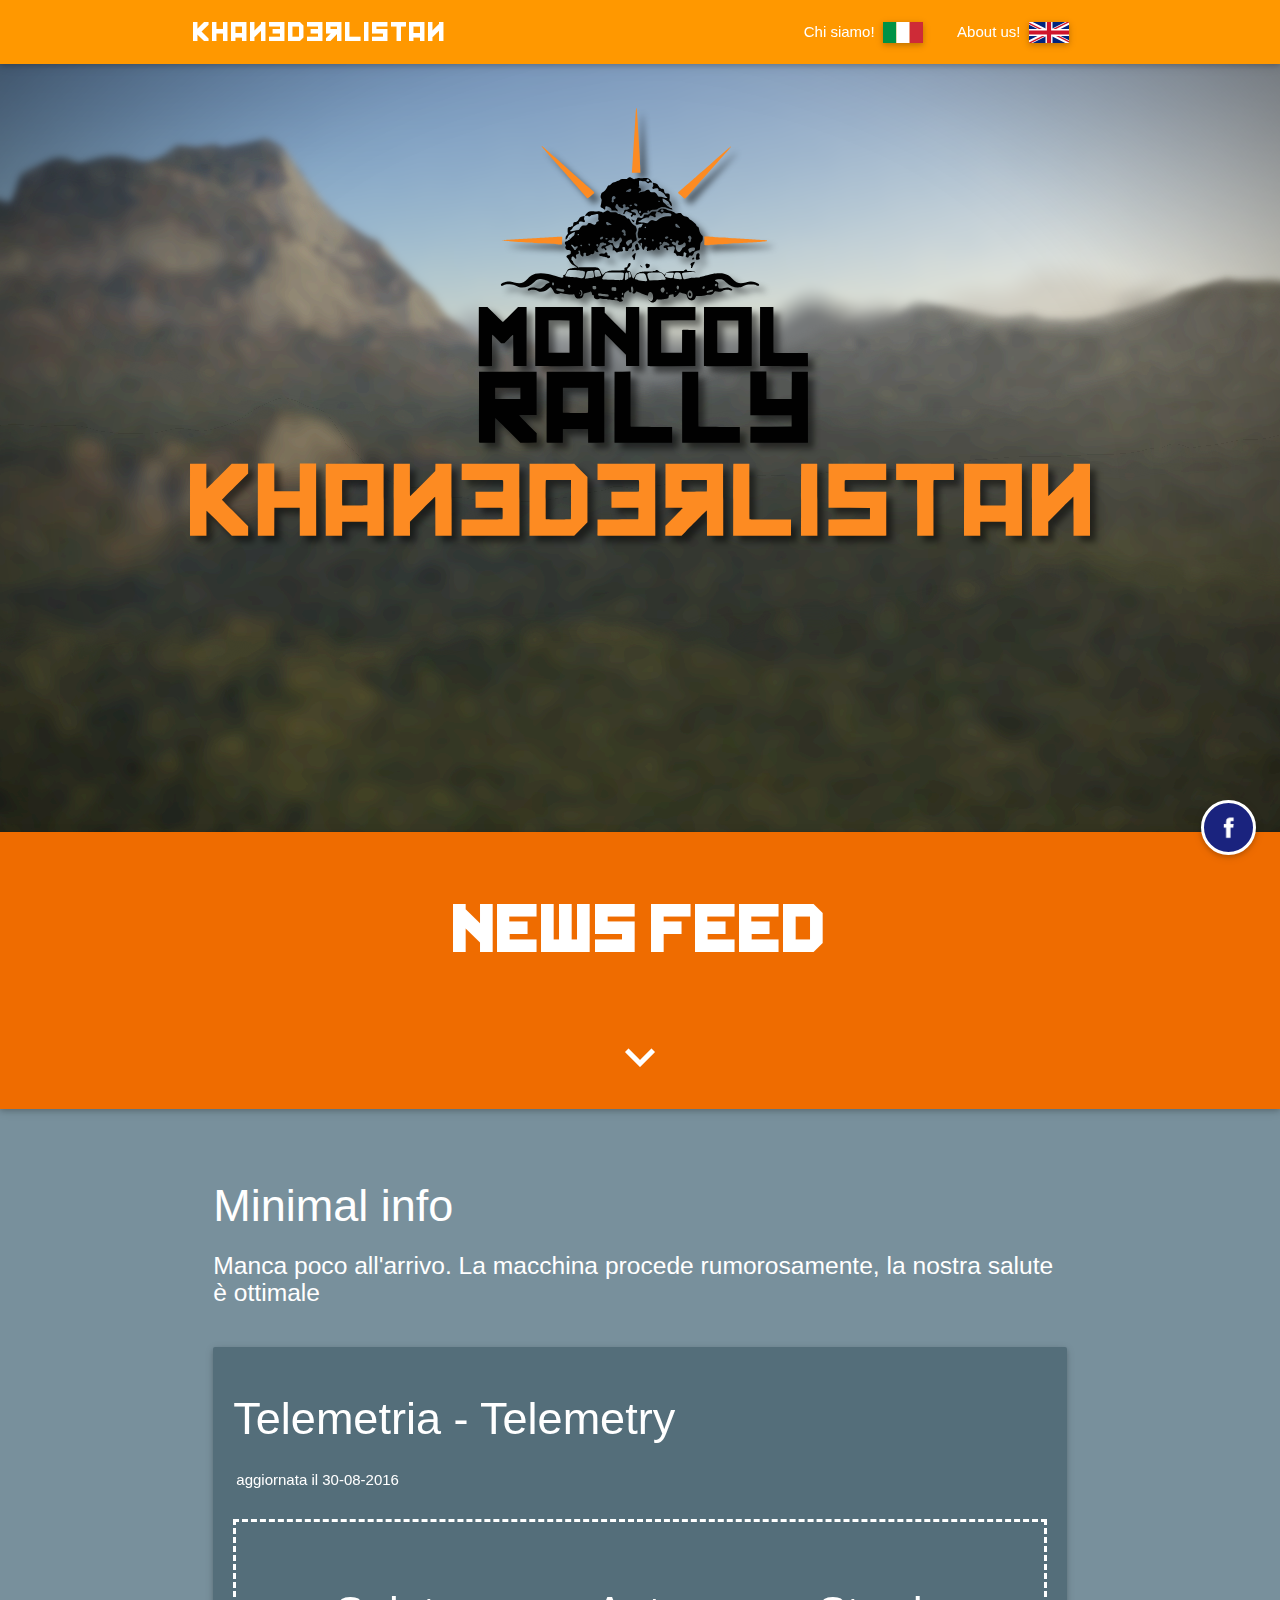
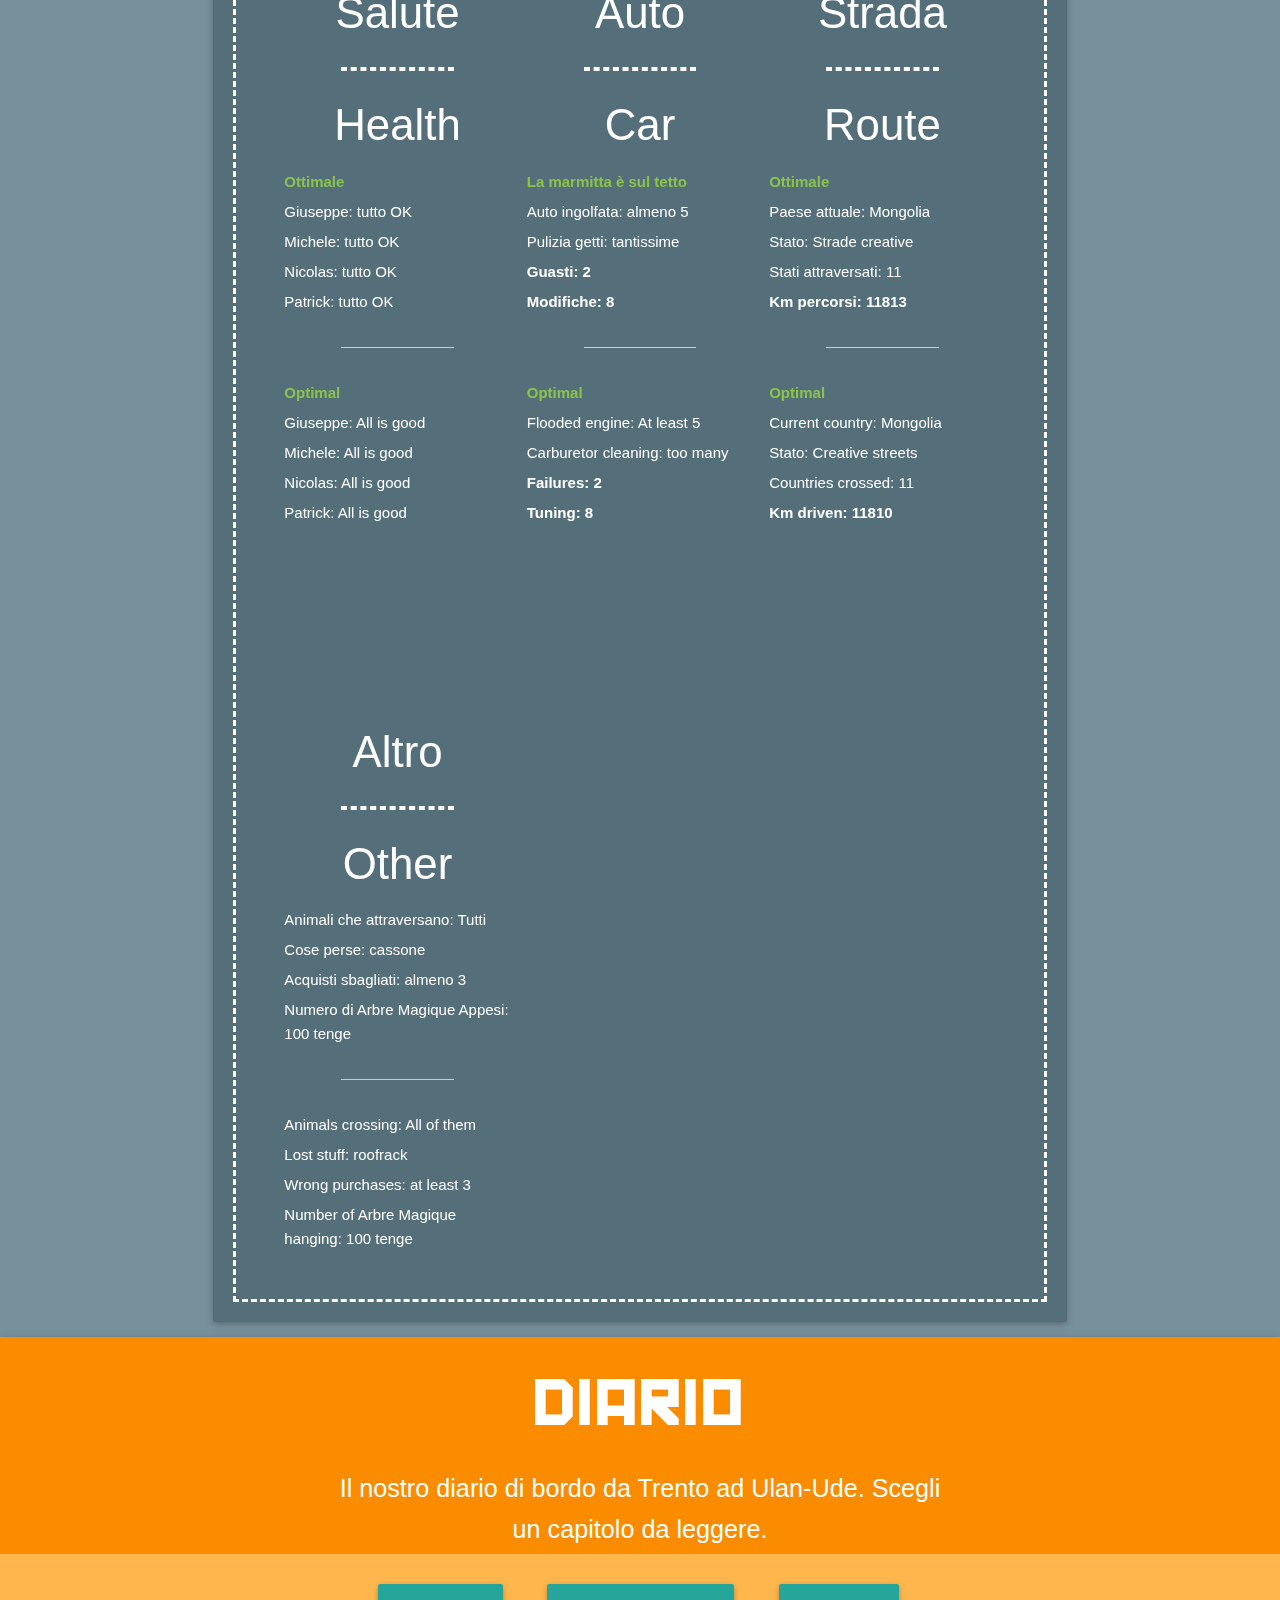
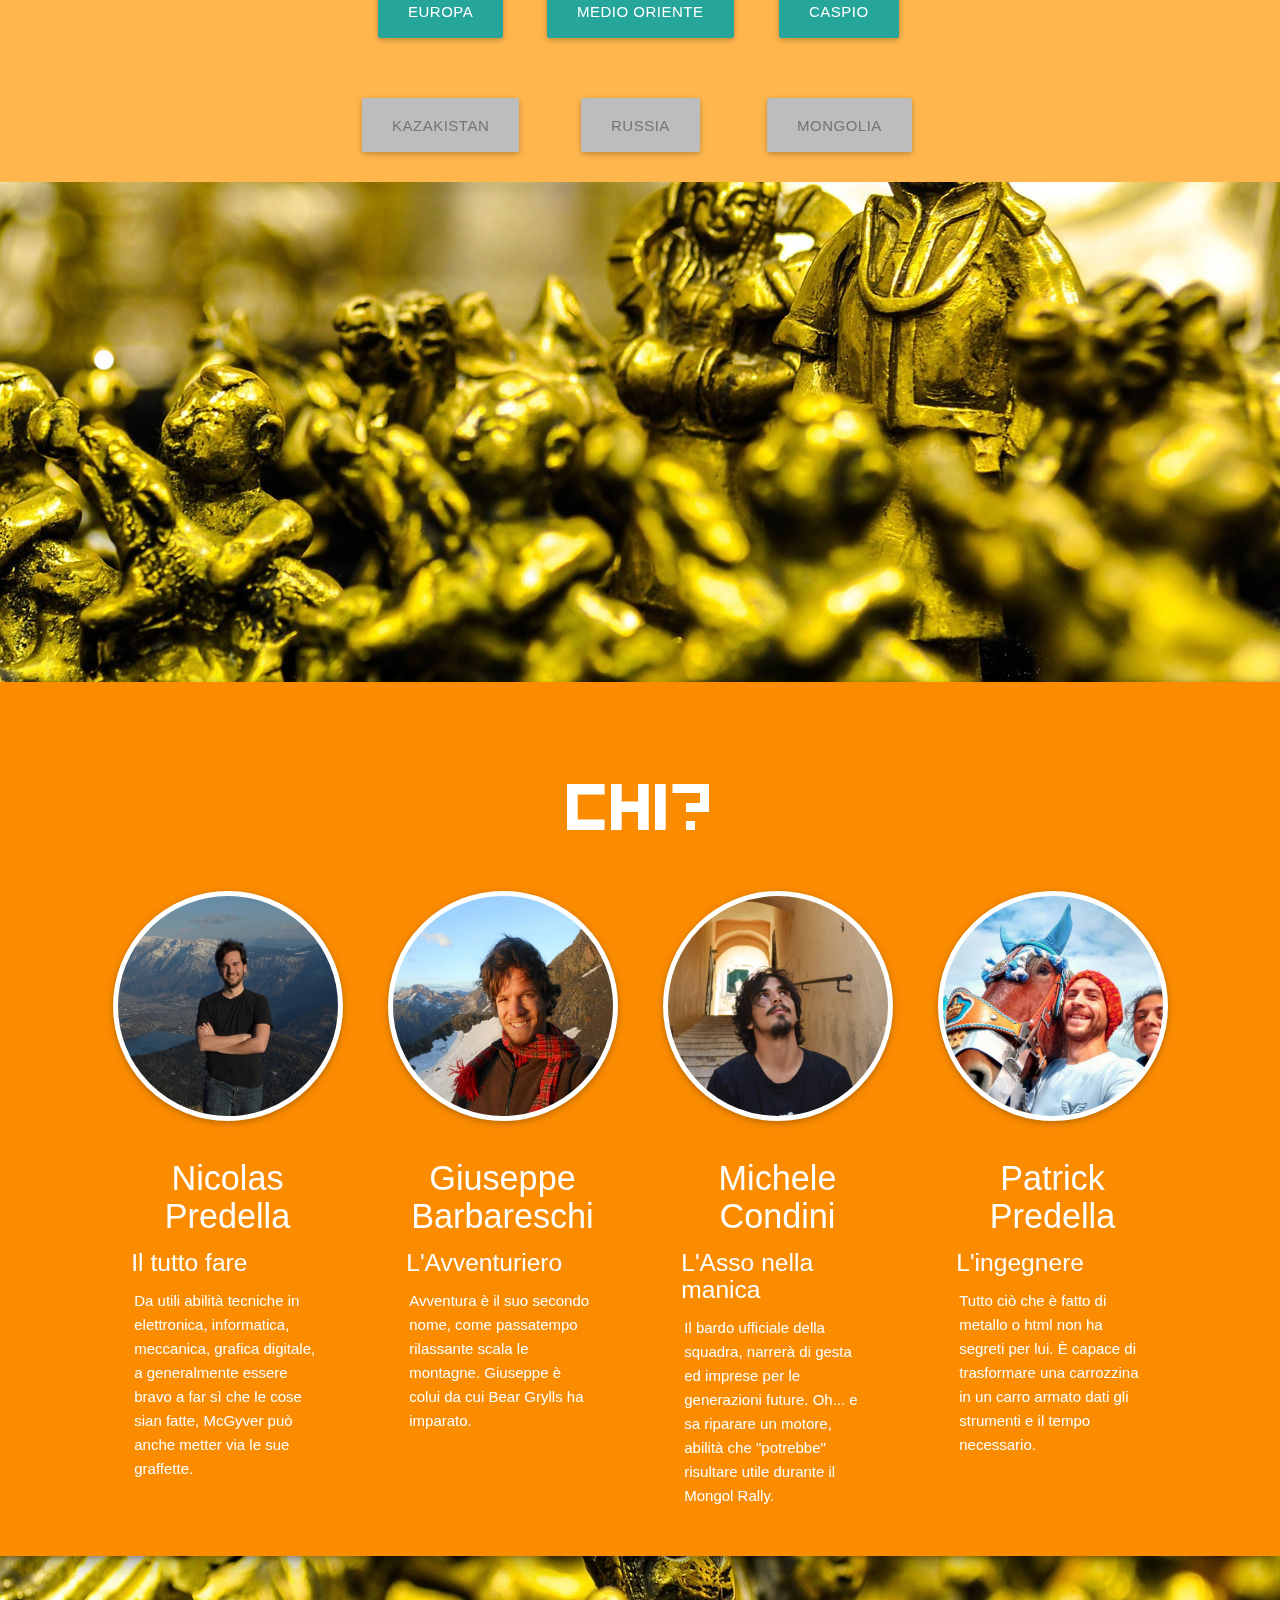
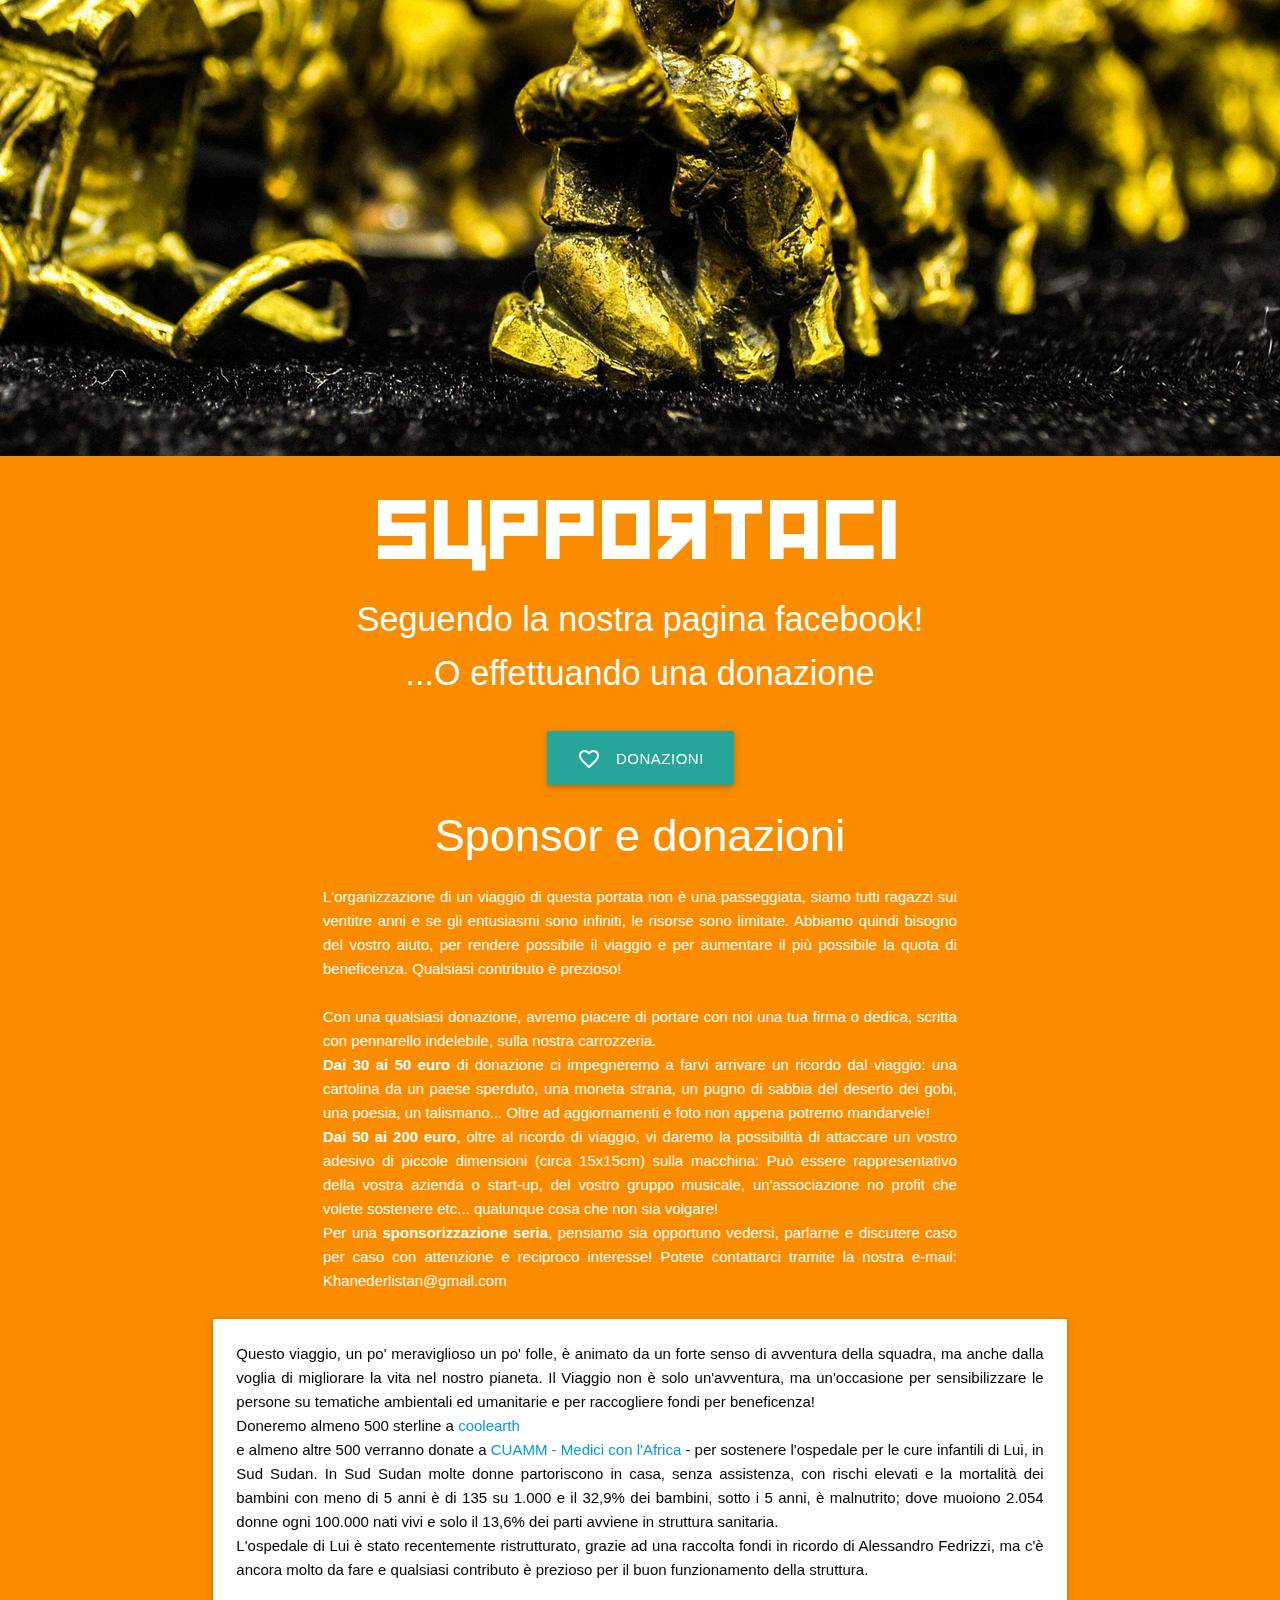
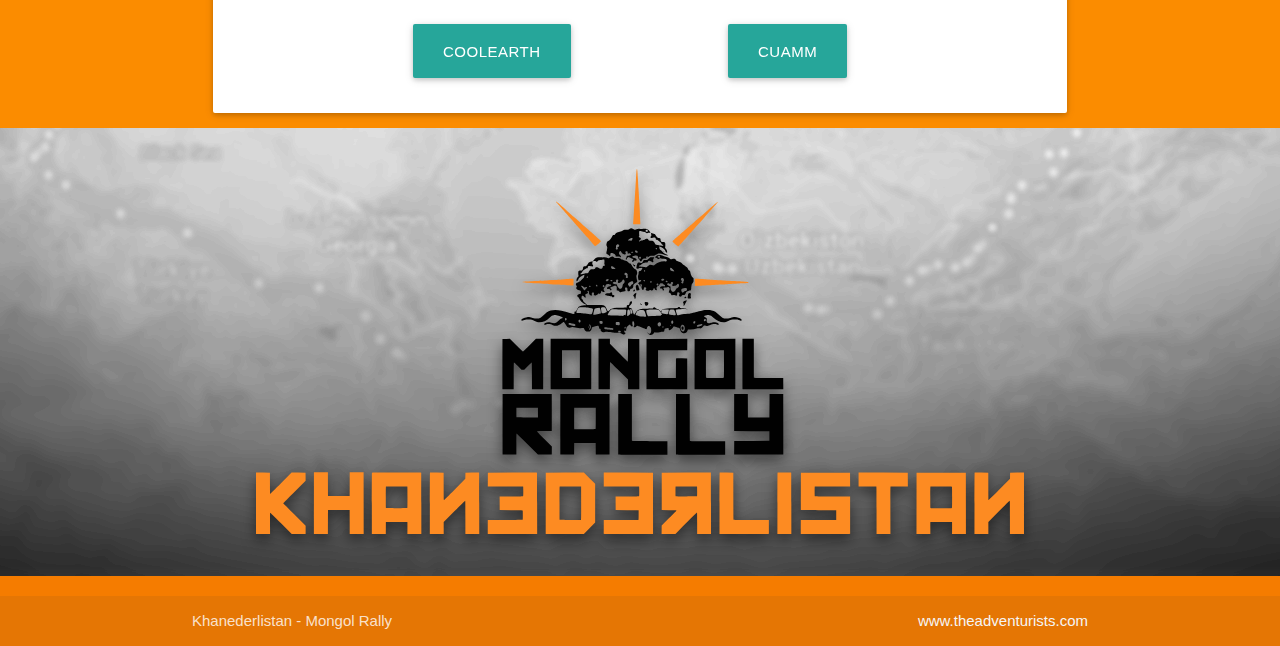
<file: index.html>
<!DOCTYPE html>
<!-- saved from url=(0025)http://khanederlistan.tk/ -->
<html hola_ext_inject="disabled"><head><meta http-equiv="Content-Type" content="text/html; charset=UTF-8">
    <title>Khanederlistan</title>

    <meta name="description" content="Mongol rally, khanederlistan">
    <meta name="keywords" content="Mongol rally,car,journey">
    <meta name="author" content="Khanederlistan team">
    <meta name="google" content="notranslate">
    <link href="./css/icon" rel="stylesheet">
    <link type="text/css" rel="stylesheet" href="./css/style.css">
    <link type="text/css" rel="stylesheet" href="./css/materialize.min.css" media="screen,projection">
    <meta name="viewport" content="width=device-width, initial-scale=1.0">
    <link rel="icon" href="http://khanederlistan.tk/img/favicon.ico">
    <link href="https://fonts.googleapis.com/icon?family=Material+Icons" rel="stylesheet">
  </head>
  <body>
    <div class="navbar-fixed">
      <nav class="top-nav orange">
        <div class="nav-wrapper container">
          <a href="index.html" data-activates="mobile-demo" class="button-collapse"><i class="material-icons">menu</i></a>
          <a href="index.html" class="brand-logo">
            <p class="kremlin bar-logo">Khanederlistan</p>
          </a>

          <ul id="nav-fixed" class="right hide-on-med-and-down">
            <li><a href="home.html" class="center valign-wrapper" style="position: relative">Chi siamo! &nbsp;<div class="z-depth-1 flag ita"></div>&nbsp;</a></li>
            <li><a href="eng.html" class="center valign-wrapper" style="position: relative">About us! &nbsp;<div class="z-depth-1 flag eng"></div>&nbsp;</a></li>
          </ul>

          <ul class="side-nav orange lighten-1" id="mobile-demo" style="left: -250px;">
            <li><a href="home.html" style="position: relative">Chi siamo! &nbsp;<div class="z-depth-1 flag ita" style="position: absolute; top: 1.5em"></div>&nbsp;</a></li>
            <li><a href="eng.html" style="position: relative">About us! &nbsp;<div class="z-depth-1 flag eng" style="position: absolute; top: 1.5em"></div>&nbsp;</a></li>
          </ul>
        </div>
      </nav>
    </div>

    <div class="fixed-action-btn" style="bottom: 45px; right: 24px;">
      <a class="btn-floating btn-large indigo darken-4" style="position:relative; border-style:solid; border-width:3px; border-color:white;" href="http://fb.com/khanederlistan">
          <img src="./img/homepage/facebook-icon.png" style="margin-top:12px" width="50%">
      </a>
    </div>
    <div class="desktop layer-parallax-container">
      <div id="layer-0" class="key-layer" style="transform: translate3d(0px, 0px, 0px);"></div>
      <div id="layer-2" class="key-layer" style="transform: translate3d(0px, 0px, 0px);"></div>
      <div id="layer-3" class="key-layer" style="transform: translate3d(0px, 0px, 0px);"></div>
      <div id="layer-4" class="key-layer" style="transform: translate3d(0px, 0px, 0px);"></div>
      <div id="layer-5" class="key-layer" style="transform: translate3d(0px, 0px, 0px);"></div>
      <div id="layer-logo-shadow" class="key-layer" style="transform: translate3d(0px, -30px, 0px);"></div>
      <div id="layer-6" class="key-layer" style="transform: translate3d(0px, 0px, 0px);"></div>
    </div>

    <div class="mobile parallax-container mongolia-banner">
      <div class="floating-logo"></div>
    </div>

    <div class="row" style="margin: 0; position: relative">
      <div style="position: absolute; top: -3em" id="route"></div>
      <div class="col s12">
        <div class="blue-grey white-text lighten-1">
          <div class="row orange darken-3 white-text z-depth-1">
           <div class="empty col s1 m2 l3"></div>
           <div class="col s10 m8 l6">
             <h1 class="center kremlin isolate-1" style="font-weight: bold">NEWS FEED</h1>
           </div>
           <div class="center col s12">
             <i class=" material-icons white-text valign medium" style="margin-right:auto; margin-left:auto;">expand_more</i>
           </div>
           <div class="empty col s12"></div>

          </div>
          <div class="row">
            <div class="empty col s12"></div>
            <div class="empty col s12"></div>
            <div class="empty col s12"></div>
          </div>
          <div class="row" style="position: relative">
            <div class="empty col s1 m2 l2"></div>
            <div class="col s10 m8 l8">
              <h2>Minimal info</h2>
              <h5>Manca poco all'arrivo. La macchina procede rumorosamente, la nostra salute è ottimale</h5><br/>

              <div class="card blue-grey darken-1 white-text">
                <div class="card-content">
                  <h2>Telemetria - Telemetry</h2>
                  <p>aggiornata il 30-08-2016</p>
                  <br/>
                  <div class="row" style="border: dashed #fff 3px; padding: 40px">
                    <div class="col s12 m6 l4">
                      <div class="telemetry">
                        <h3 class="center">Salute</h3>
                        <hr style="border: 2px dashed #fff">
                        <h3 class="center">Health</h3>

                        <i></i>
                        <p class="light-green-text bolder">
                          Ottimale
                        </p>
                        <p>
                          Giuseppe: tutto OK
                        </p>
                        <p>
                          Michele: tutto OK
                        </p>
                        <p>
                          Nicolas: tutto OK
                        </p>
                        <p>
                          Patrick: tutto OK
                        </p>
                        <hr class="white">
                        <p class="light-green-text bolder">
                          Optimal
                        </p>
                        <p>
                          Giuseppe: All is good
                        </p>
                        <p>
                          Michele: All is good
                        </p>
                        <p>
                          Nicolas: All is good
                        </p>
                        <p>
                          Patrick: All is good
                        </p>
                        <br>
                      </div>
                    </div>
                    <div class="col s12 m6 l4">
                      <div class="telemetry">
                        <h3 class="center">Auto</h3>
                        <hr style="border: 2px dashed #fff">
                        <h3 class="center">Car</h3>

                        <i></i>
                        <p class="light-green-text bolder">
                          La marmitta è sul tetto
                        </p>
                        <p>
                          Auto ingolfata: almeno 5
                        </p>
                        <p>
                          Pulizia getti: tantissime
                        </p>
                        <p class="bold">
                          Guasti: 2
                        </p>
                        <p class="bold">
                          Modifiche: 8
                        </p>
                        <hr class="white">
                        <p class="light-green-text bolder">
                          Optimal
                        </p>
                        <p>
                          Flooded engine: At least 5
                        </p>
                        <p>
                          Carburetor cleaning: too many
                        </p>
                        <p class="bold">
                          Failures: 2
                        </p>
                        <p class="bold">
                          Tuning: 8
                        </p>
                        <br>
                        <br>
                        <br>

                      </div>
                    </div>
                    <div class="col s12 m6 l4">
                      <div class="telemetry">
                        <h3 class="center">Strada</h3>
                        <hr style="border: 2px dashed #fff">
                        <h3 class="center">Route</h3>

                        <p class="light-green-text bolder">
                          Ottimale
                        </p>
                        <p>
                          Paese attuale: Mongolia
                        </p>
                        <p>
                          Stato: Strade creative
                        </p>
                        <p>
                          Stati attraversati: 11
                        </p>
                        <!-- km inizio: 124087 -->
                        <p class="bold">
                          Km percorsi: 11813
                        </p>
                        <hr class="white"/>

                        <p class="light-green-text bolder">
                          Optimal
                        </p>
                        <p>
                          Current country: Mongolia
                        </p>
                        <p>
                          Stato: Creative streets
                        </p>
                        <p>
                          Countries crossed: 11
                        </p>
                        <!-- km inizio: 124087 -->
                        <p class="bold">
                          Km driven: 11810
                        </p>
                        <br/>
                        <br/>
                        <br/>
                        <br/>
                        <br/>
                        <br/>
                        <br/>
                      </div>
                    </div>
                    <div class="col s12 m6 l4">
                      <div class="telemetry">
                        <h3 class="center">Altro</h3>
                        <hr style="border: 2px dashed #fff">
                        <h3 class="center">Other</h3>
                        <p>
                          Animali che attraversano: Tutti
                        </p>
                        <p>
                          Cose perse: cassone
                        </p>
                        <p>
                          Acquisti sbagliati: almeno 3
                        </p>
                        <p>
                          Numero di Arbre Magique Appesi: 100 tenge
                        </p>
                        <hr class="white">
                        <p>
                          Animals crossing: All of them
                        </p>
                        <p>
                          Lost stuff: roofrack
                        </p>
                        <p>
                          Wrong purchases: at least 3
                        </p>
                        <p>
                          Number of Arbre Magique hanging: 100 tenge
                        </p>
                      </div>
                    </div>
                  </div>
                </div>
              </div>
            </div>
          </div>
        </div>
      </div>
    </div>

    <div class="row" style="margin: 0; position: relative">
      <div style="position: absolute; top: -3em" id="route"></div>
      <div class="col s12">
        <div class="blue-grey white-text lighten-1">
          <div class="row orange darken-1 white-text z-depth-1">
            <div class="empty col s1 m2 l3"></div>
            <div class="col s10 m8 l6">
              <h1 class="kremlin center">DIARIO</h1>
              <p class="flow-text center">
                Il nostro diario di bordo da Trento ad Ulan-Ude. Scegli un capitolo da leggere.
              </p>
            </div>
          </div>
          <div class="row orange lighten-2">
            <div class="col empty s0 m1 l2"></div>
            <div class="col s12 m10 l8">
              <div class="row container center">
                <div class="col s12 m6 l4 isolate-2 ">
                  <a href="europa.html" class="waves-effect waves-light btn-large">Europa</a>
                </div>
                <div class="col s12 m6 l4 isolate-2">
                  <a href="medioriente.html" class="waves-effect waves-light btn-large">Medio Oriente</a>
                </div>
                <div class="col s12 m6 l4 isolate-2">
                  <a href="caspio.html" class="waves-effect waves-light btn-large">Caspio</a>
                </div>
                <div class="col s12 m6 l4 isolate-2">
                  <a class="waves-effect waves-light btn-large grey lighten-1 grey-text text-darken-1">Kazakistan</a>
                </div>
                <div class="col s12 m6 l4 isolate-2">
                  <a class="waves-effect waves-light btn-large grey lighten-1 grey-text text-darken-1">Russia</a>
                </div>
                <div class="col s12 m6 l4 isolate-2">
                  <a class="waves-effect waves-light btn-large grey lighten-1 grey-text text-darken-1">Mongolia</a>
                </div>
              </div>
            </div>
          </div>
        </div>
      </div>
    </div>

    <div class="desktop parallax-container">
      <div class="parallax"><img src="./img/homepage/chess2.jpg" style="display: block;"></div>
    </div>

    <div class="mobile mobile-image chess2"></div>

    <div id="what" style="background-color: orange;" class="z-depth-2">
      <div id="who" class="row orange darken-1 card">
        <div class="col s1 m1 l0 empty "></div>
        <div class="col s10 m10 l12 isolate-3">
          <h1 class="kremlin white-text center">Chi?</h1>
          <div class="row white-text action-buttons-row">
            <div class="col s12 m12 l6">
              <div class="col s12 m6 l6">
                <div class="one-one">
                  <div class="content white circle z-depth-1 valign-wrapper people nicolas"></div>
                </div>
                <div class="container">
                  <h4 class="center">Nicolas Predella</h4>
                  <h5>Il tutto fare</h5>
                  <p>Da utili abilità tecniche in elettronica, informatica, meccanica, grafica digitale, a generalmente essere bravo a far sì che le cose sian fatte, McGyver può anche metter via le sue graffette.</p>
                </div>
              </div>
              <div class="col s12 m6 l6">
                <div class="one-one">
                  <div class="content white circle z-depth-1 valign-wrapper people giuseppe"></div>
                </div>
                <div class="container" style="">
                  <h4 class="center">Giuseppe Barbareschi</h4>
                  <h5>L'Avventuriero</h5>
                  <p>Avventura è il suo secondo nome, come passatempo rilassante scala le montagne. Giuseppe è colui da cui Bear Grylls ha imparato.</p>
                </div>
              </div>
            </div>
            <div class="col s12 m12 l6">
              <div class="col s12 m6 l6">
                <div class="one-one">
                  <div class="content white circle z-depth-1 valign-wrapper people michele"></div>
                </div>
                <div class="container">
                  <h4 class="center">Michele Condini</h4>
                  <h5>L'Asso nella manica</h5>
                  <p>Il bardo ufficiale della squadra, narrerà di gesta ed imprese per le generazioni future. Oh... e sa riparare un motore, abilità che "potrebbe" risultare utile durante il Mongol Rally.</p>
                </div>
              </div>
              <div class="col s12 m6 l6">
                <div class="one-one">
                  <div class="content white circle z-depth-1 valign-wrapper people patrick"></div>
                </div>
                <div class="container">
                  <h4 class="center">Patrick Predella</h4>
                  <h5>L'ingegnere</h5>
                  <p>Tutto ciò che è fatto di metallo o html non ha segreti per lui. È capace di trasformare una carrozzina in un carro armato dati gli strumenti e il tempo necessario.</p>
                </div>
              </div>
            </div>
          </div>
        </div>
      </div>

    </div>

    <div class="desktop parallax-container">
      <div class="parallax"><img src="./img/homepage/chess1.jpg" style="display: block;"></div>
    </div>

    <div class="mobile mobile-image chess1"></div>

    <div class="row" style="position: relative;">
      <div style="position: absolute; top: -3em" id="support-us"></div>
      <div class="col s12">
        <div class="orange darken-1 white-text">
          <div class="row">
            <div class="empty col s1 m2 l3"></div>
            <div class="row">
              <div class="col s10 m8 l6">
                <div class="center">
                  <h1 class="kremlin support-us">Supportaci</h1>
                  <h4>Seguendo la nostra pagina facebook!</h4>
                  <h4>...O effettuando una donazione</h4>
                  <br/>
                  <a href="https://www.gofundme.com/khanederlistan-tk" class="waves-effect waves-light btn-large"><i class="material-icons left">favorite_border</i>Donazioni</a>
                  <br/>
                  <h2>Sponsor e donazioni</h2>
                  <p style="text-align: justify">
                    L'organizzazione di un viaggio di questa portata non è una passeggiata, siamo tutti ragazzi sui ventitre anni e se gli entusiasmi sono infiniti, le risorse sono limitate. Abbiamo quindi bisogno del vostro aiuto, per rendere possibile il viaggio e per aumentare il più possibile la quota di beneficenza. Qualsiasi contributo è prezioso!<br/><br/>
                    Con una qualsiasi donazione, avremo piacere di portare con noi una tua firma o dedica, scritta con pennarello indelebile, sulla nostra carrozzeria. <br/>
                    <b>Dai 30 ai 50 euro</b> di donazione ci impegneremo a farvi arrivare un ricordo dal viaggio: una cartolina da un paese sperduto, una moneta strana, un pugno di sabbia del deserto dei gobi, una poesia, un talismano... Oltre ad aggiornamenti e foto non appena potremo mandarvele!<br/>
                    <b>Dai 50 ai 200 euro</b>, oltre al ricordo di viaggio, vi daremo la possibilità di attaccare un vostro adesivo di piccole dimensioni (circa 15x15cm) sulla macchina: Può essere rappresentativo della vostra azienda o start-up, del vostro gruppo musicale, un'associazione no profit che volete sostenere etc... qualunque cosa che non sia volgare!<br/>
                    Per una <b>sponsorizzazione seria</b>, pensiamo sia opportuno vedersi, parlarne e discutere caso per caso con attenzione e reciproco interesse! Potete contattarci tramite la nostra e-mail: Khanederlistan@gmail.com</p>
                </div>
              </div>
            </div>
            <div class="row empty"></div>
            <div class="row">
              <div class="empty col s0 m2"></div>
              <div class="col s12 m8">
                <div class="card" >
                  <div class="card-content">
                    <p style="text-align: justify" class="black-text">
                      Questo viaggio, un po' meraviglioso un po' folle, è animato da un forte senso di avventura della squadra, ma anche dalla voglia di migliorare la vita nel nostro pianeta. Il Viaggio non è solo un'avventura, ma un'occasione per sensibilizzare le persone su tematiche ambientali ed umanitarie e per raccogliere fondi per beneficenza!<br/>
                      Doneremo almeno 500 sterline a <a href="https://www.coolearth.org/get-involved/donate/?gclid=CJu5s9zmpcwCFUeeGwodkgQBLg">coolearth</a><br/>
                      e almeno altre 500 verranno donate a <a href=" http://www.mediciconlafrica.org/">CUAMM - Medici con l'Africa</a> - per sostenere l'ospedale per le cure infantili di Lui, in Sud Sudan.  In Sud Sudan molte donne partoriscono in casa, senza assistenza, con rischi elevati e la mortalità dei bambini con meno di 5 anni è di 135 su 1.000 e il 32,9% dei bambini, sotto i 5 anni, è malnutrito; dove muoiono 2.054 donne ogni 100.000 nati vivi e solo il 13,6% dei parti avviene in struttura sanitaria.<br/>
                      L'ospedale di Lui è stato recentemente ristrutturato, grazie ad una raccolta fondi in ricordo di Alessandro Fedrizzi, ma c'è ancora molto da fare e qualsiasi contributo è prezioso per il buon funzionamento della struttura.<br/>
                    </p>
                    <br/>
                    <div class="container">
                      <div class="row center">
                        <div class="col m6 s12 isolate-1">
                          <a href="https://www.coolearth.org/get-involved/donate/?gclid=CJu5s9zmpcwCFUeeGwodkgQBLg" class="waves-effect waves-light btn-large">Coolearth</a>
                        </div>
                        <div class="col m6 s12 isolate-1">
                          <a href="http://www.mediciconlafrica.org/" class="waves-effect waves-light btn-large">CUAMM</a>
                        </div>
                      </div>
                    </div>
                  </div>
                </div>
              </div>
            </div>
          </div>
        </div>
      </div>
    </div>

    <div class="desktop parallax-container" style="height: 35vw; min-height: 400px;">
      <div class="parallax"><img src="./img/homepage/banner_khanederlo_white_bg.png" style="display: block;">
      </div>
        <div class="floating-logo"></div>
    </div>

    <div class="mobile mobile-image khan-bg"><div class="floating-logo"></div></div>

    <footer class="page-footer orange darken-2" style="margin: 0;">
      <div class="footer-copyright">
        <div class="container">
        Khanederlistan - Mongol Rally
        <a class="grey-text text-lighten-4 right" href="http://www.theadventurists.com/">www.theadventurists.com</a>
        </div>
      </div>
    </footer>

    <script type="text/javascript" src="./js/jquery-2.1.1.min.js"></script>
    <script type="text/javascript" src="./js/materialize.min.js"></script>
    <script>
      $(".desktop").hide();
      $(".mobile").hide();
      $(".button-collapse").sideNav();
      $(document).ready(function(){
        $('.parallax').parallax();
      });
      $( window ).scroll(function() {
        var dist = $(window).scrollTop();
        if(dist<1000){
        $( "#layer-0" ).css( "transform", "translate3d(0px," + -4/14*dist + "px,0px)" );
        $( "#layer-2" ).css( "transform", "translate3d(0px," + -5/14*dist + "px,0px)" );
        $( "#layer-3" ).css( "transform", "translate3d(0px," + -6/14*dist + "px,0px)" );
        $( "#layer-4" ).css( "transform", "translate3d(0px," + -7/14*dist + "px,0px)" );
        $( "#layer-5" ).css( "transform", "translate3d(0px," + -8/14*dist + "px,0px)" );
        $( "#layer-logo-shadow" ).css( "transform", "translate3d(0px," + (-10/14*dist-30) + "px,0px)" );
        $( "#layer-6" ).css( "transform", "translate3d(0px," + -11/14*dist + "px,0px)" );
        }
      });

      var isMobile = {
        Android: function() {
            return navigator.userAgent.match(/Android/i);
        },
        BlackBerry: function() {
            return navigator.userAgent.match(/BlackBerry/i);
        },
        iOS: function() {
            return navigator.userAgent.match(/iPhone|iPad|iPod/i);
        },
        Opera: function() {
            return navigator.userAgent.match(/Opera Mini/i);
        },
        Windows: function() {
            return navigator.userAgent.match(/IEMobile/i);
        },
        any: function() {
            return (isMobile.Android() || isMobile.BlackBerry() || isMobile.iOS() || isMobile.Opera() || isMobile.Windows());
        }
    };

    if(isMobile.any()) {
      $(".mobile").show();
    } else {
      $(".desktop").show();
    };
    </script><div class="drag-target" style="left: 0px; touch-action: pan-y; -webkit-user-drag: none; -webkit-tap-highlight-color: rgba(0, 0, 0, 0);"></div>


<div class="hiddendiv common"></div></body></html>
</file>
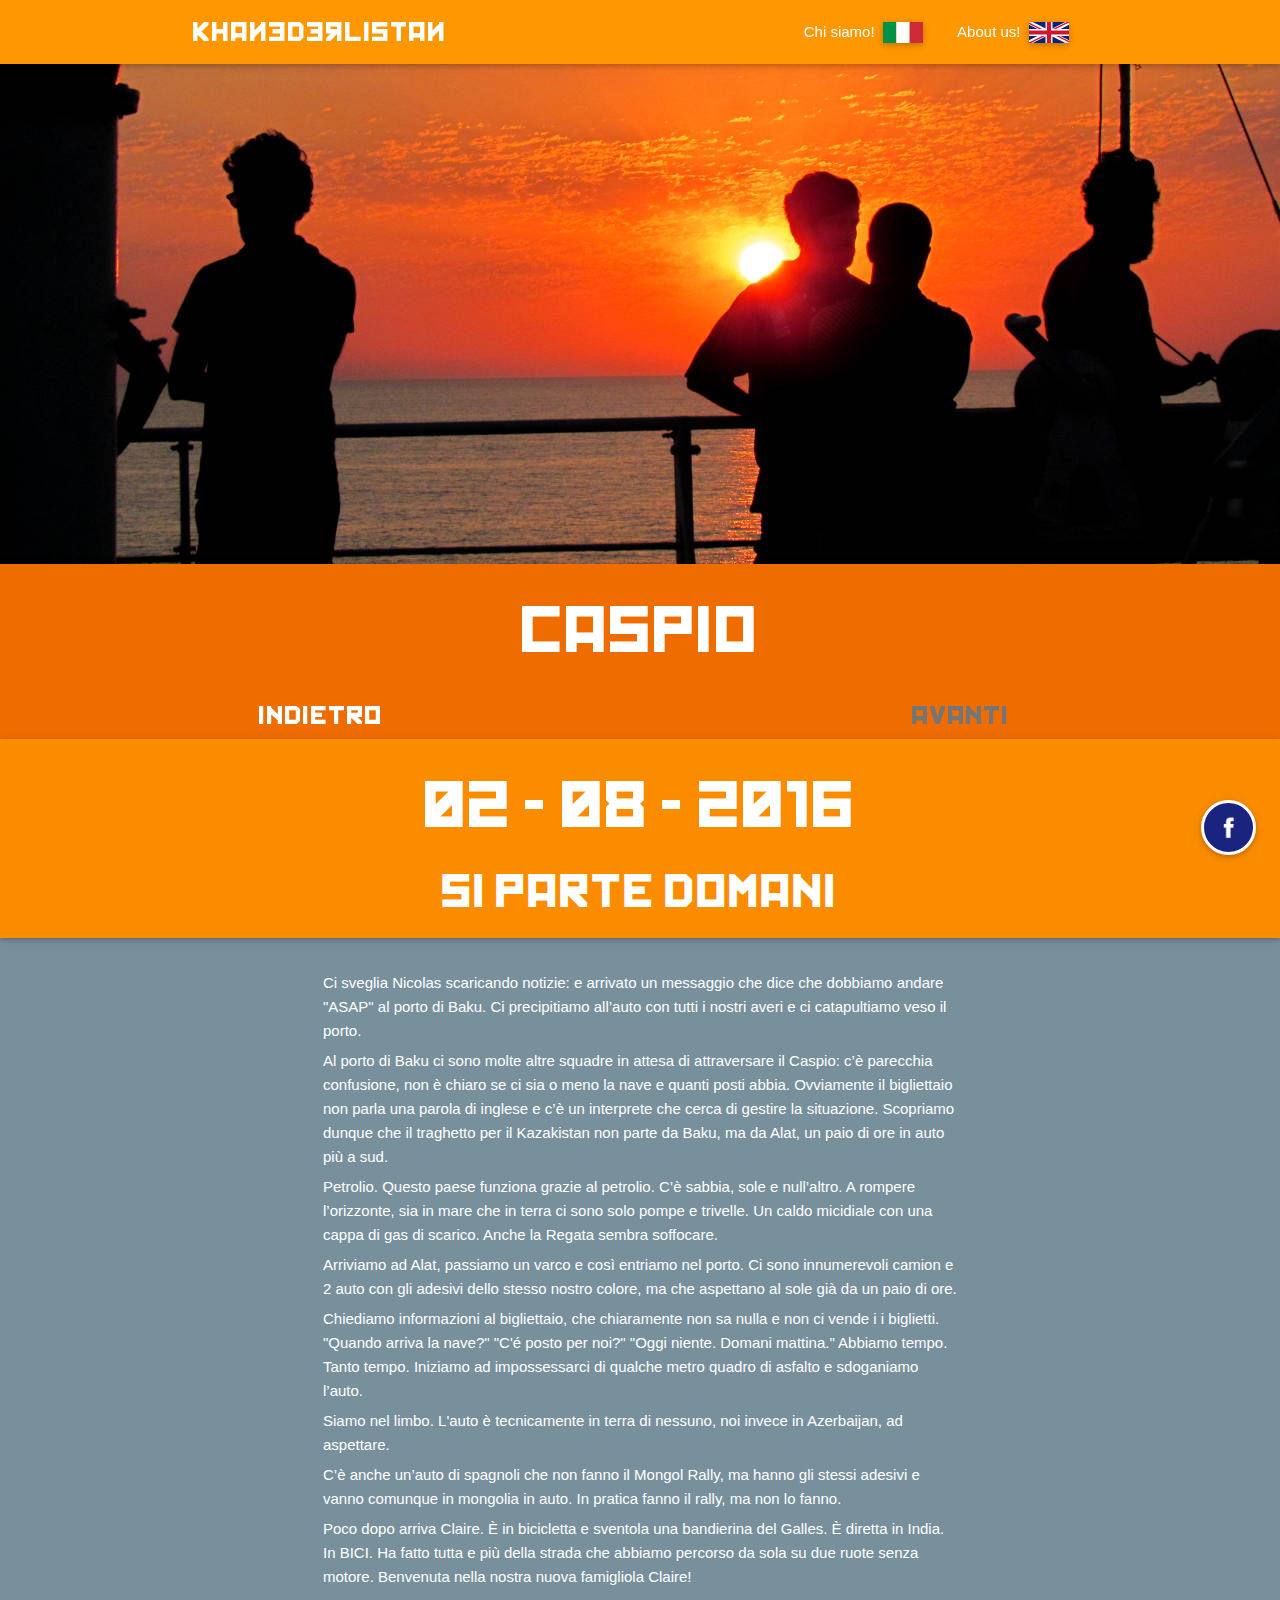
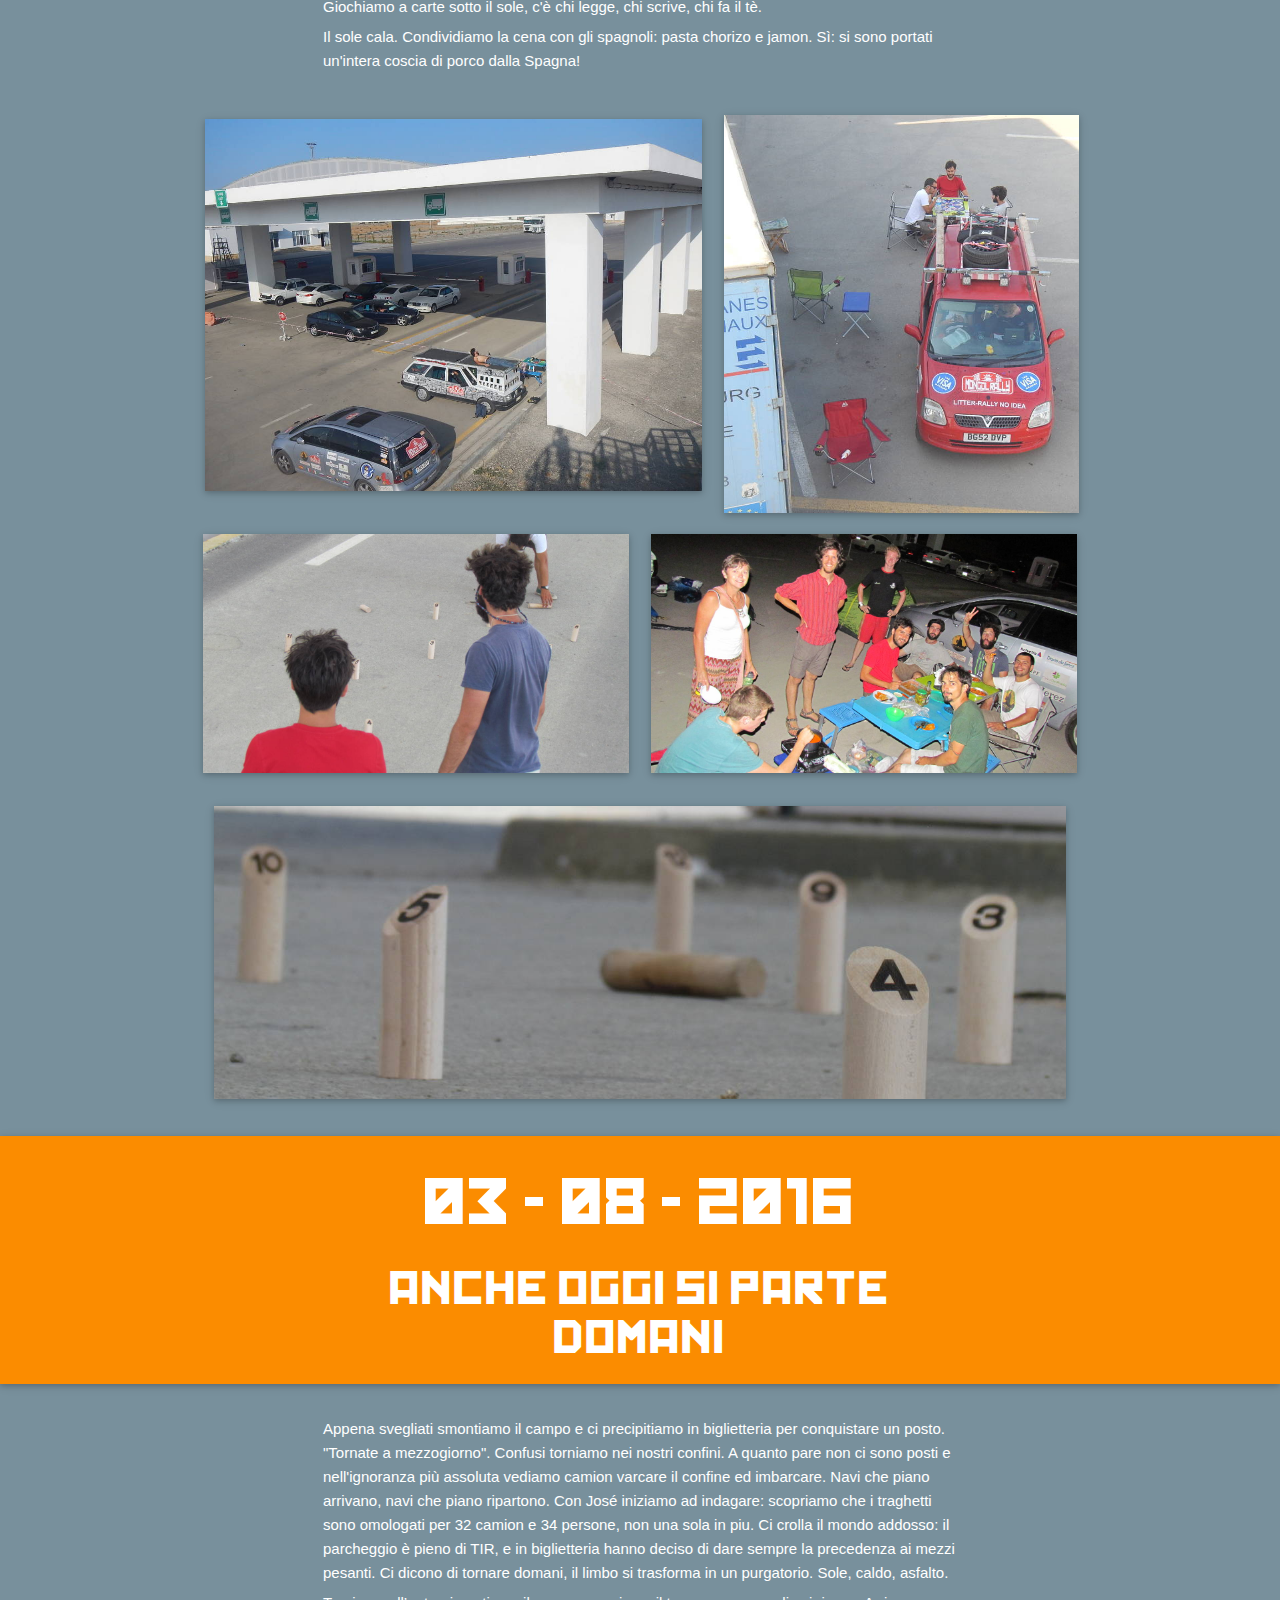
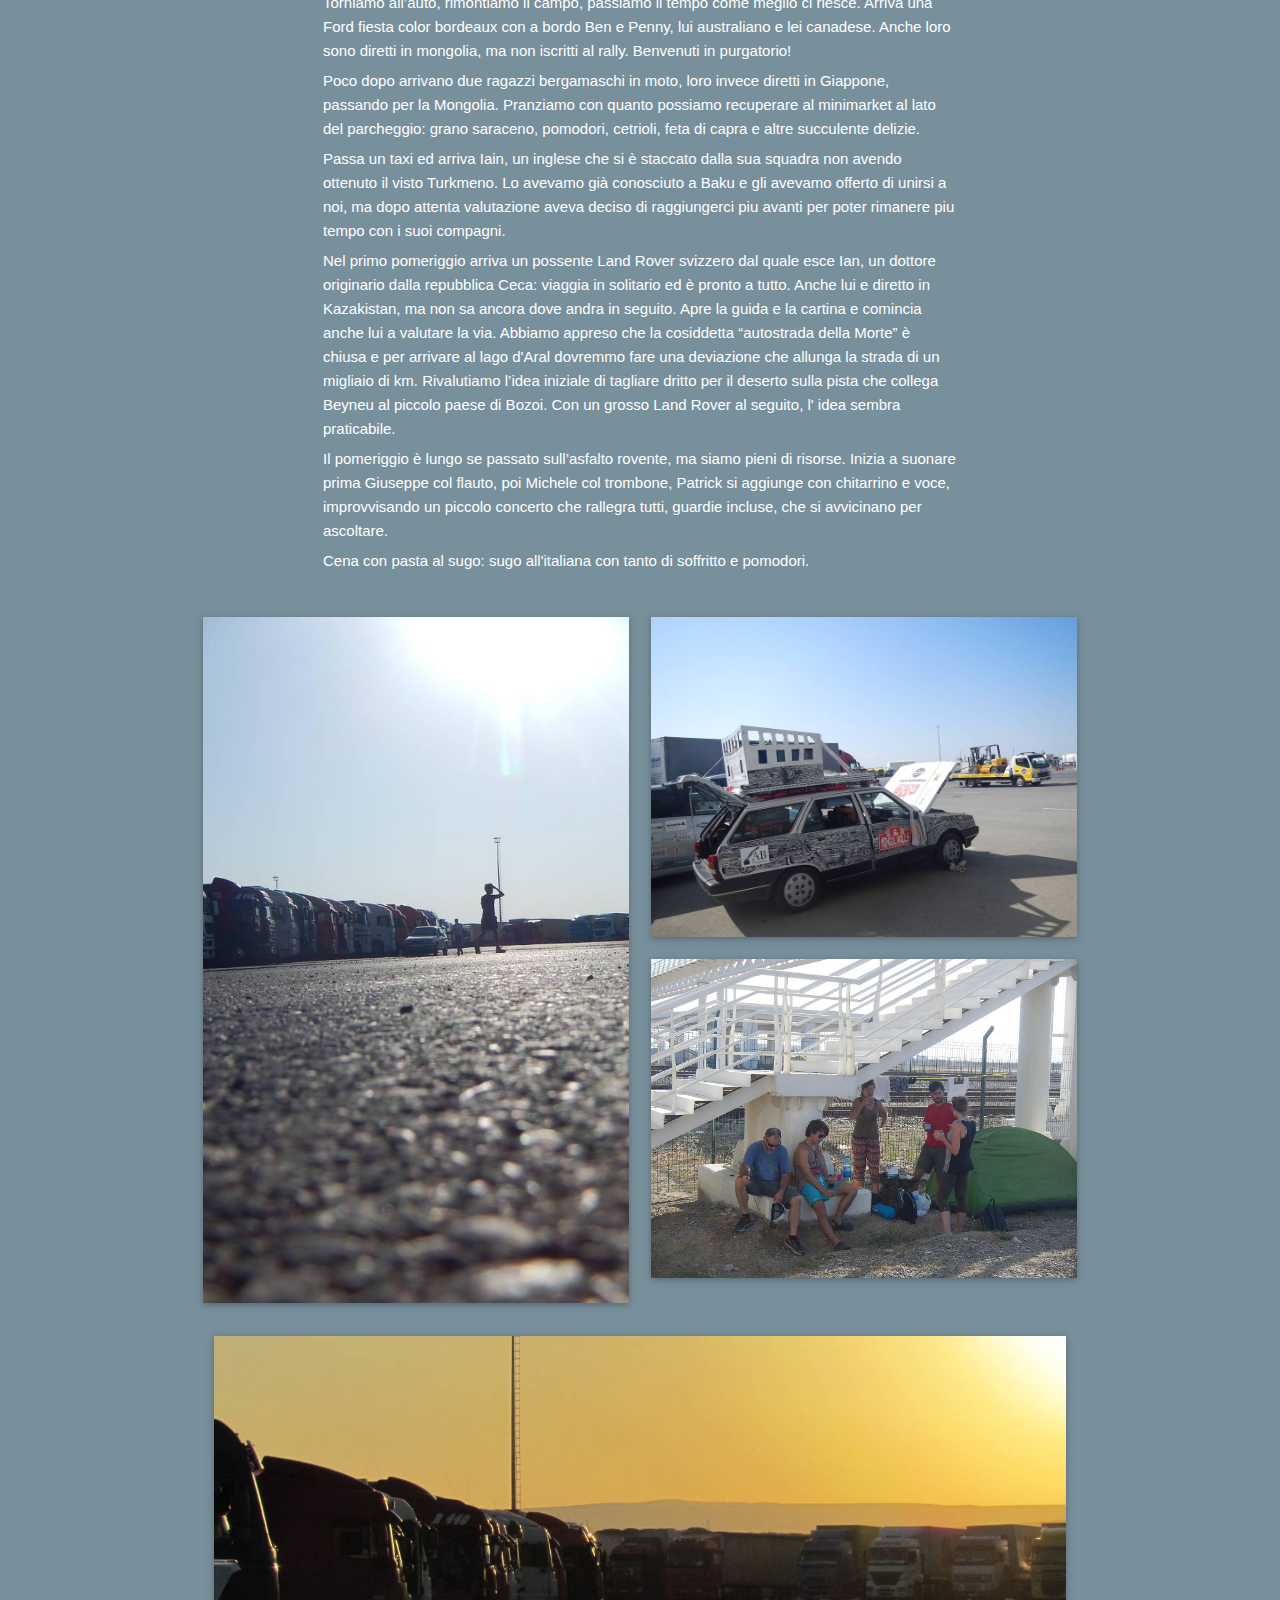
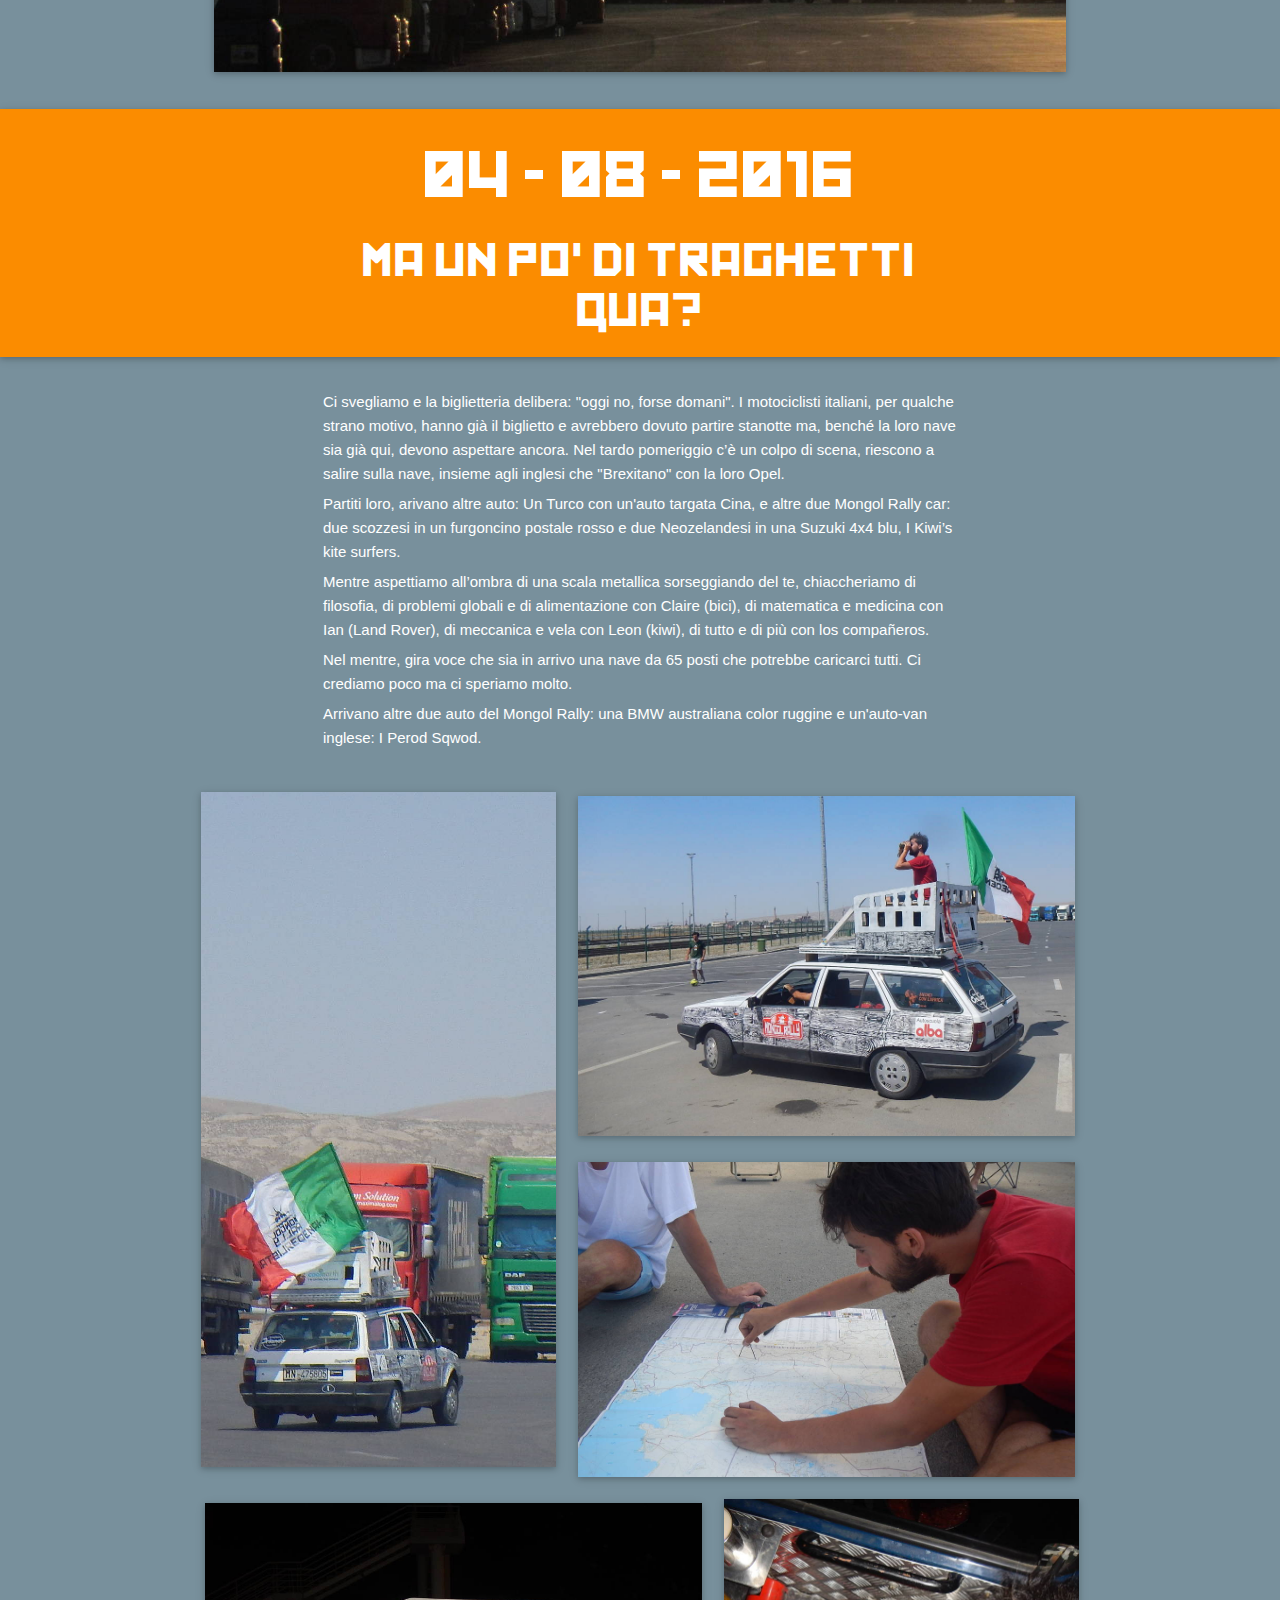
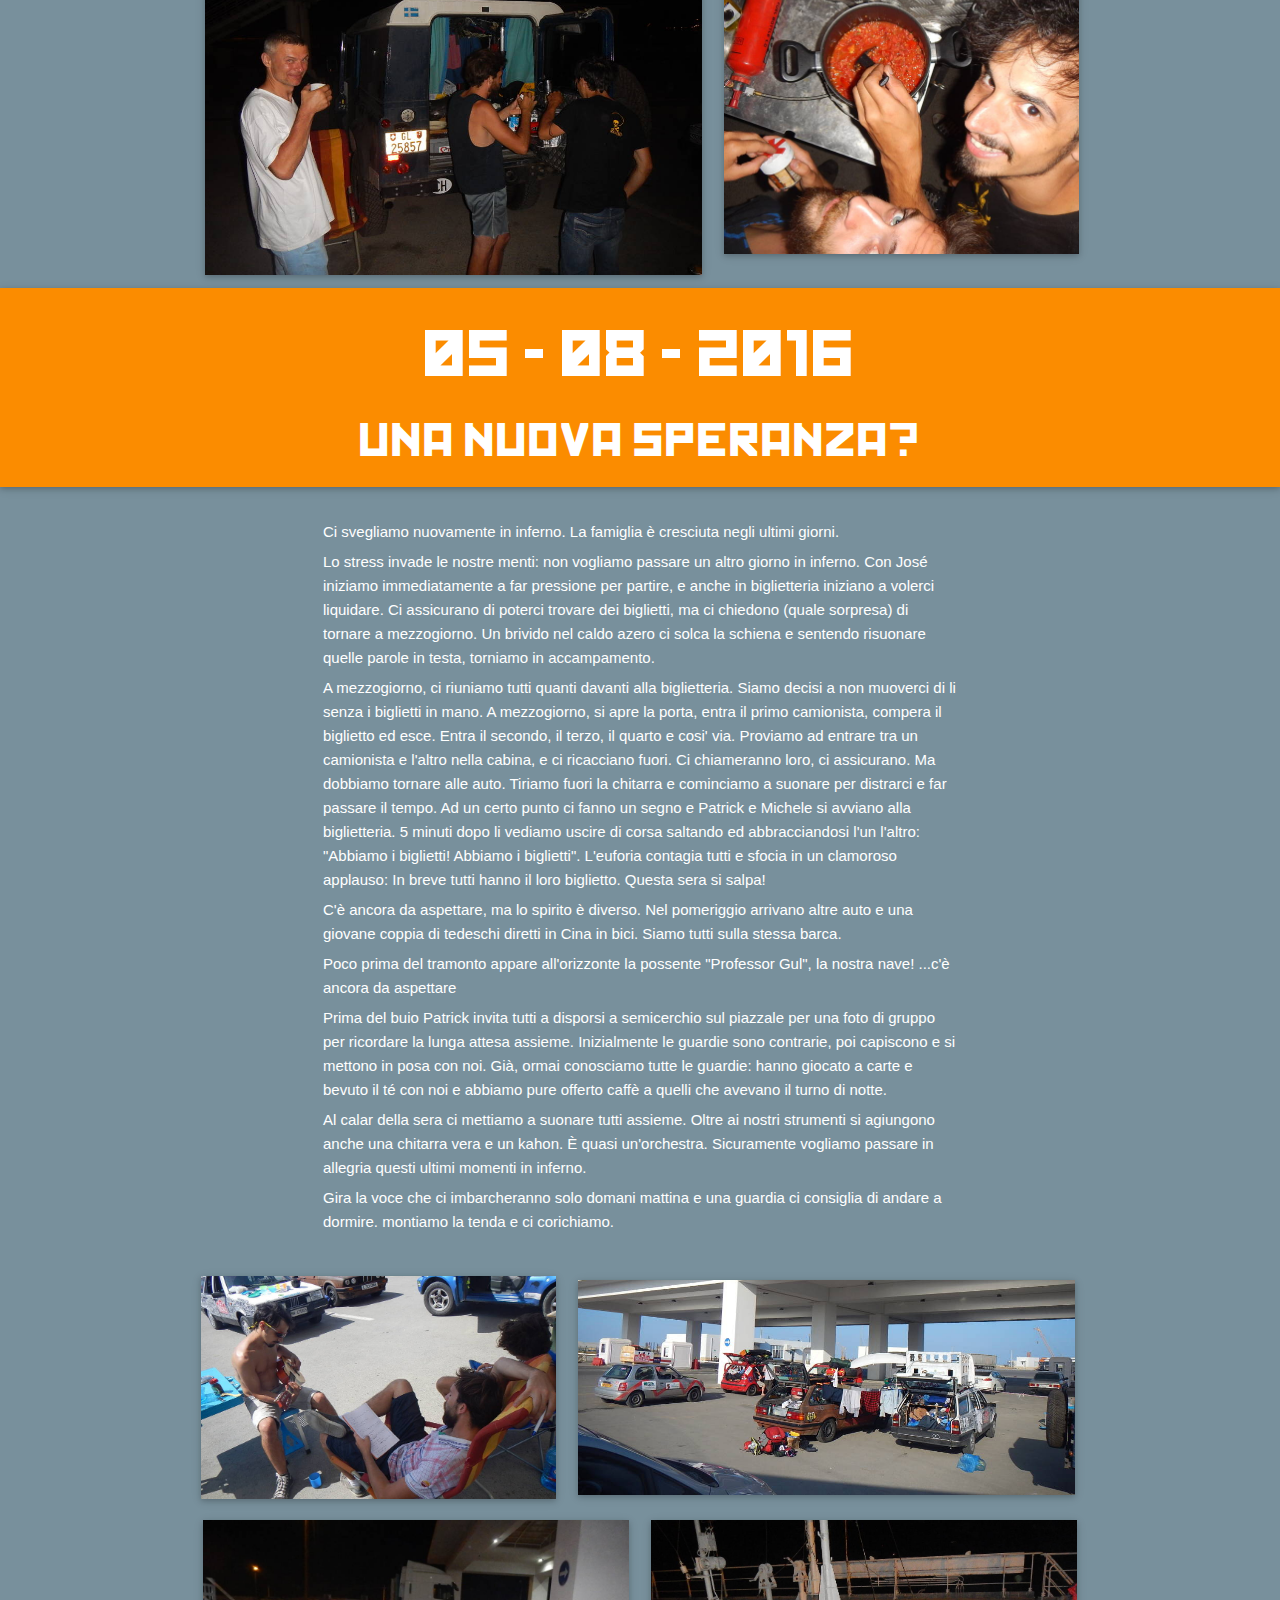
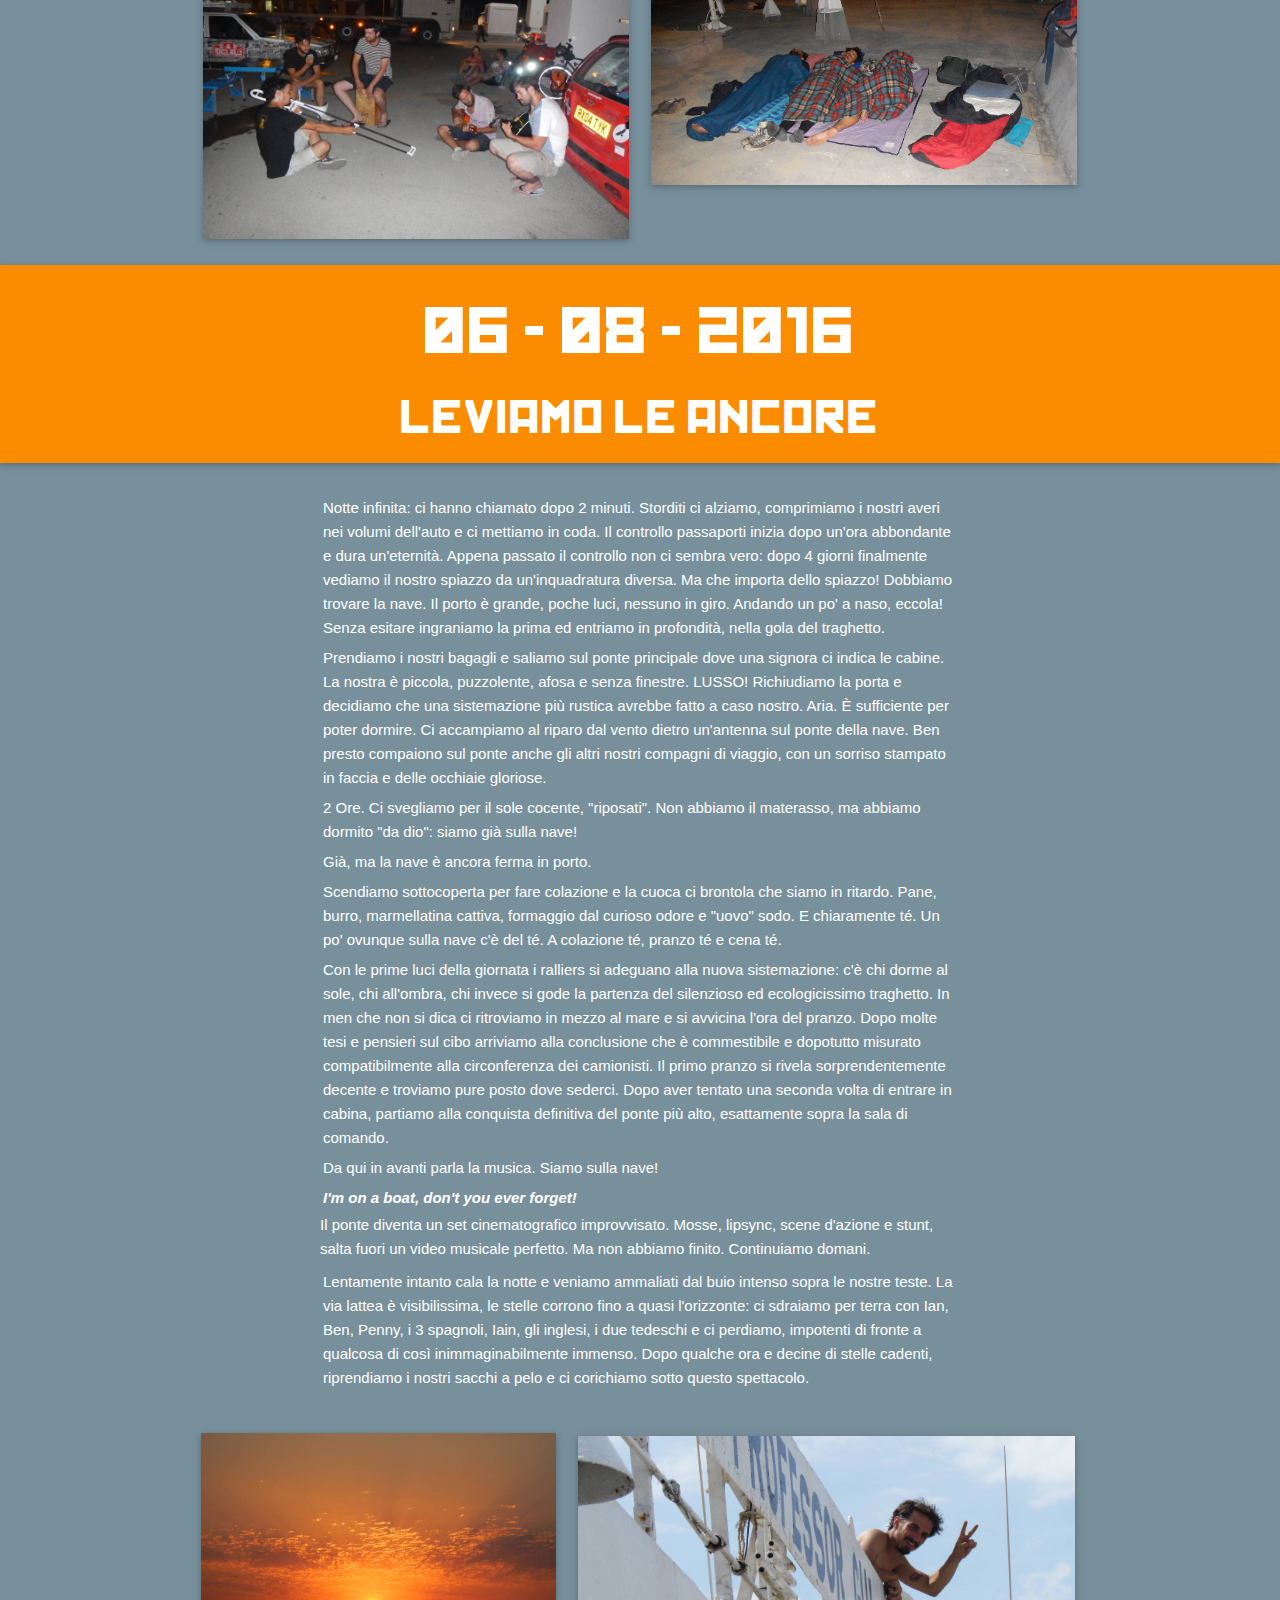
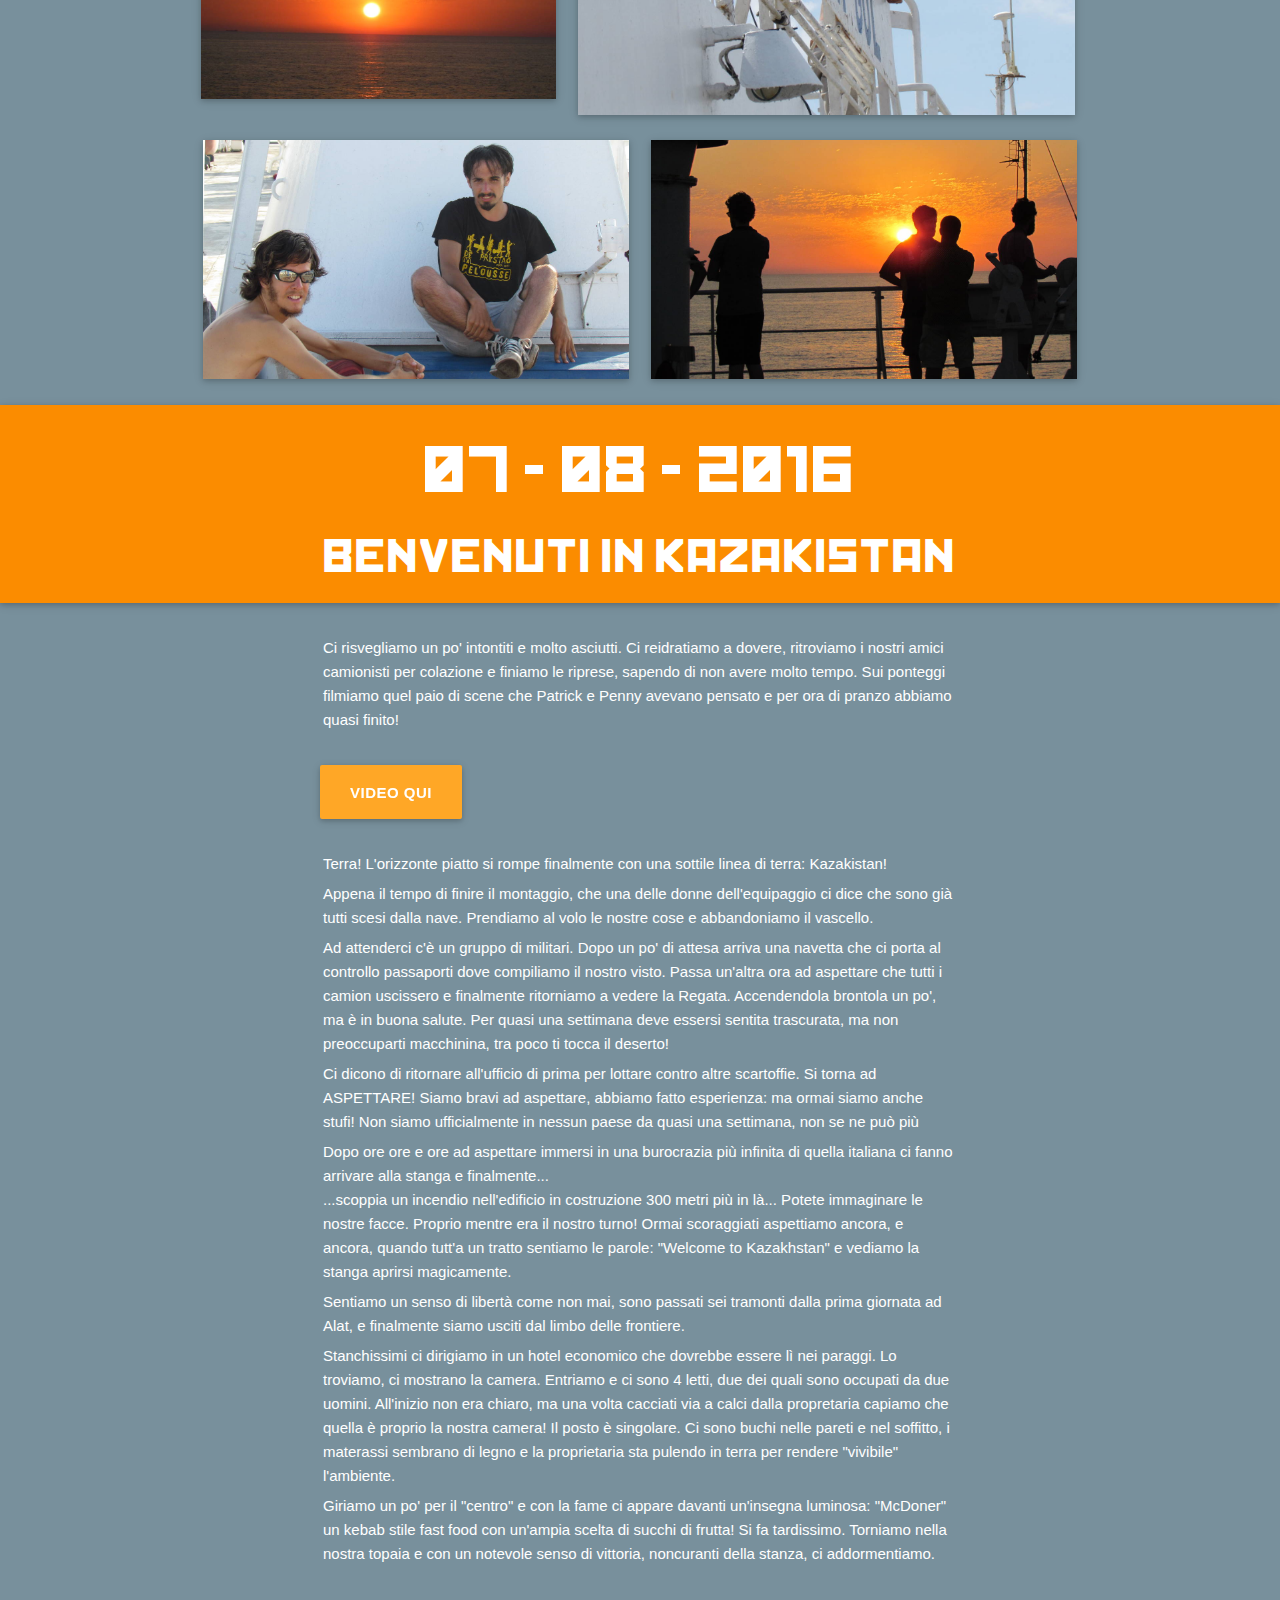
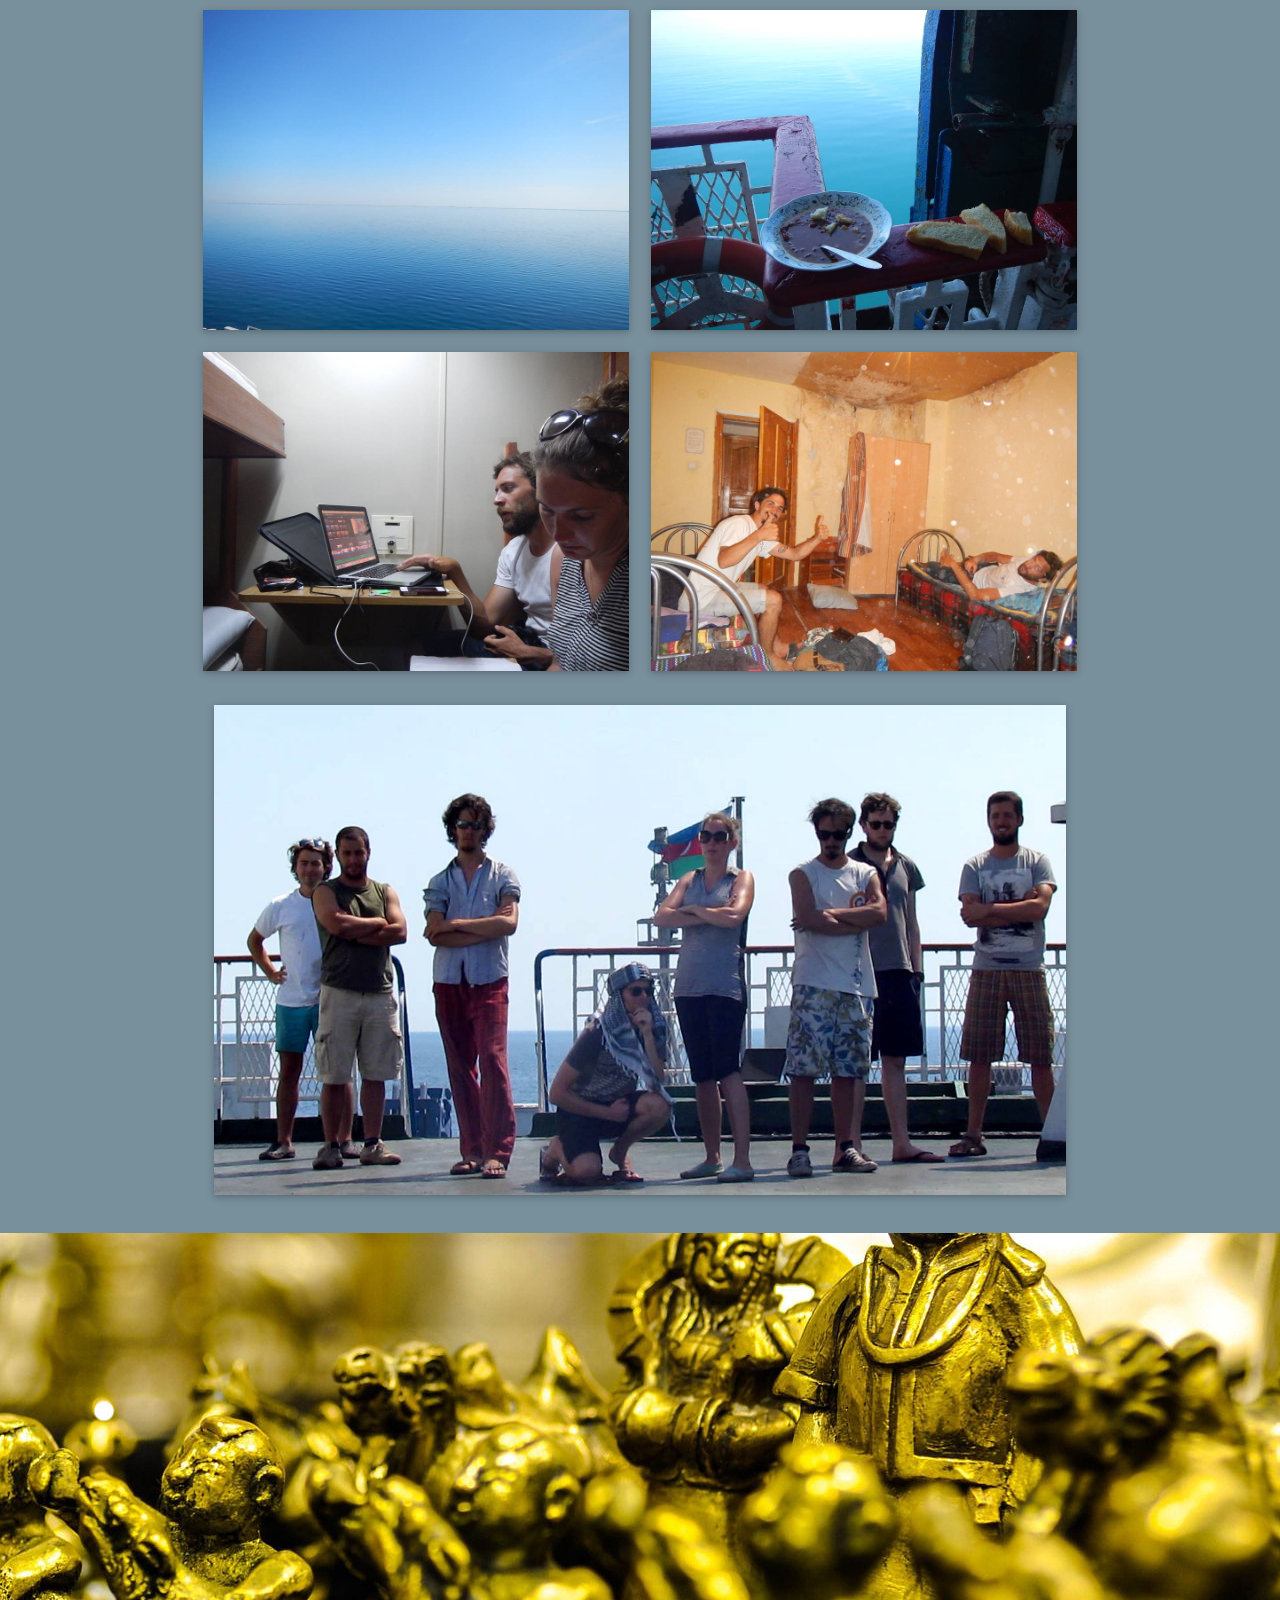
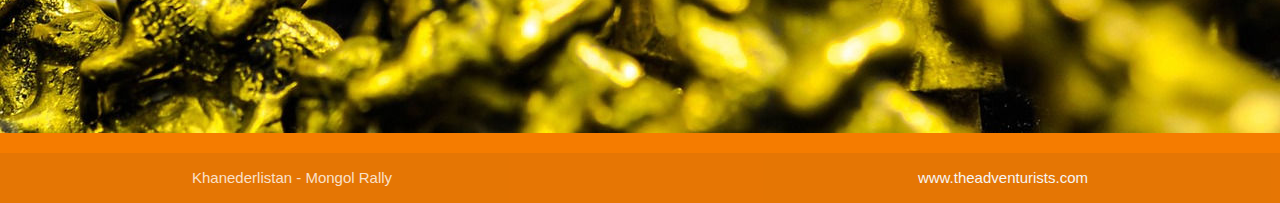
<file: caspio.html>
<!DOCTYPE html>
<!-- saved from url=(0025)http://khanederlistan.tk/ -->
<html hola_ext_inject="disabled"><head><meta http-equiv="Content-Type" content="text/html; charset=UTF-8">
    <title>Khanederlistan</title>

    <meta name="description" content="Mongol rally, khanederlistan">
    <meta name="keywords" content="Mongol rally,car,journey">
    <meta name="author" content="Khanederlistan team">
    <meta name="google" content="notranslate">
    <link href="./css/icon" rel="stylesheet">
    <link type="text/css" rel="stylesheet" href="./css/style.css">
    <link type="text/css" rel="stylesheet" href="./css/materialize.min.css" media="screen,projection">
    <meta name="viewport" content="width=device-width, initial-scale=1.0">
    <link rel="icon" href="http://khanederlistan.tk/img/favicon.ico">
    <link href="https://fonts.googleapis.com/icon?family=Material+Icons" rel="stylesheet">
  </head>
  <body>
    <div class="navbar-fixed">
      <nav class="top-nav orange">
        <div class="nav-wrapper container">
          <a href="index.html" data-activates="mobile-demo" class="button-collapse"><i class="material-icons">menu</i></a>
          <a href="index.html" class="brand-logo">
            <p class="kremlin bar-logo">Khanederlistan</p>
          </a>

          <ul id="nav-fixed" class="right hide-on-med-and-down">
            <li><a href="home.html" class="center valign-wrapper" style="position: relative">Chi siamo! &nbsp;<div class="z-depth-1 flag ita"></div>&nbsp;</a></li>
            <li><a href="eng.html" class="center valign-wrapper" style="position: relative">About us! &nbsp;<div class="z-depth-1 flag eng"></div>&nbsp;</a></li>
          </ul>

          <ul class="side-nav orange lighten-1" id="mobile-demo" style="left: -250px;">
            <li><a href="home.html" style="position: relative">Chi siamo! &nbsp;<div class="z-depth-1 flag ita" style="position: absolute; top: 1.5em"></div>&nbsp;</a></li>
            <li><a href="eng.html" style="position: relative">About us! &nbsp;<div class="z-depth-1 flag eng" style="position: absolute; top: 1.5em"></div>&nbsp;</a></li>
          </ul>
        </div>
      </nav>
    </div>

    <div class="fixed-action-btn" style="bottom: 45px; right: 24px;">
      <a class="btn-floating btn-large indigo darken-4" style="position:relative; border-style:solid; border-width:3px; border-color:white;" href="http://fb.com/khanederlistan">
          <img src="./img/homepage/facebook-icon.png" style="margin-top:12px" width="50%">
      </a>
    </div>


    <div class="desktop parallax-container">
      <div class="parallax"><img src="./img/titles/caspio.jpg" style="display: block;"></div>
    </div>

    <div class="mobile mobile-image caspio"></div>


    <div class="row" style="margin: 0; position: relative">
      <div style="position: absolute; top: -3em"></div>
      <div class="col s12">
        <div class="blue-grey white-text lighten-1">
          <div class="row orange darken-3 white-text z-depth-1">
             <div class="empty col s1 m2 l3"></div>
             <div class="col s10 m8 l6">
               <h1 class="kremlin center">CASPIO</h1>
             </div>
             <div class="col s6">
               <a class="waves-effect waves-light" style="width: 100%" href="medioriente.html">
                 <h5 class="kremlin center white-text">INDIETRO</h5>
               </a>
             </div>
             <div class="col s6">
               <a class="waves-effect waves-light" style="width: 100%">
                 <h5 class="kremlin center grey-text text-darken-1">AVANTI</h5>
               </a>
             </div>
          </div>
        </div>
      </div>
    </div>

    <div class="row" style="margin: 0; position: relative">
      <div style="position: absolute; top: -3em" ></div>
      <div class="col s12">
        <div class="blue-grey white-text lighten-1">
          <div class="row orange darken-1 white-text z-depth-1">
             <div class="empty col s1 m2 l3"></div>
             <div class="col s10 m8 l6">
               <h1 class="kremlin center">02 - 08 - 2016</h1>
               <h2 class="kremlin center">SI PARTE DOMANI</h2>
             </div>
          </div>

          <div class="row" style="position: relative">
            <div class="empty col s1 m2 l3"></div>
            <div class="col s10 m8 l6 isolate-2">
              <p>
                Ci sveglia Nicolas scaricando notizie: e arrivato un messaggio che dice che dobbiamo andare "ASAP" al porto di Baku. Ci precipitiamo all’auto con tutti i nostri averi e ci catapultiamo veso il porto.
              </p>
              <p>
                Al porto di Baku ci sono molte altre squadre in attesa di attraversare il Caspio: c’è parecchia confusione, non è chiaro se ci sia o meno la nave e quanti posti abbia.
                Ovviamente il bigliettaio non parla una parola di inglese e c’è un interprete che cerca di gestire la situazione. Scopriamo dunque che il traghetto per il Kazakistan non parte da Baku, ma da Alat, un paio di ore in auto più a sud.
              </p>
              <p>
                Petrolio. Questo paese funziona grazie al petrolio. C’è sabbia, sole e null’altro. A rompere l’orizzonte, sia in mare che in terra ci sono solo pompe e trivelle.
                Un caldo micidiale con una cappa di gas di scarico. Anche la Regata sembra soffocare.
              </p>
              <p>
                Arriviamo ad Alat, passiamo un varco e così entriamo nel porto.
                Ci sono innumerevoli camion e 2 auto con gli adesivi dello stesso nostro colore, ma che aspettano al sole già da un paio di ore.
              </p>
              <p>
                Chiediamo informazioni al bigliettaio, che chiaramente non sa nulla e non ci vende i i biglietti.
                "Quando arriva la nave?" "C'é posto per noi?"
                "Oggi niente. Domani mattina."
                Abbiamo tempo. Tanto tempo. Iniziamo ad impossessarci di qualche metro quadro di asfalto e sdoganiamo l’auto.
              </p>
              <p>
                Siamo nel limbo. L'auto è tecnicamente in terra di nessuno, noi invece in Azerbaijan, ad aspettare.
              </p>
              <p>
                C’è anche un’auto di spagnoli che non fanno il Mongol Rally, ma hanno gli stessi adesivi e vanno comunque in mongolia in auto. In pratica fanno il rally, ma non lo fanno.
              </p>
              <p>
                Poco dopo arriva Claire. È in bicicletta e sventola una bandierina del Galles. È diretta in India. In BICI. Ha fatto tutta e più della strada che abbiamo percorso da sola su due ruote senza motore. Benvenuta nella nostra nuova famigliola Claire!
              </p>
              <p>
                Giochiamo a carte sotto il sole, c'è chi legge, chi scrive, chi fa il tè.
              </p>
              <p>
                Il sole cala. Condividiamo la cena con gli spagnoli: pasta chorizo e jamon. Sì: si sono portati un'intera coscia di porco dalla Spagna!
              </p>
            </div>

          </div>
          <div class="row container">
            <div class="col s12 m7 l7 valign-wrapper materialboxed">
              <img src="img/feed/08_02/02_3.jpg" style="width: 95%; margin: 2.5%" class="valign z-depth-1" />
            </div>
            <div class="col s12 m5 l5 valign-wrapper materialboxed">
              <img src="img/feed/08_02/02_2.jpg" style="width: 95%; margin: 2.5%" class="valign z-depth-1" />
            </div>
            <div class="col s12 m6 l6 valign-wrapper materialboxed">
              <img src="img/feed/08_02/02_1.jpg" style="width: 95%; margin: 2.5%" class="valign z-depth-1" />
            </div>
            <div class="col s12 m6 l6 valign-wrapper materialboxed">
              <img src="img/feed/08_02/02_4.jpg" style="width: 95%; margin: 2.5%" class="valign z-depth-1" />
            </div>
            <div class="col s12 valign-wrapper materialboxed">
              <img src="img/feed/08_02/02_5.jpg" style="width: 95%; margin: 2.5%" class="valign z-depth-1" />
            </div>
          </div>

          <div class="row">
            <div class="empty col s1 m2 l3"></div>
            </div>
          </div>
        </div>
      </div>
    </div>

    <div class="row" style="margin: 0; position: relative">
      <div style="position: absolute; top: -3em" ></div>
      <div class="col s12">
        <div class="blue-grey white-text lighten-1">
          <div class="row orange darken-1 white-text z-depth-1">
             <div class="empty col s1 m2 l3"></div>
             <div class="col s10 m8 l6">
               <h1 class="kremlin center">03 - 08 - 2016</h1>
               <h2 class="kremlin center">ANCHE OGGI SI PARTE DOMANI</h2>
             </div>
          </div>

          <div class="row" style="position: relative">
            <div class="empty col s1 m2 l3"></div>
            <div class="col s10 m8 l6 isolate-2">
              <p>
                Appena svegliati smontiamo il campo e ci precipitiamo in biglietteria per conquistare un posto. "Tornate a mezzogiorno". Confusi torniamo nei nostri confini. A quanto pare non ci sono posti e nell'ignoranza più assoluta vediamo camion varcare il confine ed imbarcare. Navi che piano arrivano, navi che piano ripartono.
                Con José iniziamo ad indagare: scopriamo che i traghetti sono omologati per 32 camion e 34 persone, non una sola in piu. Ci crolla il mondo addosso: il parcheggio è pieno di TIR, e in biglietteria hanno deciso di dare sempre la precedenza ai mezzi pesanti.
                Ci dicono di tornare domani, il limbo si trasforma in un purgatorio. Sole, caldo, asfalto.
              </p>
              <p>
                Torniamo all’auto, rimontiamo il campo, passiamo il tempo come meglio ci riesce.
                Arriva una Ford fiesta color bordeaux con a bordo Ben e Penny, lui australiano e lei canadese. Anche loro sono diretti in mongolia, ma non iscritti al rally. Benvenuti in purgatorio!
              </p>
              <p>
                Poco dopo arrivano due ragazzi bergamaschi in moto, loro invece diretti in Giappone, passando per la Mongolia. Pranziamo con quanto possiamo recuperare al minimarket al lato del parcheggio: grano saraceno, pomodori, cetrioli, feta di capra e altre succulente delizie.
              </p>
              <p>
                Passa un taxi ed arriva Iain, un inglese che si è staccato dalla sua squadra non avendo ottenuto il visto Turkmeno.
                Lo avevamo già conosciuto a Baku e gli avevamo offerto di unirsi a noi, ma dopo attenta valutazione aveva deciso di raggiungerci piu avanti per poter rimanere piu tempo con i suoi compagni.
              </p>
              <p>
                Nel primo pomeriggio arriva un possente Land Rover svizzero dal quale esce Ian, un dottore originario dalla repubblica Ceca: viaggia in solitario ed è pronto a tutto. Anche lui e diretto in Kazakistan, ma non sa ancora dove andra in seguito. Apre la guida e la cartina e comincia anche lui a valutare la via.
                Abbiamo appreso che la cosiddetta “autostrada della Morte” è chiusa e per arrivare al lago d'Aral dovremmo fare una deviazione che allunga la strada di un migliaio di km.
                Rivalutiamo l’idea iniziale di tagliare dritto per il deserto sulla pista che collega Beyneu al piccolo paese di Bozoi. Con un grosso Land Rover al seguito, l' idea sembra praticabile.
              </p>
              <p>
                Il pomeriggio è lungo se passato sull’asfalto rovente, ma siamo pieni di risorse. Inizia a suonare prima Giuseppe col flauto, poi Michele col trombone, Patrick si aggiunge con chitarrino e voce, improvvisando un piccolo concerto che rallegra tutti, guardie incluse, che si avvicinano per ascoltare.
              </p>
              <p>
                Cena con pasta al sugo: sugo all'italiana con tanto di soffritto e pomodori.
              </p>
            </div>

          </div>
          <div class="row container">
            <div class="col s12 m6 l6 valign-wrapper materialboxed">
              <img src="img/feed/08_03/03_3.jpg" style="width: 95%; margin: 2.5%" class="valign z-depth-1" />
            </div>
            <div class="col s12 m6 l6 valign-wrapper materialboxed">
              <img src="img/feed/08_03/03_2.jpg" style="width: 95%; margin: 2.5%" class="valign z-depth-1" />
            </div>
            <div class="col s12 m6 l6 valign-wrapper materialboxed">
              <img src="img/feed/08_03/03_1.jpg" style="width: 95%; margin: 2.5%" class="valign z-depth-1" />
            </div>
            <div class="col s12 valign-wrapper materialboxed">
              <img src="img/feed/08_03/03_4.jpg" style="width: 95%; margin: 2.5%" class="valign z-depth-1" />
            </div>
          </div>

          <div class="row">
            <div class="empty col s1 m2 l3"></div>
          </div>
        </div>
      </div>
    </div>

    <div class="row" style="margin: 0; position: relative">
      <div style="position: absolute; top: -3em" ></div>
      <div class="col s12">
        <div class="blue-grey white-text lighten-1">
          <div class="row orange darken-1 white-text z-depth-1">
             <div class="empty col s1 m2 l3"></div>
             <div class="col s10 m8 l6">
               <h1 class="kremlin center">04 - 08 - 2016</h1>
               <h2 class="kremlin center">MA UN PO' DI TRAGHETTI QUA?</h2>
             </div>
          </div>

          <div class="row" style="position: relative">
            <div class="empty col s1 m2 l3"></div>
            <div class="col s10 m8 l6 isolate-2">
              <p>
                Ci svegliamo e la biglietteria delibera: "oggi no, forse domani". I motociclisti italiani, per qualche strano motivo, hanno già il biglietto e avrebbero dovuto partire stanotte ma, benché la loro nave sia già qui, devono aspettare ancora. Nel tardo pomeriggio c’è un colpo di scena, riescono a salire sulla nave, insieme agli inglesi che "Brexitano" con la loro Opel.
              </p>
              <p>
                Partiti loro, arivano altre auto: Un Turco con un'auto targata Cina, e altre due Mongol Rally car: due scozzesi in un furgoncino postale rosso e due Neozelandesi in una Suzuki 4x4 blu, I Kiwi’s kite surfers.
              </p>
              <p>
                Mentre aspettiamo all’ombra di una scala metallica sorseggiando del te, chiaccheriamo di filosofia, di problemi globali e di alimentazione con Claire (bici), di matematica e medicina con Ian (Land Rover), di meccanica e vela con Leon (kiwi), di tutto e di più con los compañeros.
              </p>
              <p>
                Nel mentre, gira voce che sia in arrivo una nave da 65 posti che potrebbe caricarci tutti. Ci crediamo poco ma ci speriamo molto.
              </p>
              <p>
                Arrivano altre due auto del Mongol Rally: una BMW australiana color ruggine e un'auto-van inglese: I Perod Sqwod.
              </p>
            </div>
          </div>
          <div class="row container">
            <div class="col s12 m5 l5 valign-wrapper materialboxed">
              <img src="img/feed/08_04/04_1.jpg" style="width: 95%; margin: 2.5%" class="valign z-depth-1" />
            </div>
            <div class="col s12 m7 l7 valign-wrapper materialboxed">
              <img src="img/feed/08_04/04_2.jpg" style="width: 95%; margin: 2.5%" class="valign z-depth-1" />
            </div>
            <div class="col s12 m7 l7 valign-wrapper materialboxed">
              <img src="img/feed/08_04/04_3.jpg" style="width: 95%; margin: 2.5%" class="valign z-depth-1" />
            </div>
            <div class="col s12 m7 l7 valign-wrapper materialboxed">
              <img src="img/feed/08_04/04_4.jpg" style="width: 95%; margin: 2.5%" class="valign z-depth-1" />
            </div>
            <div class="col s12 m5 l5 valign-wrapper materialboxed">
              <img src="img/feed/08_04/04_5.jpg" style="width: 95%; margin: 2.5%" class="valign z-depth-1" />
            </div>
          </div>
        </div>
      </div>
    </div>

    <div class="row" style="margin: 0; position: relative">
      <div style="position: absolute; top: -3em" ></div>
      <div class="col s12">
        <div class="blue-grey white-text lighten-1">
          <div class="row orange darken-1 white-text z-depth-1">
             <div class="empty col s1 m2 l3"></div>
             <div class="col s10 m8 l6">
               <h1 class="kremlin center">05 - 08 - 2016</h1>
               <h2 class="kremlin center">UNA NUOVA SPERANZA?</h2>
             </div>
          </div>

          <div class="row" style="position: relative">
            <div class="empty col s1 m2 l3"></div>
            <div class="col s10 m8 l6 isolate-2">
              <p>
                Ci svegliamo nuovamente in inferno. La famiglia è cresciuta negli ultimi giorni.
              </p>
              <p>
                Lo stress invade le nostre menti: non vogliamo passare un altro giorno in inferno.
                Con José iniziamo immediatamente a far pressione per partire, e anche in biglietteria iniziano a volerci liquidare. Ci assicurano di poterci trovare dei biglietti, ma ci chiedono (quale sorpresa) di tornare a mezzogiorno. Un brivido nel caldo azero ci solca la schiena e sentendo risuonare quelle parole in testa, torniamo in accampamento.
              </p>
              <p>
                A mezzogiorno, ci riuniamo tutti quanti davanti alla biglietteria. Siamo decisi a non muoverci di li senza  i biglietti in mano. A mezzogiorno, si apre la porta, entra il primo camionista, compera il biglietto ed esce. Entra il secondo, il terzo, il quarto e cosi' via.
                Proviamo ad entrare tra un camionista e l'altro nella cabina, e ci ricacciano fuori. Ci chiameranno loro, ci assicurano. Ma dobbiamo tornare alle auto.
                Tiriamo fuori la chitarra e cominciamo a suonare per distrarci e far passare il tempo. Ad un certo punto ci fanno un segno e Patrick e Michele si avviano alla biglietteria. 5 minuti dopo li vediamo uscire di corsa saltando ed abbracciandosi l'un l'altro: "Abbiamo i biglietti! Abbiamo i biglietti". L'euforia contagia tutti e sfocia in un clamoroso applauso: In breve tutti hanno il loro biglietto.
                Questa sera si salpa!
              </p>
              <p>
                C'è ancora da aspettare, ma lo spirito è diverso. Nel pomeriggio arrivano altre auto e una giovane coppia di tedeschi diretti in Cina in bici. Siamo tutti sulla stessa barca.
              </p>
              <p>
                Poco prima del tramonto appare all'orizzonte la possente "Professor Gul", la nostra nave!
                ...c'è ancora da aspettare
              </p>
              <p>
                Prima del buio Patrick invita tutti a disporsi a semicerchio sul piazzale per una foto di gruppo per ricordare la lunga attesa assieme. Inizialmente le guardie sono contrarie, poi capiscono e si mettono in posa con noi. Già, ormai conosciamo tutte le guardie: hanno giocato a carte e bevuto il té con noi e abbiamo pure offerto caffè a quelli che avevano il turno di notte.
              </p>
              <p>
                Al calar della sera ci mettiamo a suonare tutti assieme. Oltre ai nostri strumenti si agiungono anche una chitarra vera e un kahon. È quasi un'orchestra. Sicuramente vogliamo passare in allegria questi ultimi momenti in inferno.
              </p>
              <p>
                Gira la voce che ci imbarcheranno solo domani mattina e una guardia ci consiglia di andare a dormire. montiamo la tenda e ci corichiamo.
              </p>
            </div>
          </div>
          <div class="row container">
            <div class="col s12 m5 l5 valign-wrapper materialboxed">
              <img src="img/feed/08_05/05_1.jpg" style="width: 95%; margin: 2.5%" class="valign z-depth-1" />
            </div>
            <div class="col s12 m7 l7 valign-wrapper materialboxed">
              <img src="img/feed/08_05/05_2.jpg" style="width: 95%; margin: 2.5%" class="valign z-depth-1" />
            </div>
            <div class="col s12 m6 l6 valign-wrapper materialboxed">
              <img src="img/feed/08_05/05_3.jpg" style="width: 95%; margin: 2.5%" class="valign z-depth-1" />
            </div>
            <div class="col s12 m6 l6 valign-wrapper materialboxed">
              <img src="img/feed/08_05/05_4.jpg" style="width: 95%; margin: 2.5%" class="valign z-depth-1" />
            </div>
          </div>

          <div class="row">
            <div class="empty col s1 m2 l3"></div>
            </div>
          </div>
        </div>
      </div>
    </div>

    <div class="row" style="margin: 0; position: relative">
      <div style="position: absolute; top: -3em" ></div>
      <div class="col s12">
        <div class="blue-grey white-text lighten-1">
          <div class="row orange darken-1 white-text z-depth-1">
             <div class="empty col s1 m2 l3"></div>
             <div class="col s10 m8 l6">
               <h1 class="kremlin center">06 - 08 - 2016</h1>
               <h2 class="kremlin center">LEVIAMO LE ANCORE</h2>
             </div>
          </div>

          <div class="row" style="position: relative">
            <div class="empty col s1 m2 l3"></div>
            <div class="col s10 m8 l6 isolate-2">
              <p>
                Notte infinita: ci hanno chiamato dopo 2 minuti. Storditi ci alziamo, comprimiamo i nostri averi nei volumi dell'auto e ci mettiamo in coda.
                Il controllo passaporti inizia dopo un'ora abbondante e dura un'eternità. Appena passato il controllo non ci sembra vero: dopo 4 giorni finalmente vediamo il nostro spiazzo da un'inquadratura diversa. Ma che importa dello spiazzo! Dobbiamo trovare la nave. Il porto è grande, poche luci, nessuno in giro. Andando un po' a naso, eccola! Senza esitare ingraniamo la prima ed entriamo in profondità, nella gola del traghetto.
              </p>
              <p>
                Prendiamo i nostri bagagli e saliamo sul ponte principale dove una signora ci indica le cabine. La nostra è piccola, puzzolente, afosa e senza finestre. LUSSO!
                Richiudiamo la porta e decidiamo che una sistemazione più rustica avrebbe fatto a caso nostro. Aria. È sufficiente per poter dormire. Ci accampiamo al riparo dal vento dietro un'antenna sul ponte della nave. Ben presto compaiono sul ponte anche gli altri nostri compagni di viaggio, con un sorriso stampato in faccia e delle occhiaie gloriose.
              </p>
              <p>
                2 Ore. Ci svegliamo per il sole cocente, "riposati". Non abbiamo il materasso, ma abbiamo dormito "da dio": siamo già sulla nave!
              </p>
              <p>
                Già, ma la nave è ancora ferma in porto.
              </p>
              <p>
                Scendiamo sottocoperta per fare colazione e la cuoca ci brontola che siamo in ritardo. Pane, burro, marmellatina cattiva, formaggio dal curioso odore e "uovo" sodo. E chiaramente té. Un po' ovunque sulla nave c'è del té. A colazione té, pranzo té e cena té.
              </p>
              <p>
                Con le prime luci della giornata i ralliers si adeguano alla nuova sistemazione: c'è chi dorme al sole, chi all'ombra, chi invece si gode la partenza del silenzioso ed ecologicissimo traghetto. In men che non si dica ci ritroviamo in mezzo al mare e si avvicina l'ora del pranzo. Dopo molte tesi e pensieri sul cibo arriviamo alla conclusione che è commestibile e dopotutto misurato compatibilmente alla circonferenza dei camionisti.
                Il primo pranzo si rivela sorprendentemente decente e troviamo pure posto dove sederci. Dopo aver tentato una seconda volta di entrare in cabina, partiamo alla conquista definitiva del ponte più alto, esattamente sopra la sala di comando.
              </p>
              <p>
                Da qui in avanti parla la musica. Siamo sulla nave!
                <p style="font-style: italic; font-weight: bold">
                  I'm on a boat, don't you ever forget!
                </p>
                Il ponte diventa un set cinematografico improvvisato. Mosse, lipsync, scene d'azione e stunt, salta fuori un video musicale perfetto. Ma non abbiamo finito. Continuiamo domani.
              </p>
              <p>
                Lentamente intanto cala la notte e veniamo ammaliati dal buio intenso sopra le nostre teste. La via lattea è visibilissima, le stelle corrono fino a quasi l'orizzonte: ci sdraiamo per terra con Ian, Ben, Penny, i 3 spagnoli, Iain, gli inglesi, i due tedeschi e ci perdiamo, impotenti di fronte a qualcosa di così inimmaginabilmente immenso. Dopo qualche ora e decine di stelle cadenti, riprendiamo i nostri sacchi a pelo e ci corichiamo sotto questo spettacolo.
              </p>
            </div>
          </div>
          <div class="row container">
            <div class="col s12 m5 l5 valign-wrapper materialboxed">
              <img src="img/feed/08_06/06_1.jpg" style="width: 95%; margin: 2.5%" class="valign z-depth-1" />
            </div>

            <div class="col s12 m7 l7 valign-wrapper materialboxed">
              <img src="img/feed/08_06/06_2.jpg" style="width: 95%; margin: 2.5%" class="valign z-depth-1" />
            </div>

            <div class="col s12 m6 l6 valign-wrapper materialboxed">
              <img src="img/feed/08_06/06_3.jpg" style="width: 95%; margin: 2.5%" class="valign z-depth-1" />
            </div>

            <div class="col s12 m6 l6 valign-wrapper materialboxed">
              <img src="img/feed/08_06/06_4.jpg" style="width: 95%; margin: 2.5%" class="valign z-depth-1" />
            </div>

          </div>

          <div class="row">
            <div class="empty col s1 m2 l3"></div>
            </div>
          </div>
        </div>
      </div>
    </div>

    <div class="row" style="margin: 0; position: relative">
      <div style="position: absolute; top: -3em" ></div>
      <div class="col s12">
        <div class="blue-grey white-text lighten-1">
          <div class="row orange darken-1 white-text z-depth-1">
             <div class="empty col s1 m2 l3"></div>
             <div class="col s10 m8 l6">
               <h1 class="kremlin center">07 - 08 - 2016</h1>
               <h2 class="kremlin center">BENVENUTI IN KAZAKISTAN</h2>
             </div>
          </div>

          <div class="row" style="position: relative">
            <div class="empty col s1 m2 l3"></div>
            <div class="col s10 m8 l6 isolate-2">
              <p>
                Ci risvegliamo un po' intontiti e molto asciutti. Ci reidratiamo a dovere, ritroviamo i nostri amici camionisti per colazione e finiamo le riprese, sapendo di non avere molto tempo. Sui ponteggi filmiamo quel paio di scene che Patrick e Penny avevano pensato e per ora di pranzo abbiamo quasi finito!
              </p>
              <a href="https://www.youtube.com/watch?v=HDSpbsCPZnw" class="waves-effect waves-light btn-large orange lighten-1 isolate-2" style="font-weight: bold">
                Video qui
              </a>
              <p>
                Terra! L'orizzonte piatto si rompe finalmente con una sottile linea di terra: Kazakistan!
              </p>
              <p>
                Appena il tempo di finire il montaggio, che una delle donne dell'equipaggio ci dice che sono già tutti scesi dalla nave. Prendiamo al volo le nostre cose e abbandoniamo il vascello.
              </p>
              <p>
                Ad attenderci c'è un gruppo di militari.
                Dopo un po' di attesa arriva una navetta che ci porta al controllo passaporti dove compiliamo il nostro visto. Passa un'altra ora ad aspettare che tutti i camion uscissero e finalmente ritorniamo a vedere la Regata. Accendendola brontola un po', ma è in buona salute. Per quasi una settimana deve essersi sentita trascurata, ma non preoccuparti macchinina, tra poco ti tocca il deserto!
              </p>
              <p>
                Ci dicono di ritornare all'ufficio di prima per lottare contro altre scartoffie. Si torna ad ASPETTARE!
                Siamo bravi ad aspettare, abbiamo fatto esperienza: ma ormai siamo anche stufi! Non siamo ufficialmente in nessun paese da quasi una settimana, non se ne può più
              </p>
              <p>
                Dopo ore ore e ore ad aspettare immersi in una burocrazia più infinita di quella italiana ci fanno arrivare alla stanga e finalmente... <br/>
                ...scoppia un incendio nell'edificio in costruzione 300 metri più in là... Potete immaginare le nostre facce. Proprio mentre era il nostro turno!
                Ormai scoraggiati aspettiamo ancora, e ancora, quando tutt'a un tratto sentiamo le parole: "Welcome to Kazakhstan" e vediamo la stanga aprirsi magicamente.
              </p>
              <p>
                Sentiamo un senso di libertà come non mai, sono passati sei tramonti dalla prima giornata ad Alat, e finalmente siamo usciti dal limbo delle frontiere.
              </p>
              <p>
                Stanchissimi ci dirigiamo in un hotel economico che dovrebbe essere lì nei paraggi. Lo troviamo, ci mostrano la camera. Entriamo e ci sono 4 letti, due dei quali sono occupati da due uomini. All'inizio non era chiaro, ma una volta cacciati via a calci dalla propretaria capiamo che quella è proprio la nostra camera!
                Il posto è singolare. Ci sono buchi nelle pareti e nel soffitto, i materassi sembrano di legno e la proprietaria sta pulendo in terra per rendere "vivibile" l'ambiente.
              </p>
              <p>
                Giriamo un po' per il "centro" e con la fame ci appare davanti un'insegna luminosa: "McDoner" un kebab stile fast food con un'ampia scelta di succhi di frutta!
                Si fa tardissimo. Torniamo nella nostra topaia e con un notevole senso di vittoria, noncuranti della stanza, ci addormentiamo.
              </p>
            </div>
          </div>
          <div class="row container">
            <div class="col s12 m6 l6 valign-wrapper materialboxed">
              <img src="img/feed/08_07/07_1.jpg" style="width: 95%; margin: 2.5%" class="valign z-depth-1" />
            </div>
            <div class="col s12 m6 l6 valign-wrapper materialboxed">
              <img src="img/feed/08_07/07_2.jpg" style="width: 95%; margin: 2.5%" class="valign z-depth-1" />
            </div>
            <div class="col s12 m6 l6 valign-wrapper materialboxed">
              <img src="img/feed/08_07/07_3.jpg" style="width: 95%; margin: 2.5%" class="valign z-depth-1" />
            </div>
            <div class="col s12 m6 l6 valign-wrapper materialboxed">
              <img src="img/feed/08_07/07_4.jpg" style="width: 95%; margin: 2.5%" class="valign z-depth-1" />
            </div>
            <div class="col s12 valign-wrapper materialboxed">
              <img src="img/feed/08_07/07_5.jpg" style="width: 95%; margin: 2.5%" class="valign z-depth-1" />
            </div>
          </div>

          <div class="row">
            <div class="empty col s1 m2 l3"></div>
            </div>
          </div>
        </div>
      </div>
    </div>

    <div class="desktop parallax-container">
      <div class="parallax"><img src="./img/homepage/chess2.jpg" style="display: block;"></div>
    </div>

    <div class="mobile mobile-image chess2"></div>

    <footer class="page-footer orange darken-2" style="margin: 0;">
      <div class="footer-copyright">
        <div class="container">
        Khanederlistan - Mongol Rally
        <a class="grey-text text-lighten-4 right" href="http://www.theadventurists.com/">www.theadventurists.com</a>
        </div>
      </div>
    </footer>

    <script type="text/javascript" src="./js/jquery-2.1.1.min.js"></script>
    <script type="text/javascript" src="./js/materialize.min.js"></script>
    <script>
      $(".desktop").hide();
      $(".mobile").hide();
      $(".button-collapse").sideNav();
      $(document).ready(function(){
        $('.parallax').parallax();
      });
      $( window ).scroll(function() {
        var dist = $(window).scrollTop();
        if(dist<1000){
        $( "#layer-0" ).css( "transform", "translate3d(0px," + -4/14*dist + "px,0px)" );
        $( "#layer-2" ).css( "transform", "translate3d(0px," + -5/14*dist + "px,0px)" );
        $( "#layer-3" ).css( "transform", "translate3d(0px," + -6/14*dist + "px,0px)" );
        $( "#layer-4" ).css( "transform", "translate3d(0px," + -7/14*dist + "px,0px)" );
        $( "#layer-5" ).css( "transform", "translate3d(0px," + -8/14*dist + "px,0px)" );
        $( "#layer-logo-shadow" ).css( "transform", "translate3d(0px," + (-10/14*dist-30) + "px,0px)" );
        $( "#layer-6" ).css( "transform", "translate3d(0px," + -11/14*dist + "px,0px)" );
        }
      });

      var isMobile = {
        Android: function() {
            return navigator.userAgent.match(/Android/i);
        },
        BlackBerry: function() {
            return navigator.userAgent.match(/BlackBerry/i);
        },
        iOS: function() {
            return navigator.userAgent.match(/iPhone|iPad|iPod/i);
        },
        Opera: function() {
            return navigator.userAgent.match(/Opera Mini/i);
        },
        Windows: function() {
            return navigator.userAgent.match(/IEMobile/i);
        },
        any: function() {
            return (isMobile.Android() || isMobile.BlackBerry() || isMobile.iOS() || isMobile.Opera() || isMobile.Windows());
        }
    };

    if(isMobile.any()) {
      $(".mobile").show();
    } else {
      $(".desktop").show();
    };
    </script><div class="drag-target" style="left: 0px; touch-action: pan-y; -webkit-user-drag: none; -webkit-tap-highlight-color: rgba(0, 0, 0, 0);"></div>


<div class="hiddendiv common"></div></body></html>
</file>
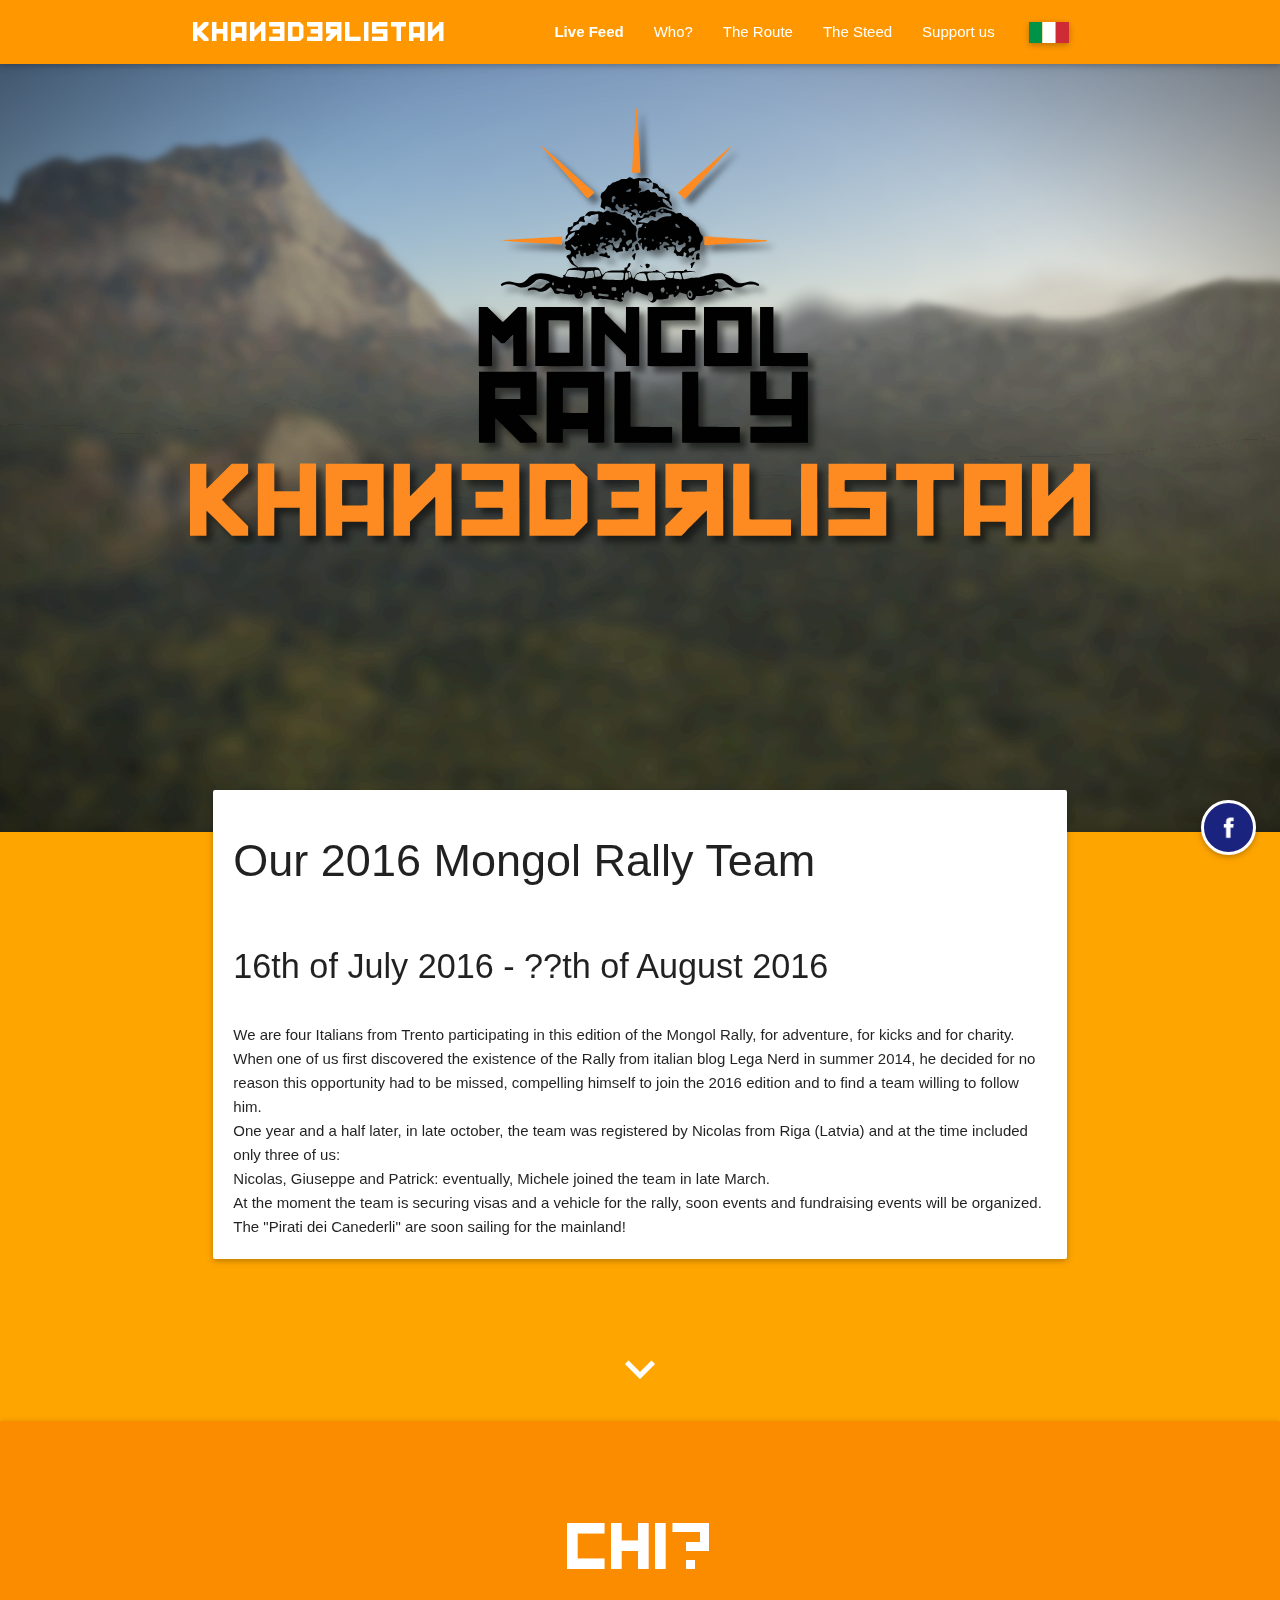
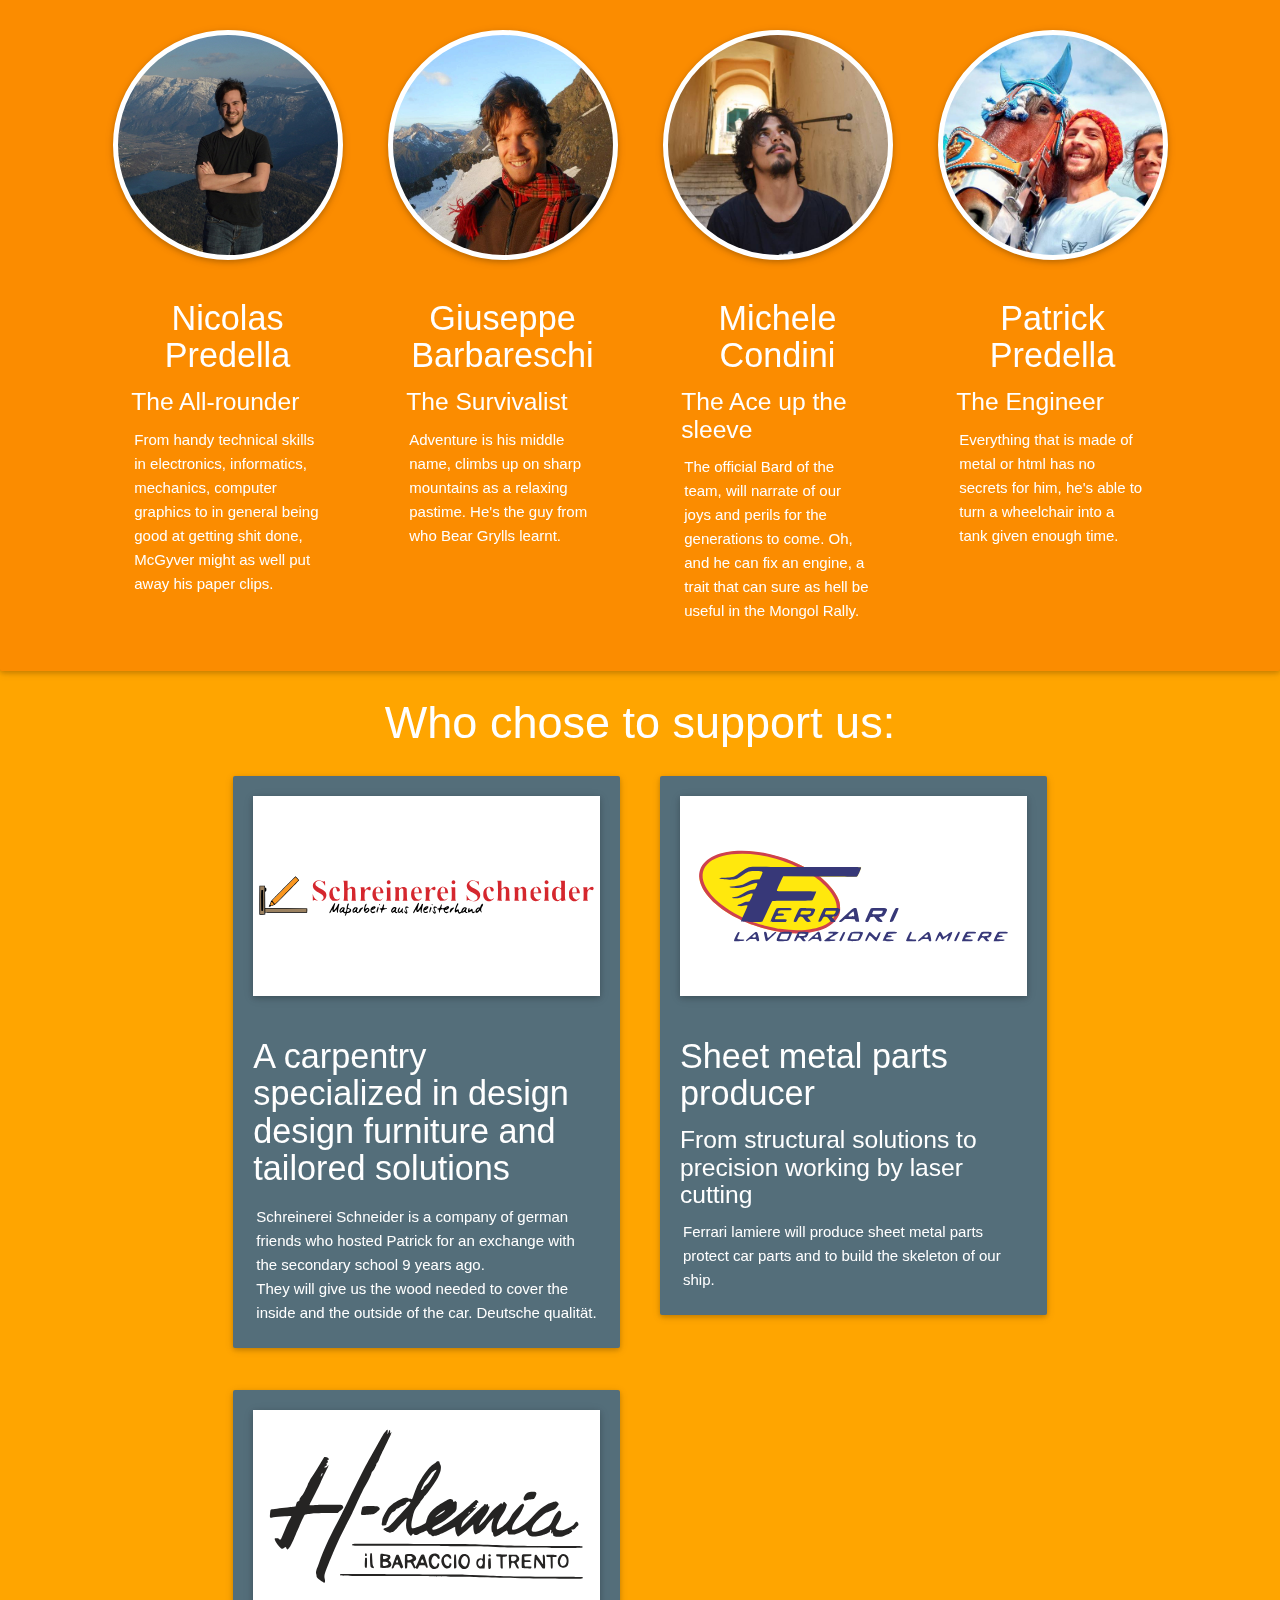
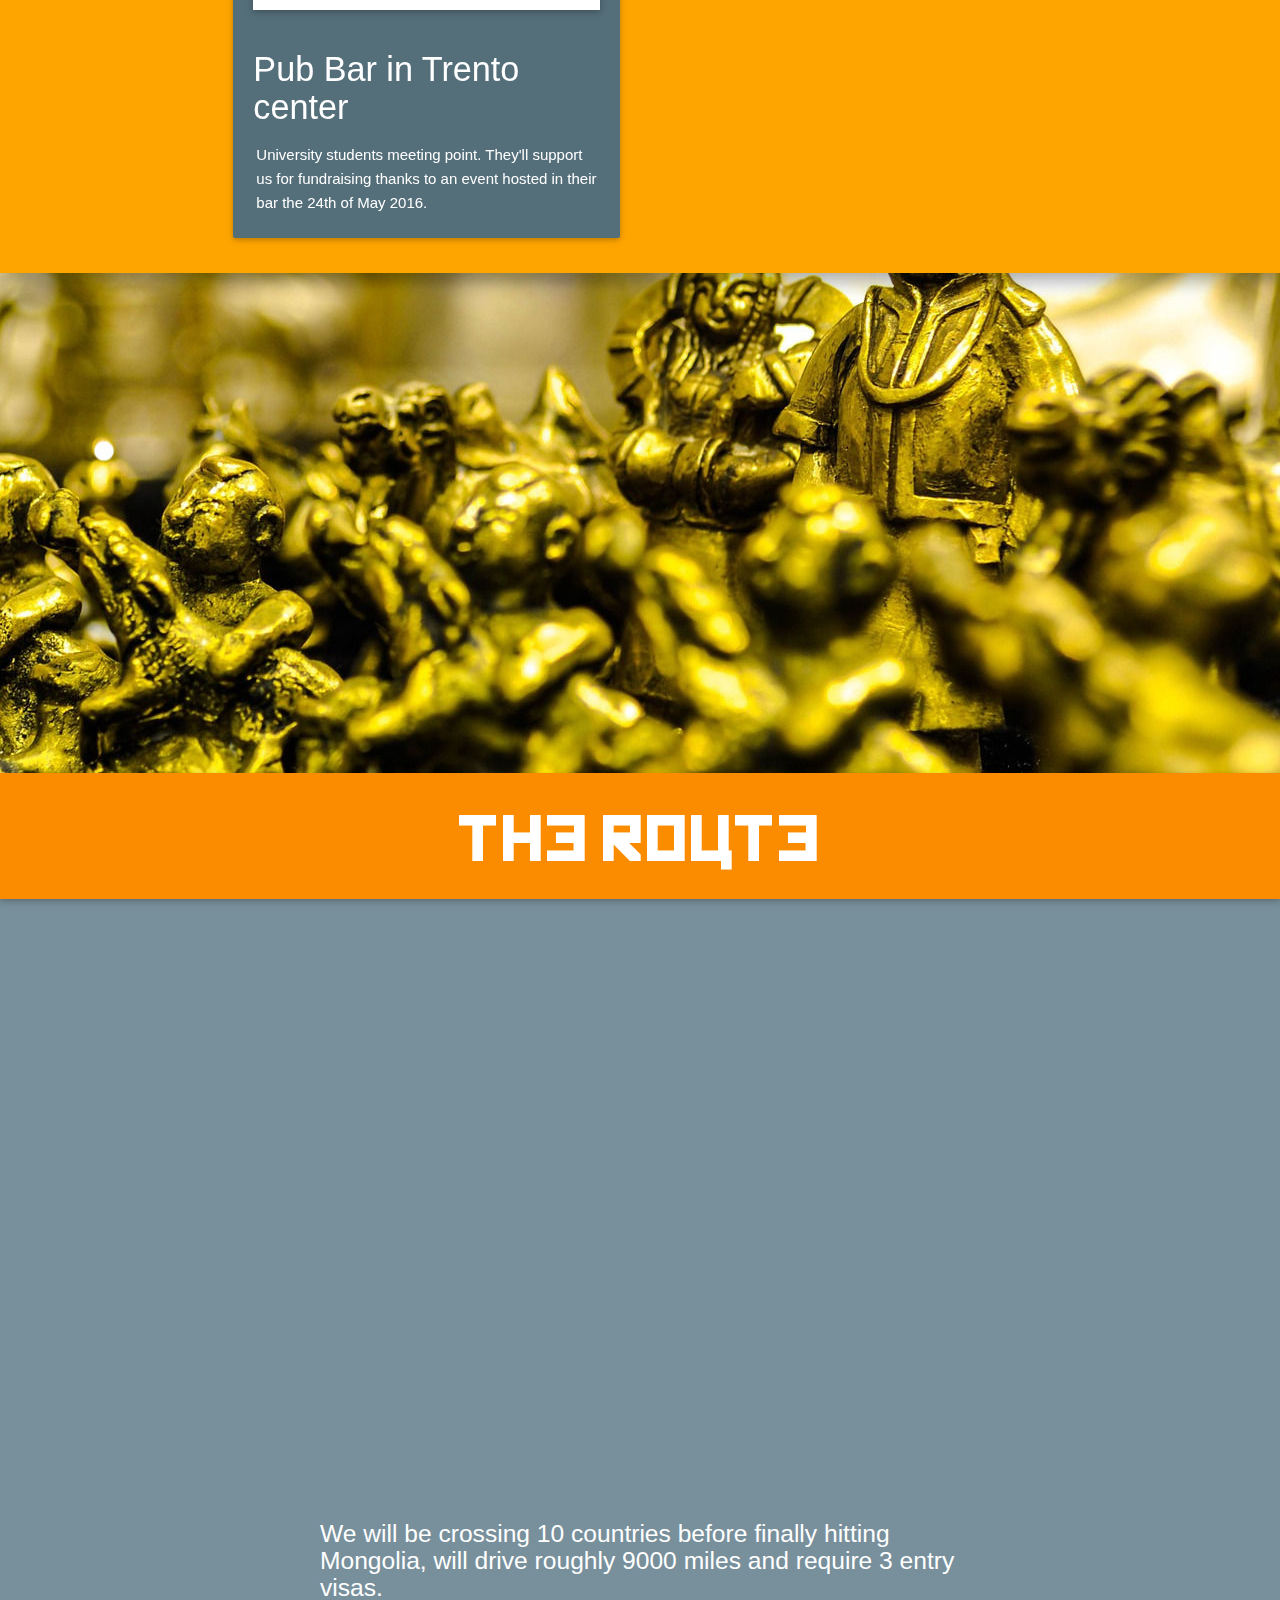
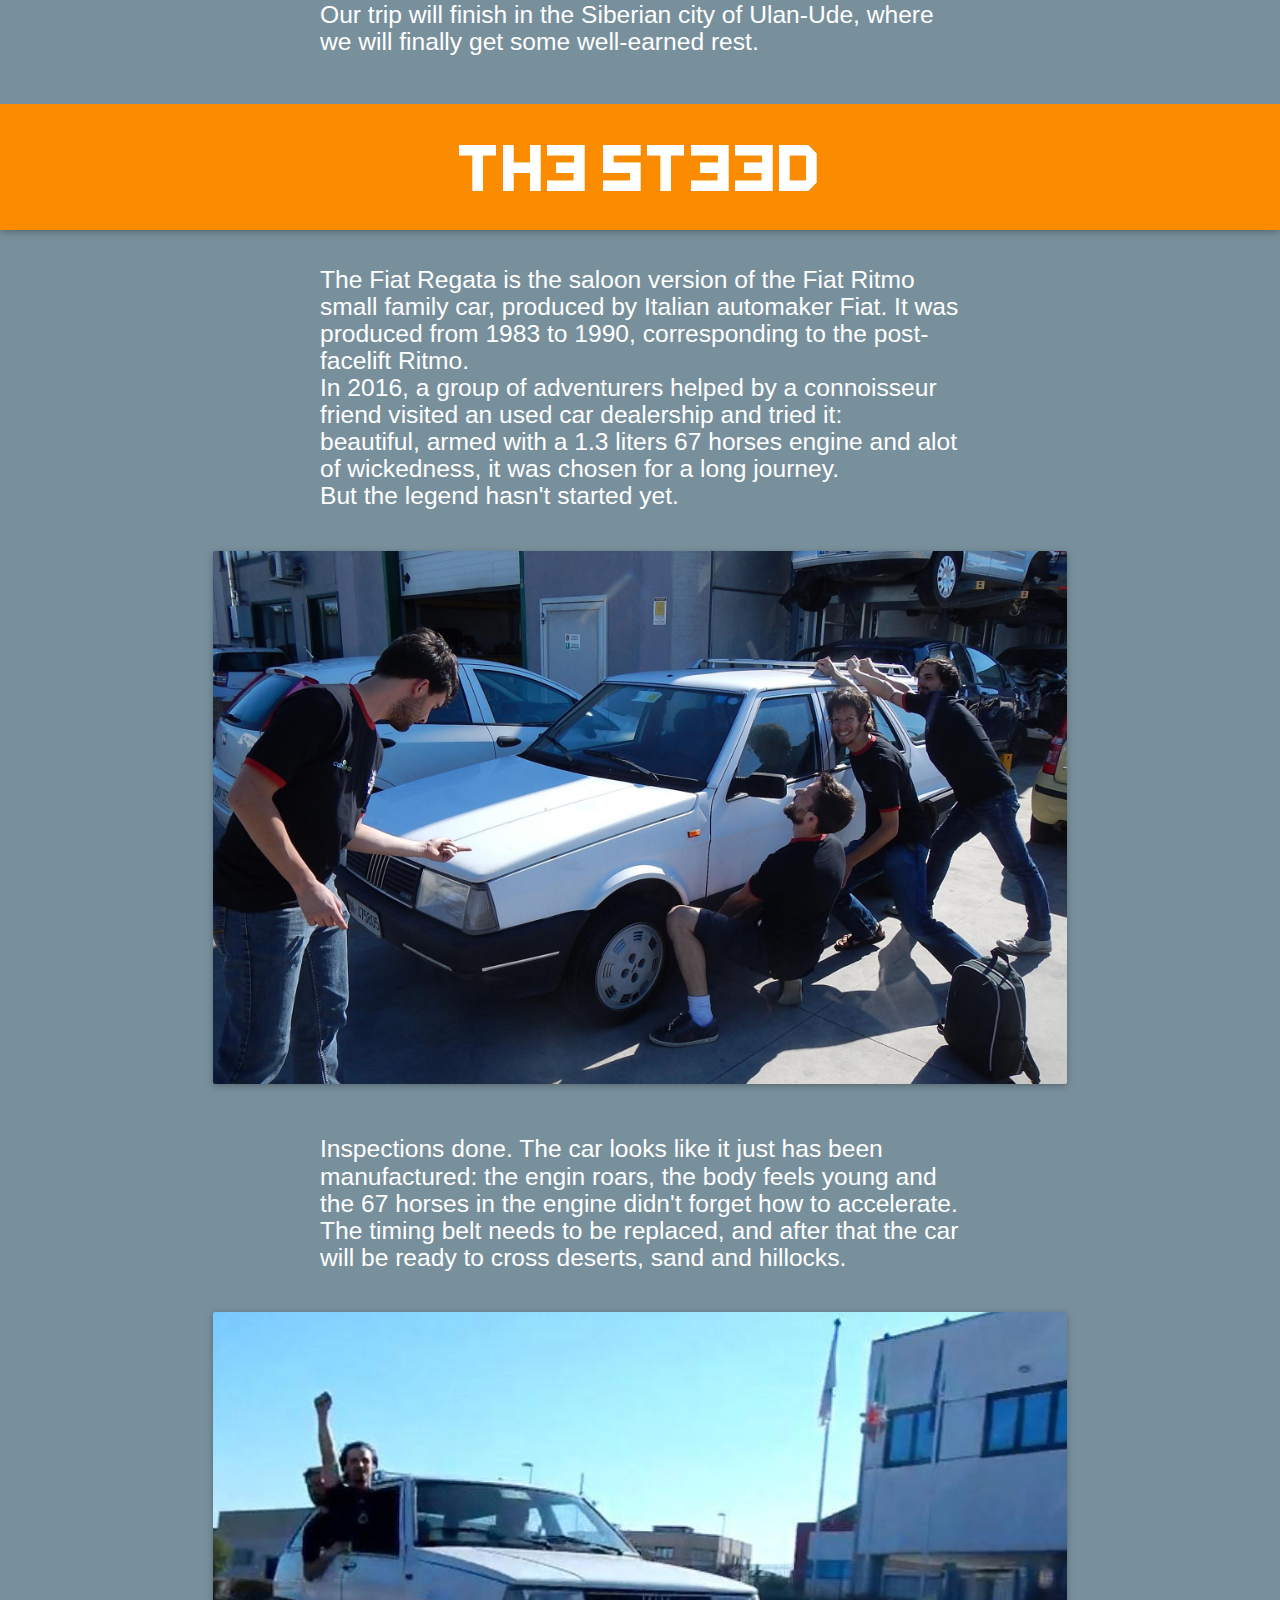
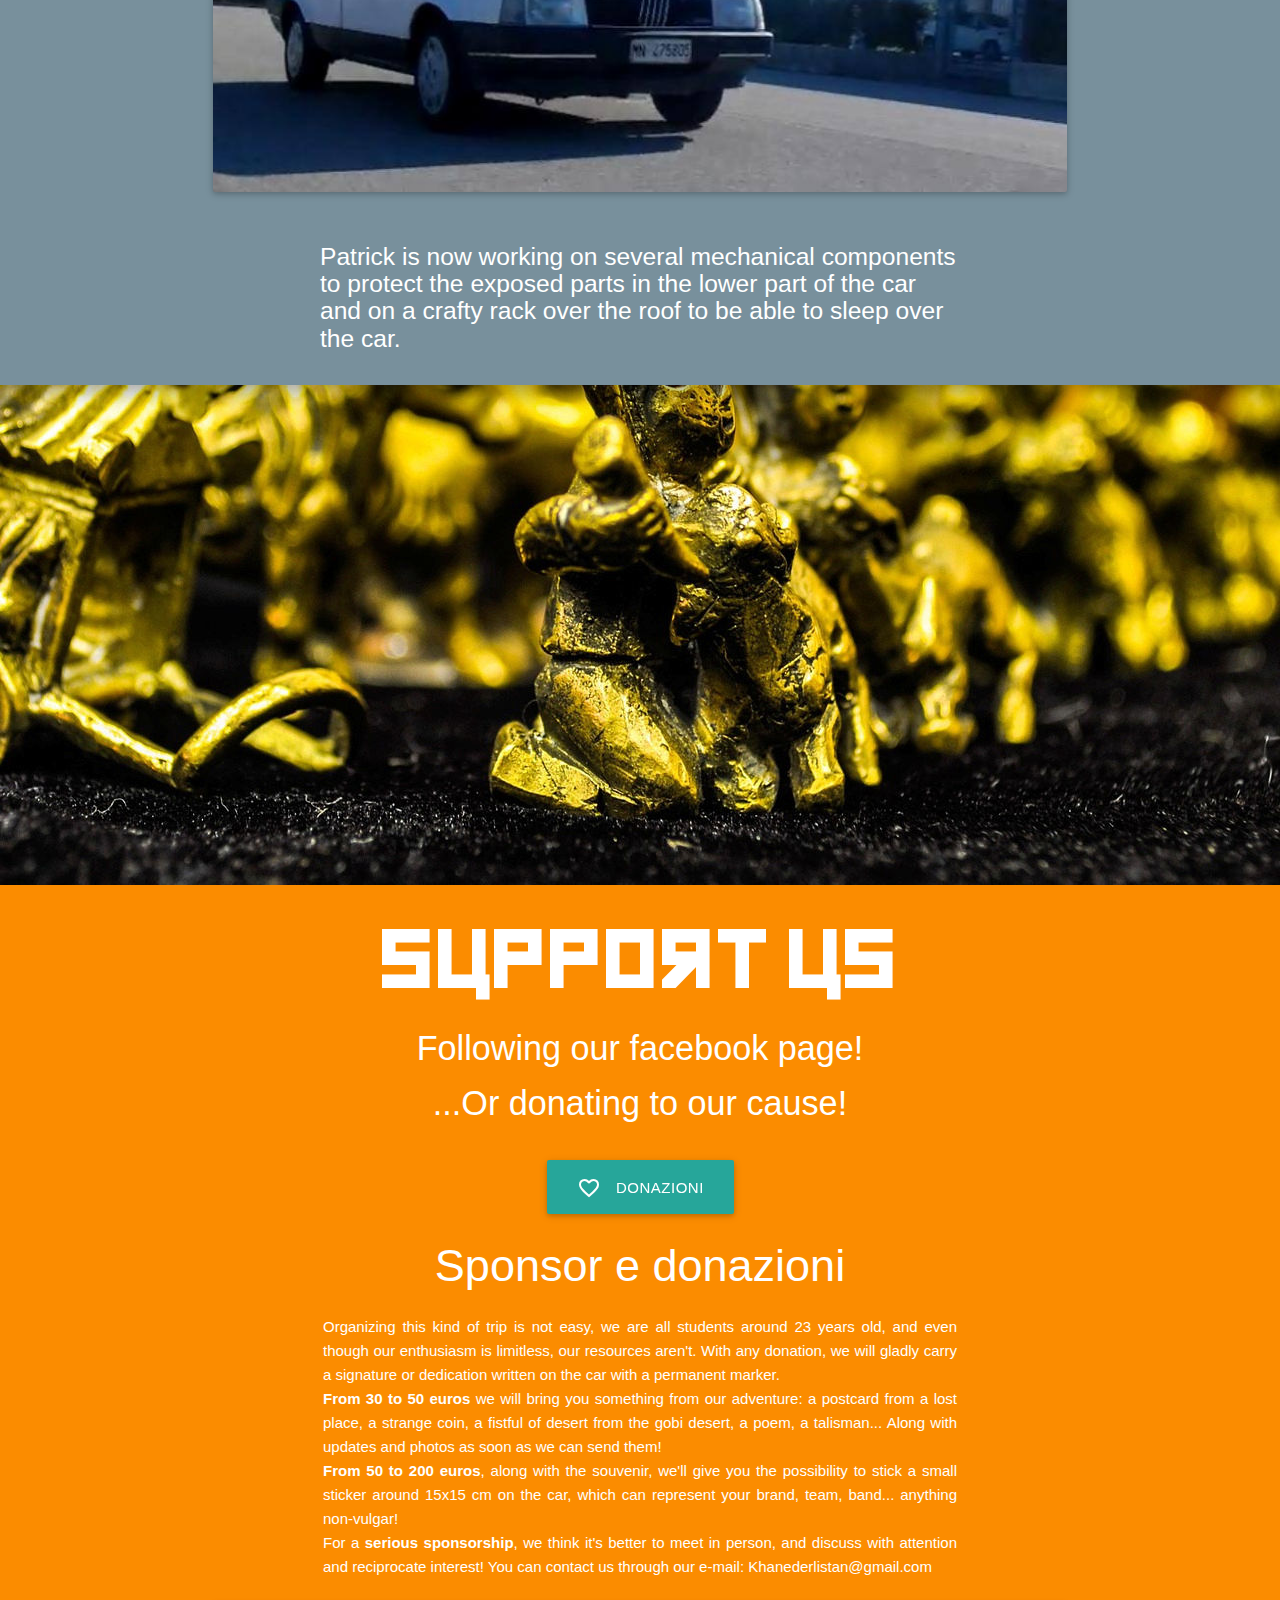
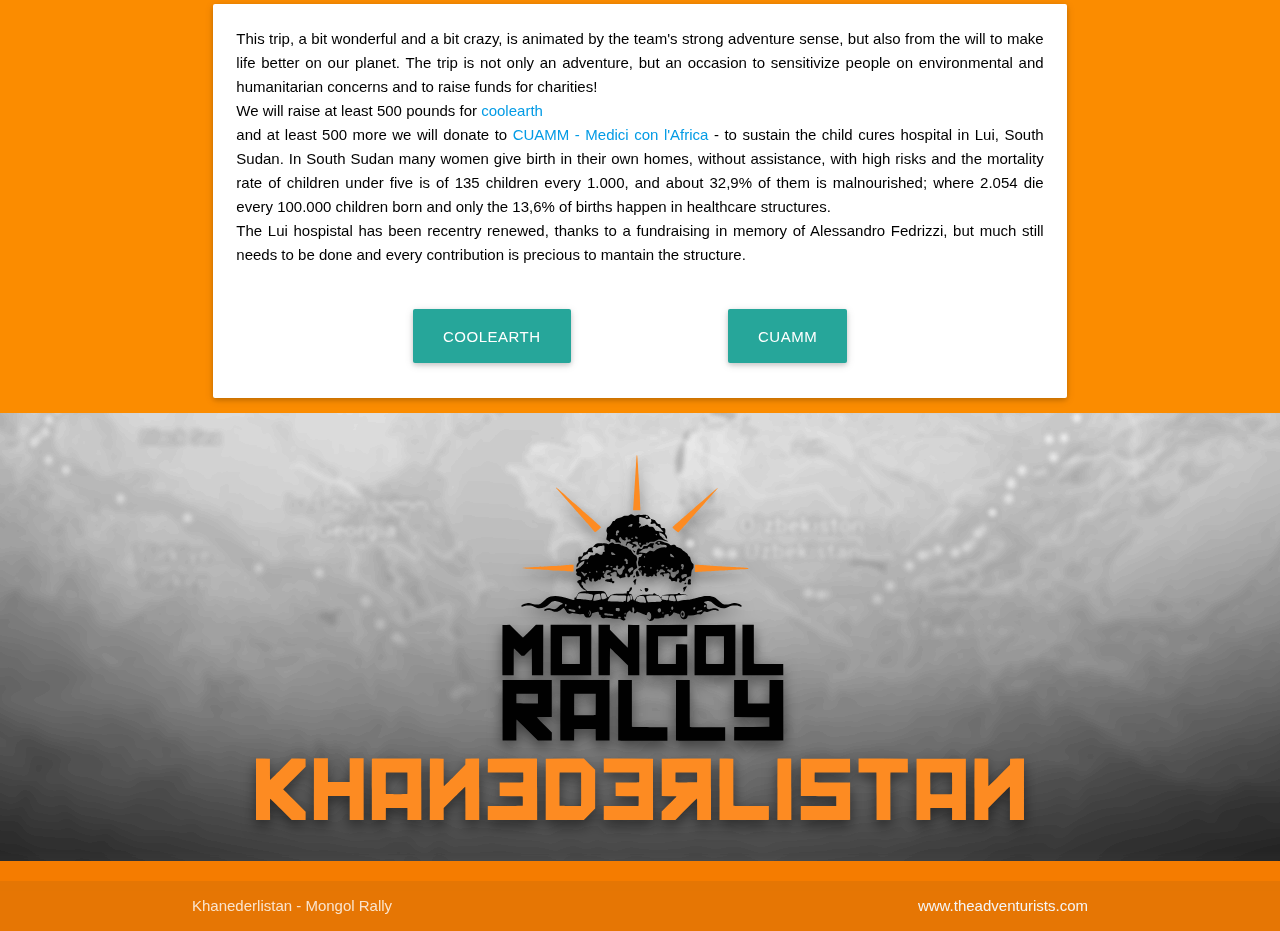
<file: eng.html>
<!DOCTYPE html>
<!-- saved from url=(0025)http://khanederlistan.tk/ -->
<html hola_ext_inject="disabled"><head><meta http-equiv="Content-Type" content="text/html; charset=UTF-8">
    <title>Khanederlistan</title>

    <meta name="description" content="Mongol rally, khanederlistan">
    <meta name="keywords" content="Mongol rally,car,journey">
    <meta name="author" content="Khanederlistan team">
    <meta name="google" content="notranslate">
    <link href="./css/icon" rel="stylesheet">
    <link type="text/css" rel="stylesheet" href="./css/style.css">
    <link type="text/css" rel="stylesheet" href="./css/materialize.min.css" media="screen,projection">
    <meta name="viewport" content="width=device-width, initial-scale=1.0">
    <link rel="icon" href="http://khanederlistan.tk/img/favicon.ico">
    <link href="https://fonts.googleapis.com/icon?family=Material+Icons" rel="stylesheet">
  </head>
  <body>
    <div class="navbar-fixed">
      <nav class="top-nav orange">
        <div class="nav-wrapper container">
          <a href="index.html" data-activates="mobile-demo" class="button-collapse"><i class="material-icons">menu</i></a>
          <a href="index.html" class="brand-logo">
            <p class="kremlin bar-logo">Khanederlistan</p>
          </a>

          <ul id="nav-fixed" class="right hide-on-med-and-down">
            <li><a href="index.html" style="font-weight: bold">Live Feed</a></li>
            <li><a href="#who">Who?</a></li>
            <li><a href="#route">The Route</a></li>
            <li><a href="#car">The Steed</a></li>
            <li><a href="#support-us">Support us</a></li>
            <li><a href="home.html" class="center valign-wrapper" style="position: relative">&nbsp;<div class="z-depth-1 flag ita"></div>&nbsp;</a></li>
          </ul>

          <ul class="side-nav orange lighten-1" id="mobile-demo" style="left: -250px;">
            <li><a href="index.html" class="white-text" style="font-weight: bold">Live Feed</a></li>
          	<li><a href="#who" class="white-text">Who?</a></li>
            <li><a href="#route" class="white-text">The Route</a></li>
            <li><a href="#car" class="white-text">The Steed</a></li>
            <li><a href="#support-us" class="white-text">Support us</a></li>
            <li><a href="home.html" style="position: relative">&nbsp;<div class="z-depth-1 flag ita" style="position: absolute; top: 1.5em"></div>&nbsp;</a></li>
          </ul>
        </div>
      </nav>
    </div>

    <div class="fixed-action-btn" style="bottom: 45px; right: 24px;">
      <a class="btn-floating btn-large indigo darken-4" style="position:relative; border-style:solid; border-width:3px; border-color:white;" href="http://fb.com/khanederlistan">
          <img src="./img/homepage/facebook-icon.png" style="margin-top:12px" width="50%">
      </a>
    </div>
    <div class="desktop layer-parallax-container">
      <div id="layer-0" class="key-layer" style="transform: translate3d(0px, 0px, 0px);"></div>
      <div id="layer-2" class="key-layer" style="transform: translate3d(0px, 0px, 0px);"></div>
      <div id="layer-3" class="key-layer" style="transform: translate3d(0px, 0px, 0px);"></div>
      <div id="layer-4" class="key-layer" style="transform: translate3d(0px, 0px, 0px);"></div>
      <div id="layer-5" class="key-layer" style="transform: translate3d(0px, 0px, 0px);"></div>
      <div id="layer-logo-shadow" class="key-layer" style="transform: translate3d(0px, -30px, 0px);"></div>
      <div id="layer-6" class="key-layer" style="transform: translate3d(0px, 0px, 0px);"></div>
    </div>

    <div class="mobile parallax-container mongolia-banner">
      <div class="floating-logo"></div>
    </div>

    <div id="what" style="background-color: orange;" class="z-depth-2">
      <div class="row">
        <div class="empty col s0 m2"></div>
        <div class="col s12 m8">
          <div class="card header-card">
            <div class="card-content">
              <h2>Our 2016 Mongol Rally Team</h2>
              <br/><h4>16th of July 2016 - ??th of August 2016</h4><br/>
              We are four Italians from Trento participating in this edition of the Mongol Rally, for adventure, for kicks and for charity.<br/>
              When one of us first discovered the existence of the Rally from italian blog Lega Nerd in summer 2014, he decided for no reason this opportunity had to be missed, compelling himself to join the 2016 edition and to find a team willing to follow him.<br/>
              One year and a half later, in late october, the team was registered by Nicolas from Riga (Latvia) and at the time included only three of us: <br/>Nicolas, Giuseppe and Patrick: eventually, Michele joined the team in late March.<br/>
              At the moment the team is securing visas and a vehicle for the rally, soon events and fundraising events will be organized.<br/>
              The "Pirati dei Canederli" are soon sailing for the mainland!<br/>
            </div>
          </div>
        </div>
      </div>


      <div class="center isolate-1">
        <i class=" material-icons white-text valign medium" style="margin-right:auto; margin-left:auto;">expand_more</i>
      </div>
      <div id="who" class="row orange darken-1 card">
        <div class="col s1 m1 l0 empty "></div>
        <div class="col s10 m10 l12 isolate-3">
          <h1 class="kremlin white-text center">Chi?</h1>
          <div class="row white-text action-buttons-row">
            <div class="col s12 m12 l6">
              <div class="col s12 m6 l6">
                <div class="one-one">
                  <div class="content white circle z-depth-1 valign-wrapper people nicolas"></div>
                </div>
                <div class="container">
                  <h4 class="center">Nicolas Predella</h4>
                  <h5>The All-rounder</h5>
                  <p>From handy technical skills in electronics, informatics, mechanics, computer graphics to in general being good at getting shit done, McGyver might as well put away his paper clips.</p>
                </div>
              </div>
              <div class="col s12 m6 l6">
                <div class="one-one">
                  <div class="content white circle z-depth-1 valign-wrapper people giuseppe"></div>
                </div>
                <div class="container" style="">
                  <h4 class="center">Giuseppe Barbareschi</h4>
                  <h5>The Survivalist</h5>
                  <p>Adventure is his middle name, climbs up on sharp mountains as a relaxing pastime. He's the guy from who Bear Grylls learnt.</p>
                </div>
              </div>
            </div>
            <div class="col s12 m12 l6">
              <div class="col s12 m6 l6">
                <div class="one-one">
                  <div class="content white circle z-depth-1 valign-wrapper people michele"></div>
                </div>
                <div class="container">
                  <h4 class="center">Michele Condini</h4>
                  <h5>The Ace up the sleeve</h5>
                  <p>The official Bard of the team, will narrate of our joys and perils for the generations to come. Oh, and he can fix an engine, a trait that can sure as hell be useful in the Mongol Rally.</p>
                </div>
              </div>
              <div class="col s12 m6 l6">
                <div class="one-one">
                  <div class="content white circle z-depth-1 valign-wrapper people patrick"></div>
                </div>
                <div class="container">
                  <h4 class="center">Patrick Predella</h4>
                  <h5>The Engineer</h5>
                  <p>Everything that is made of metal or html has no secrets for him, he's able to turn a wheelchair into a tank given enough time.</p>
                </div>
              </div>
            </div>
          </div>
        </div>
      </div>
      <h2 class="title white-text center">Who chose to support us:</h2>
      <div class="row">
        <div class="col empty s0 m0 l2"></div>
        <div class="col s12 m6 l4">
          <div style="padding: 20px; padding-top: 0px;">
            <div class="card blue-grey darken-1 white-text">
              <div class="card-content">
                <a href="http://www.schreinerei-ch-schneider.de/">
                  <div class="hoverable sponsor schneider white z-depth-1"></div>
                </a>
                <br/>
                <h4>A carpentry specialized in design design furniture and tailored solutions</h4>
                <p>
                  Schreinerei Schneider is a company of german friends who hosted Patrick for an exchange with the secondary school 9 years ago.<br/>
                  They will give us the wood needed to cover the inside and the outside of the car. Deutsche qualität.
                </p>
              </div>
            </div>
          </div>
        </div>
        <div class="col s12 m6 l4">
          <div style="padding: 20px; padding-top: 0px;">
            <div class="card blue-grey darken-1 white-text">
              <div class="card-content">
                <a href="http://ferrarilamiere.it/">
                  <div class="hoverable sponsor ferrari white z-depth-1"></div>
                </a>
                <br/><h4>Sheet metal parts producer</h4>
                <h5>From structural solutions to precision working by laser cutting</h5>
                <p>
                  Ferrari lamiere will produce sheet metal parts protect car parts and to build the skeleton of our ship.
                </p>
              </div>
            </div>
          </div>
        </div>
      </div>
      <div class="row">
        <div class="col empty s0 m0 l2"></div>

        <div class="col s12 m6 l4">
          <div style="padding: 20px; padding-top: 0px;">
            <div class="card blue-grey darken-1 white-text">
              <div class="card-content">
                <a href="https://www.facebook.com/H-demia-317610081745544/">
                  <div class="hoverable sponsor hdemia white z-depth-1"></div>
                </a>
                <br/><h4>Pub Bar in Trento center</h4>
                <p>
                  University students meeting point. They'll support us for fundraising thanks to an event hosted in their bar the 24th of May 2016.
                </p>
              </div>
            </div>
          </div>
        </div>
      </div>
    </div>

    <div class="desktop parallax-container">
      <div class="parallax"><img src="./img/homepage/chess2.jpg" style="display: block;"></div>
    </div>

    <div class="mobile mobile-image chess2"></div>

    <div class="row" style="margin: 0; position: relative">
      <div style="position: absolute; top: -3em" id="route"></div>
      <div class="col s12">
        <div class="blue-grey white-text lighten-1">
          <div class="row orange darken-1 white-text z-depth-1">
             <div class="empty col s1 m2 l3"></div>
             <div class="col s10 m8 l6">
               <h1 class="kremlin center">The Route</h1>
             </div>
          </div>
          <br/><br/>
          <center>
            <div class="overlay"></div>
      		  <div class="google-maps">
        			<iframe src="https://www.google.com/maps/d/embed?mid=zG0WYOOmHTDs.kl5-I19t_ymg" width="600" height="450" frameborder="0" style="border:0"></iframe>
        		</div>
      		</center>
    		    <br/>
            <br/>
          <div class="row" style="position: relative">
            <div class="empty col s1 m2 l3"></div>
            <div class="col s10 m8 l6">
              <h5> We will be crossing 10 countries before finally hitting Mongolia, will drive roughly 9000 miles and require 3 entry visas.<br/>
              Our trip will finish in the Siberian city of Ulan-Ude, where we will finally get some well-earned rest.</h5><br/>
            </div>
            <div style="position: absolute; bottom: 2em" id="car"></div>
          </div>
          <div class="row">
            <div class="empty col s1 m2 l3"></div>
            </div>
          </div>
        </div>
      </div>
    </div>

    <div class="row z-depth-2" style="margin: 0;">
      <div class="col s12">
        <div class="blue-grey white-text lighten-1">
          <div class="row orange darken-1 white-text z-depth-1">
             <div class="empty col s1 m2 l3"></div>
             <div class="col s10 m8 l6">
               <h1 class="kremlin center">The Steed</h1>
             </div>
          </div>
          <div class="row">
            <br/>

            <div class="empty col s1 m2 l3"></div>
            <div class="col s10 m8 l6">
              <h5>The Fiat Regata is the saloon version of the Fiat Ritmo small family car, produced by Italian automaker Fiat. It was produced from 1983 to 1990, corresponding to the post-facelift Ritmo.<br/>
                  In 2016, a group of adventurers helped by a connoisseur friend visited an used car dealership and tried it:<br/>
                  beautiful, armed with a 1.3 liters 67 horses engine and alot of wickedness, it was chosen for a long journey.<br/>
                  But the legend hasn't started yet.<br/>
              </h5>
              <br/>
            </div>
          </div>
          <div class="row">
            <div class="empty col s0 m1 l2"></div>
            <div class="col s12 m10 l8 sixteen-ten card regata-1 photo">
            </div>
          </div>
          <div class="row">
            <br/>
            <div class="empty col s1 m2 l3"></div>
            <div class="col s10 m8 l6">
              <h5>
                Inspections done. The car looks like it just has been manufactured: the engin roars, the body feels young and the 67 horses in the engine didn't forget how to accelerate.<br/>
                The timing belt needs to be replaced, and after that the car will be ready to cross deserts, sand and hillocks.<br/>
              </h5>
              <br/>
            </div>
          </div>
          <div class="row">
            <div class="empty col s0 m1 l2"></div>
            <div class="col s12 m10 l8 sixteen-nine card regata-2 photo">
            </div>
          </div>
          <div class="row">
            <br/>
            <div class="empty col s1 m2 l3"></div>
            <div class="col s10 m8 l6">
              <h5>
                Patrick is now working on several mechanical components to protect the exposed parts in the lower part of the car and on a crafty rack over the roof to be able to sleep over the car.
              </h5>
              <br/>
            </div>
          </div>
        </div>
      </div>
    </div>


    <div class="desktop parallax-container">
      <div class="parallax"><img src="./img/homepage/chess1.jpg" style="display: block;"></div>
    </div>

    <div class="mobile mobile-image chess1"></div>

    <div class="row" style="position: relative;">
      <div style="position: absolute; top: -3em" id="support-us"></div>
      <div class="col s12">
        <div class="orange darken-1 white-text">
          <div class="row">
            <div class="empty col s1 m2 l3"></div>
            <div class="row">
              <div class="col s10 m8 l6">
                <div class="center">
                  <h1 class="kremlin support-us">Support us</h1>
                  <h4>Following our facebook page!</h4>
                  <h4>...Or donating to our cause!</h4>
                  <br/>
                  <a href="https://www.gofundme.com/khanederlistan-tk" class="waves-effect waves-light btn-large"><i class="material-icons left">favorite_border</i>Donazioni</a>
                  <br/>
                  <h2>Sponsor e donazioni</h2>
                  <p style="text-align: justify">
                    Organizing this kind of trip is not easy, we are all students around 23 years old, and even though our enthusiasm is limitless, our resources aren't.
                    With any donation, we will gladly carry a signature or dedication written on the car with a permanent marker.<br/>
                    <b>From 30 to 50 euros</b> we will bring you something from our adventure: a postcard from a lost place, a strange coin, a fistful of desert from the gobi desert, a poem, a talisman... Along with updates and photos as soon as we can send them!<br/>
                    <b>From 50 to 200 euros</b>, along with the souvenir, we'll give you the possibility to stick a small sticker around 15x15 cm on the car, which can represent your brand, team, band... anything non-vulgar!<br/>
                    For a <b>serious sponsorship</b>, we think it's better to meet in person, and discuss with attention and reciprocate interest! You can contact us through our e-mail: Khanederlistan@gmail.com</p>
                </div>
              </div>
            </div>
            <div class="row empty"></div>
            <div class="row">
              <div class="empty col s0 m2"></div>
              <div class="col s12 m8">
                <div class="card" >
                  <div class="card-content">
                    <p style="text-align: justify" class="black-text">
                      This trip, a bit wonderful and a bit crazy, is animated by the team's strong adventure sense, but also from the will to make life better on our planet. The trip is not only an adventure, but an occasion to sensitivize people on environmental and humanitarian concerns and to raise funds for charities!<br/>
                      We will raise at least 500 pounds for <a href="https://www.coolearth.org/get-involved/donate/?gclid=CJu5s9zmpcwCFUeeGwodkgQBLg">coolearth</a><br/>
                      and at least 500 more we will donate to <a href=" http://www.mediciconlafrica.org/">CUAMM - Medici con l'Africa</a> - to sustain the child cures hospital in Lui, South Sudan. In South Sudan many women give birth in their own homes, without assistance, with high risks and the mortality rate of children under five is of 135 children every 1.000, and about 32,9% of them is malnourished; where 2.054 die every 100.000 children born and only the 13,6% of births happen in healthcare structures.<br/>
                      The Lui hospistal has been recentry renewed, thanks to a fundraising in memory of Alessandro Fedrizzi, but much still needs to be done and every contribution is precious to mantain the structure.<br/>
                    </p>
                    <br/>
                    <div class="container">
                      <div class="row center">
                        <div class="col m6 s12 isolate-1">
                          <a href="https://www.coolearth.org/get-involved/donate/?gclid=CJu5s9zmpcwCFUeeGwodkgQBLg" class="waves-effect waves-light btn-large">Coolearth</a>
                        </div>
                        <div class="col m6 s12 isolate-1">
                          <a href="http://www.mediciconlafrica.org/" class="waves-effect waves-light btn-large">CUAMM</a>
                        </div>
                      </div>
                    </div>
                  </div>
                </div>
              </div>
            </div>
          </div>
        </div>
      </div>
    </div>

    <div class="desktop parallax-container" style="height: 35vw; min-height: 400px;">
      <div class="parallax"><img src="./img/homepage/banner_khanederlo_white_bg.png" style="display: block;">
      </div>
        <div class="floating-logo"></div>
    </div>

    <div class="mobile mobile-image khan-bg"><div class="floating-logo"></div></div>

    <footer class="page-footer orange darken-2" style="margin: 0;">
      <div class="footer-copyright">
        <div class="container">
        Khanederlistan - Mongol Rally
        <a class="grey-text text-lighten-4 right" href="http://www.theadventurists.com/">www.theadventurists.com</a>
        </div>
      </div>
    </footer>

    <script type="text/javascript" src="./js/jquery-2.1.1.min.js"></script>
    <script type="text/javascript" src="./js/materialize.min.js"></script>
    <script type="text/javascript" src="./js/jquery.mousewheel.min.js"></script>
    <script type="text/javascript" src="./js/jquery.simplr.smoothscroll.min.js"></script>
    <script>
      $(".desktop").hide();
      $(".mobile").hide();
      $(".button-collapse").sideNav();
      $(document).ready(function(){
        $('.parallax').parallax();
      });
      $( window ).scroll(function() {
        var dist = $(window).scrollTop();
        if(dist<1000){
        $( "#layer-0" ).css( "transform", "translate3d(0px," + -4/14*dist + "px,0px)" );
        $( "#layer-2" ).css( "transform", "translate3d(0px," + -5/14*dist + "px,0px)" );
        $( "#layer-3" ).css( "transform", "translate3d(0px," + -6/14*dist + "px,0px)" );
        $( "#layer-4" ).css( "transform", "translate3d(0px," + -7/14*dist + "px,0px)" );
        $( "#layer-5" ).css( "transform", "translate3d(0px," + -8/14*dist + "px,0px)" );
        $( "#layer-logo-shadow" ).css( "transform", "translate3d(0px," + (-10/14*dist-30) + "px,0px)" );
        $( "#layer-6" ).css( "transform", "translate3d(0px," + -11/14*dist + "px,0px)" );
        }
      });

      $(function () {
        $.srSmoothscroll({
          // defaults
          step: 55,
          speed: 400,
          ease: 'swing',
          target: $('body'),
          container: $(window)
        })
      });

      var isMobile = {
        Android: function() {
            return navigator.userAgent.match(/Android/i);
        },
        BlackBerry: function() {
            return navigator.userAgent.match(/BlackBerry/i);
        },
        iOS: function() {
            return navigator.userAgent.match(/iPhone|iPad|iPod/i);
        },
        Opera: function() {
            return navigator.userAgent.match(/Opera Mini/i);
        },
        Windows: function() {
            return navigator.userAgent.match(/IEMobile/i);
        },
        any: function() {
            return (isMobile.Android() || isMobile.BlackBerry() || isMobile.iOS() || isMobile.Opera() || isMobile.Windows());
        }
    };

    if(isMobile.any()) {
      $(".mobile").show();
    } else {
      $(".desktop").show();
    };
    </script><div class="drag-target" style="left: 0px; touch-action: pan-y; -webkit-user-drag: none; -webkit-tap-highlight-color: rgba(0, 0, 0, 0);"></div>


<div class="hiddendiv common"></div></body></html>
</file>
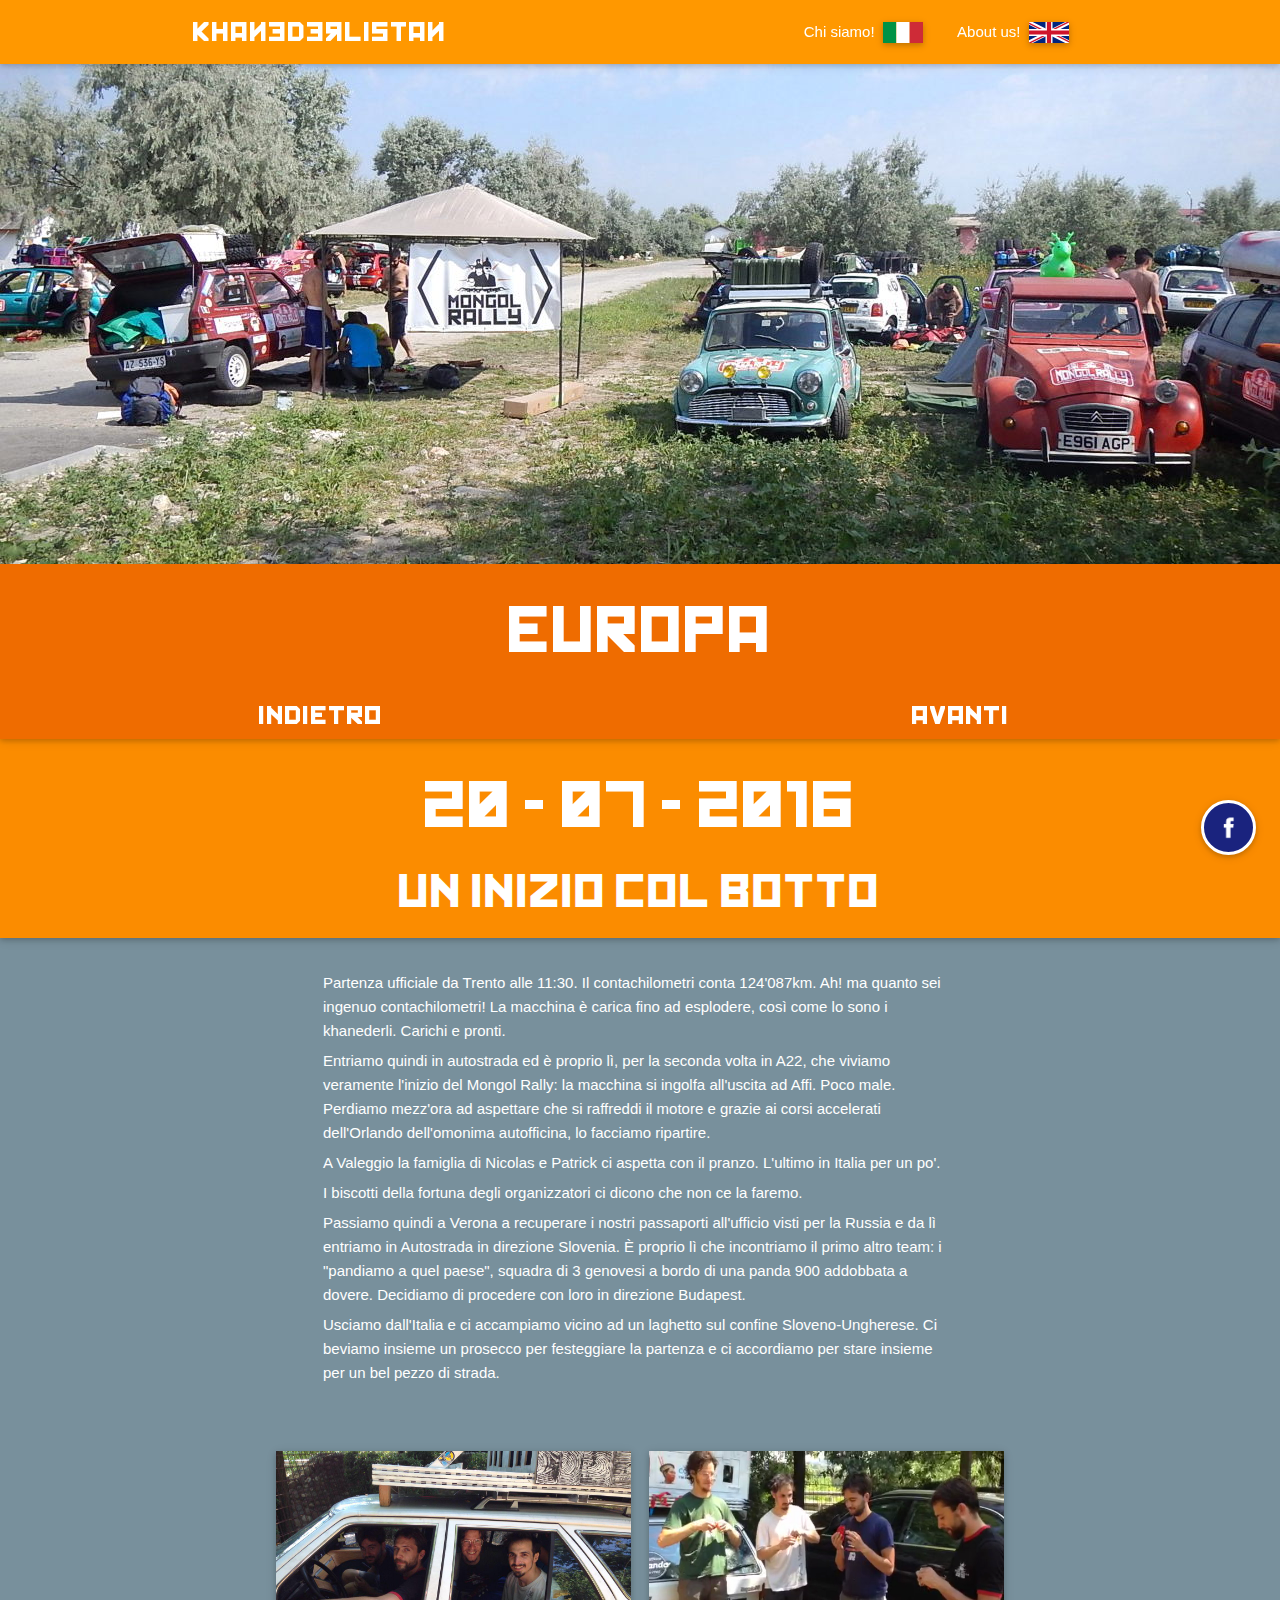
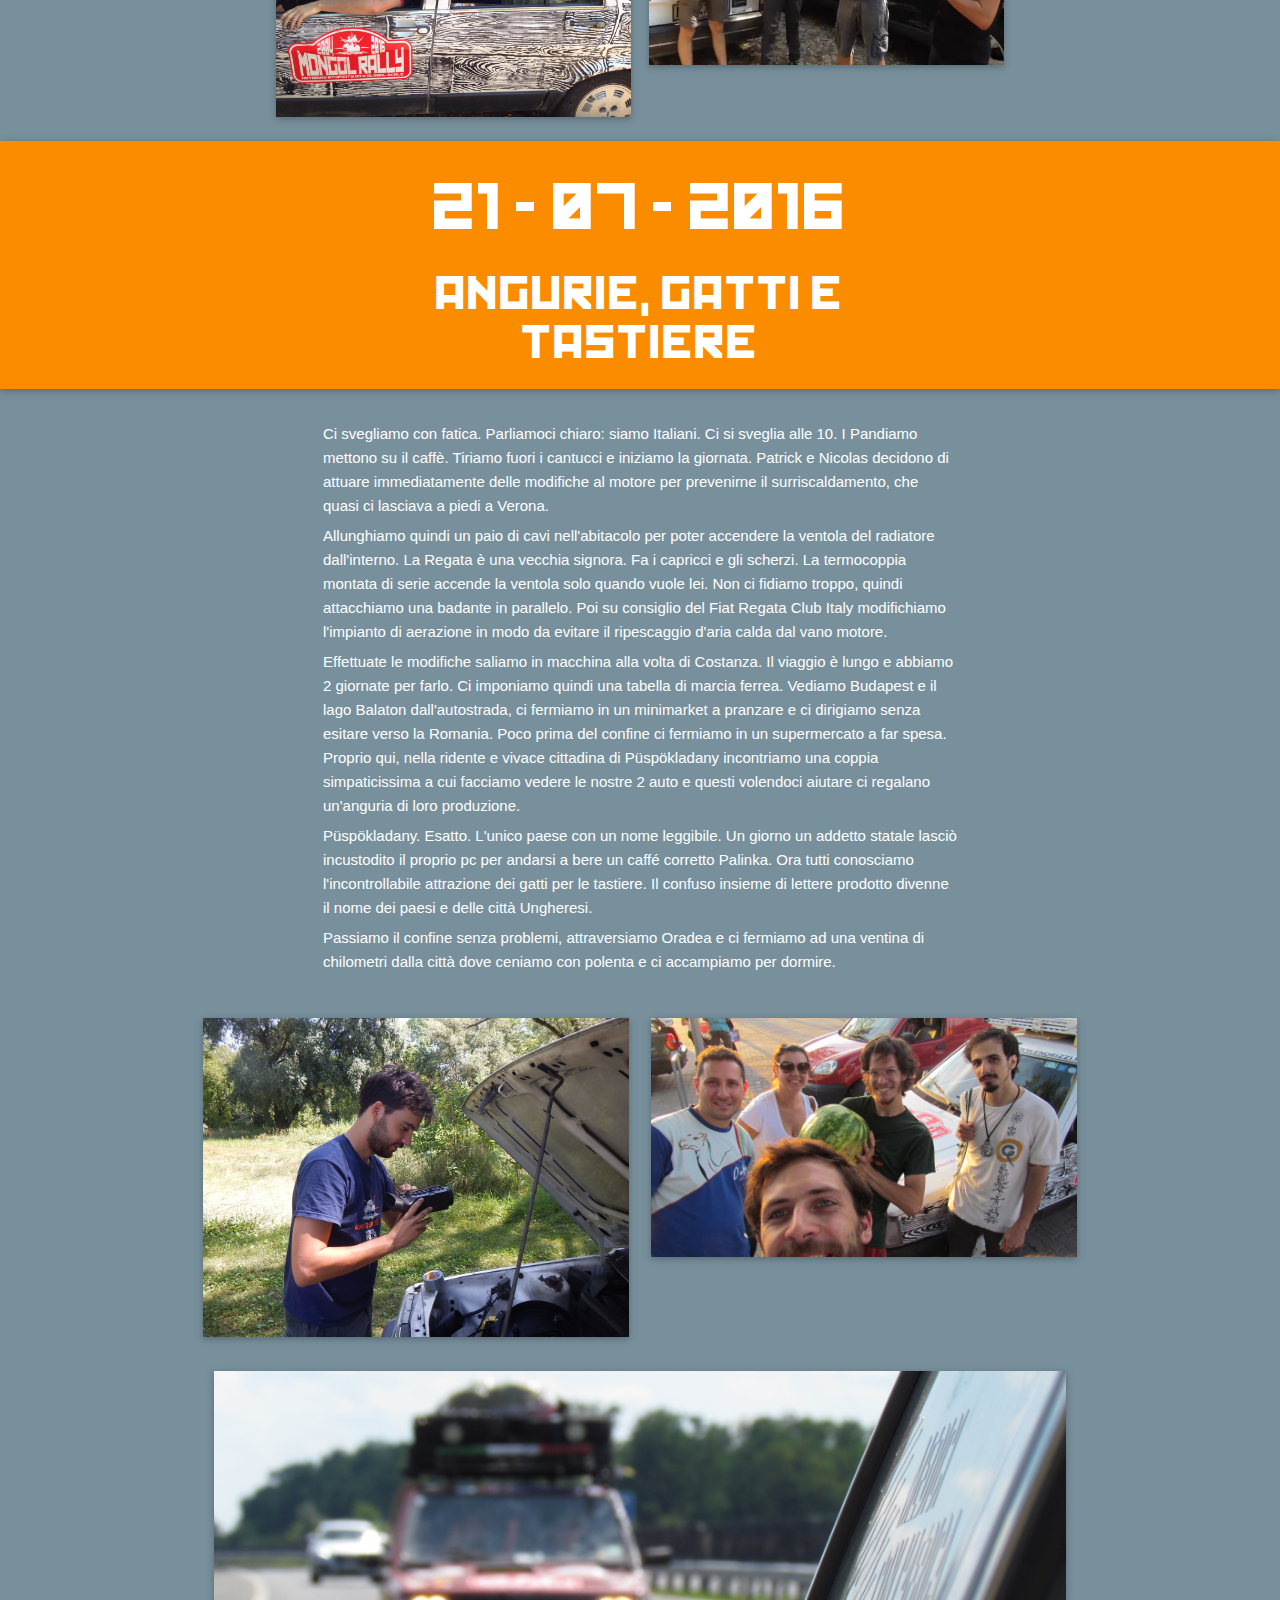
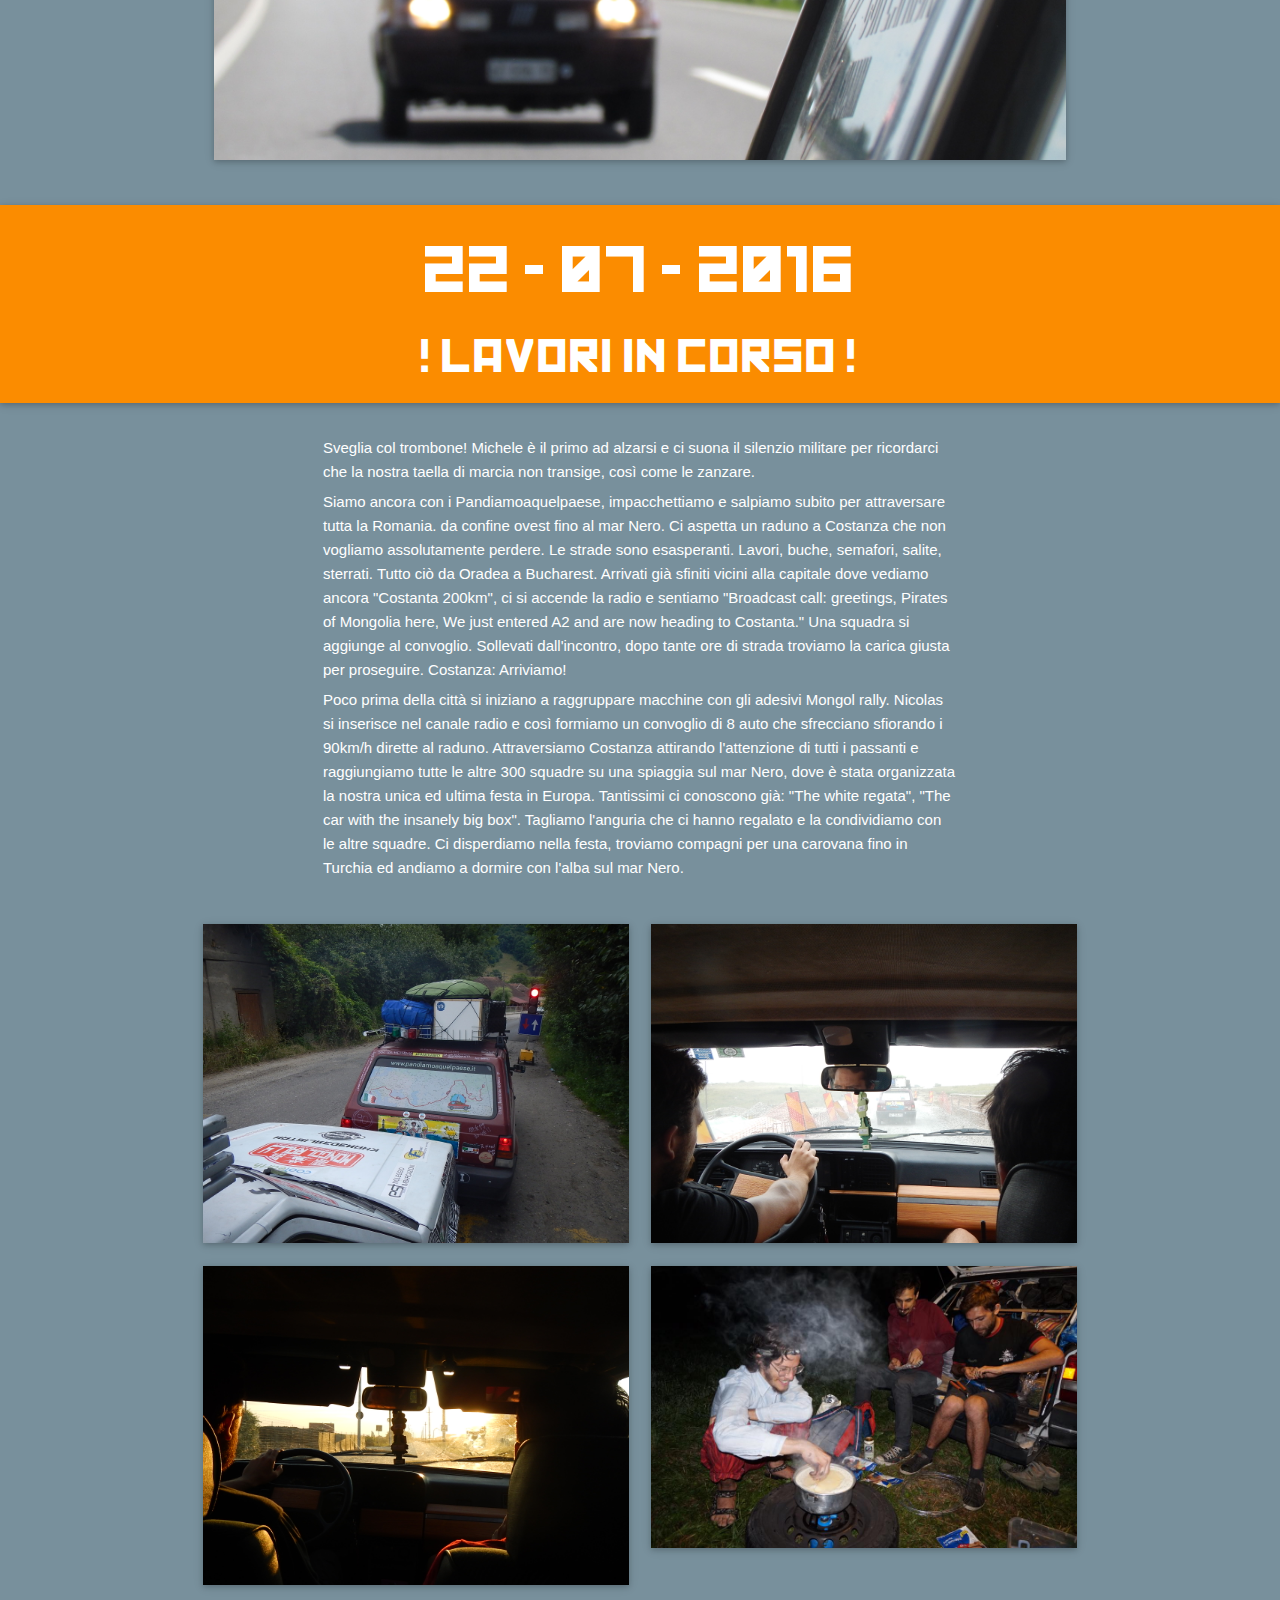
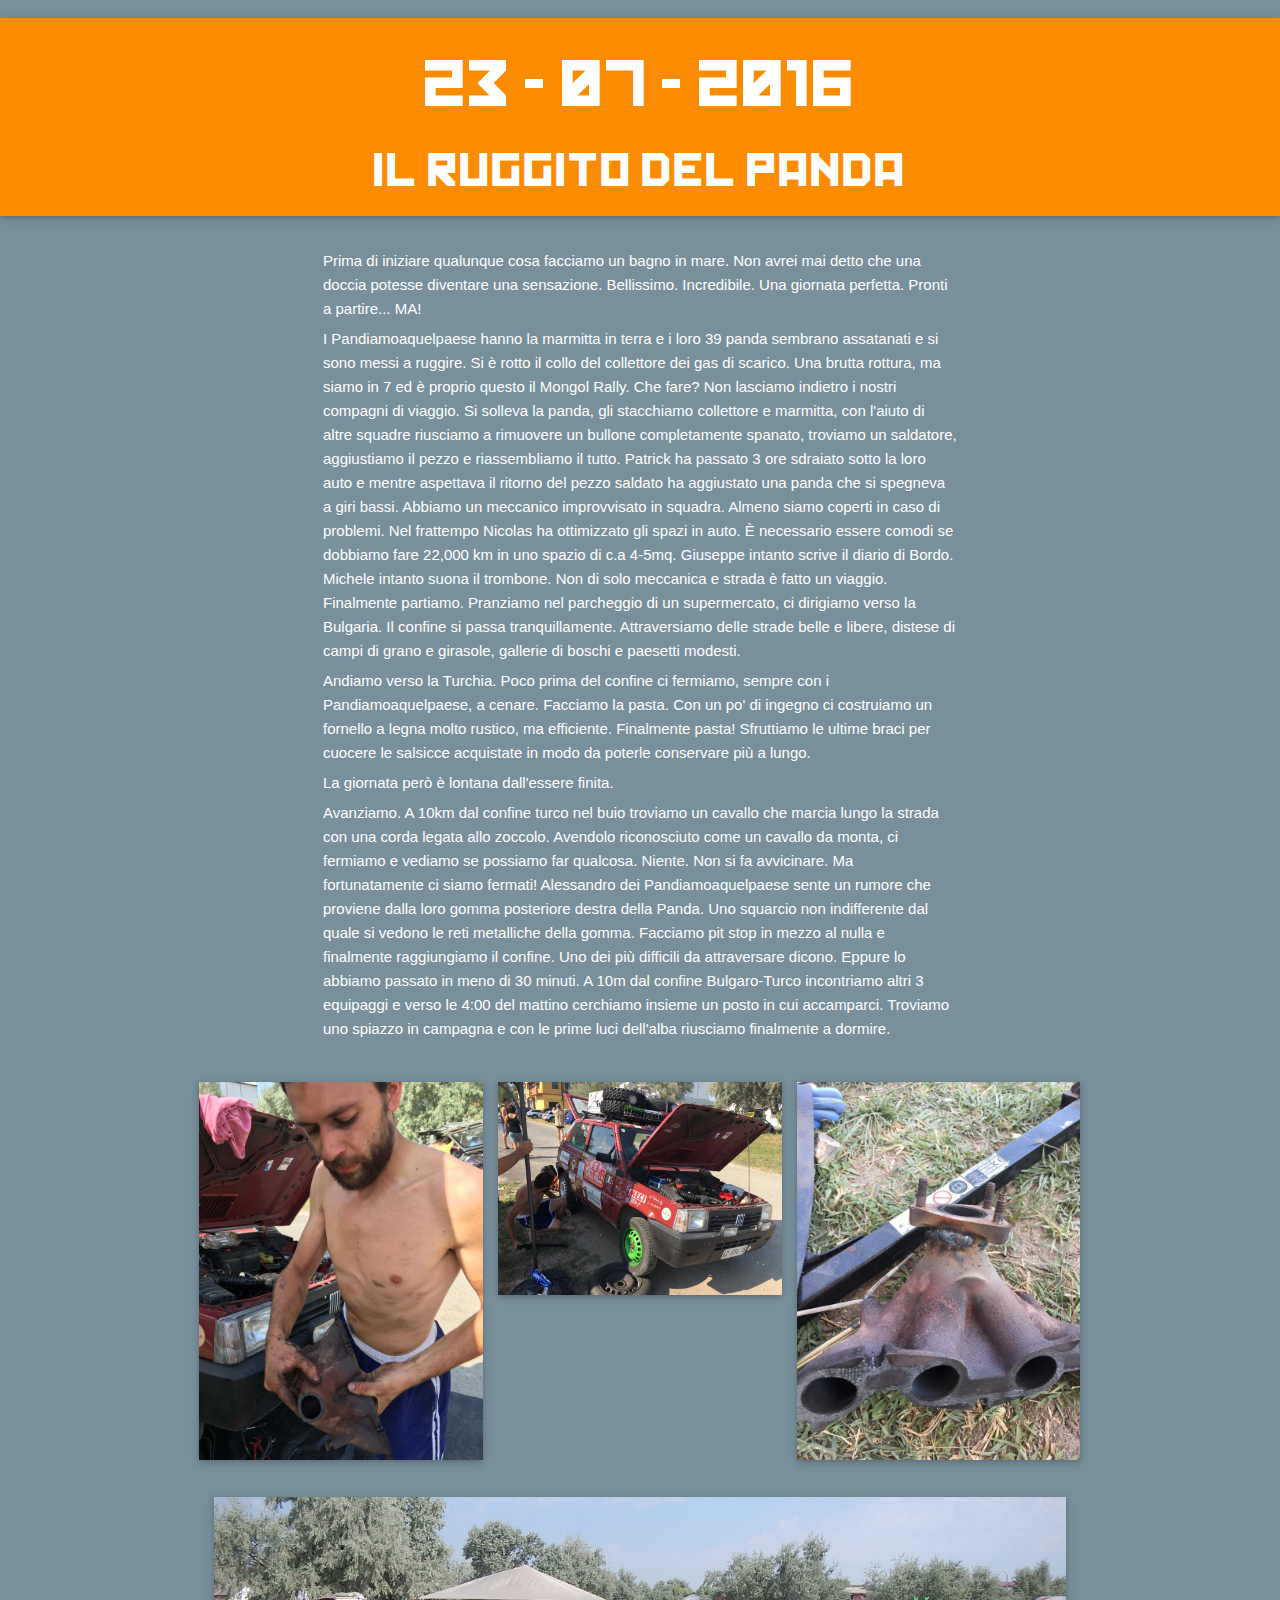
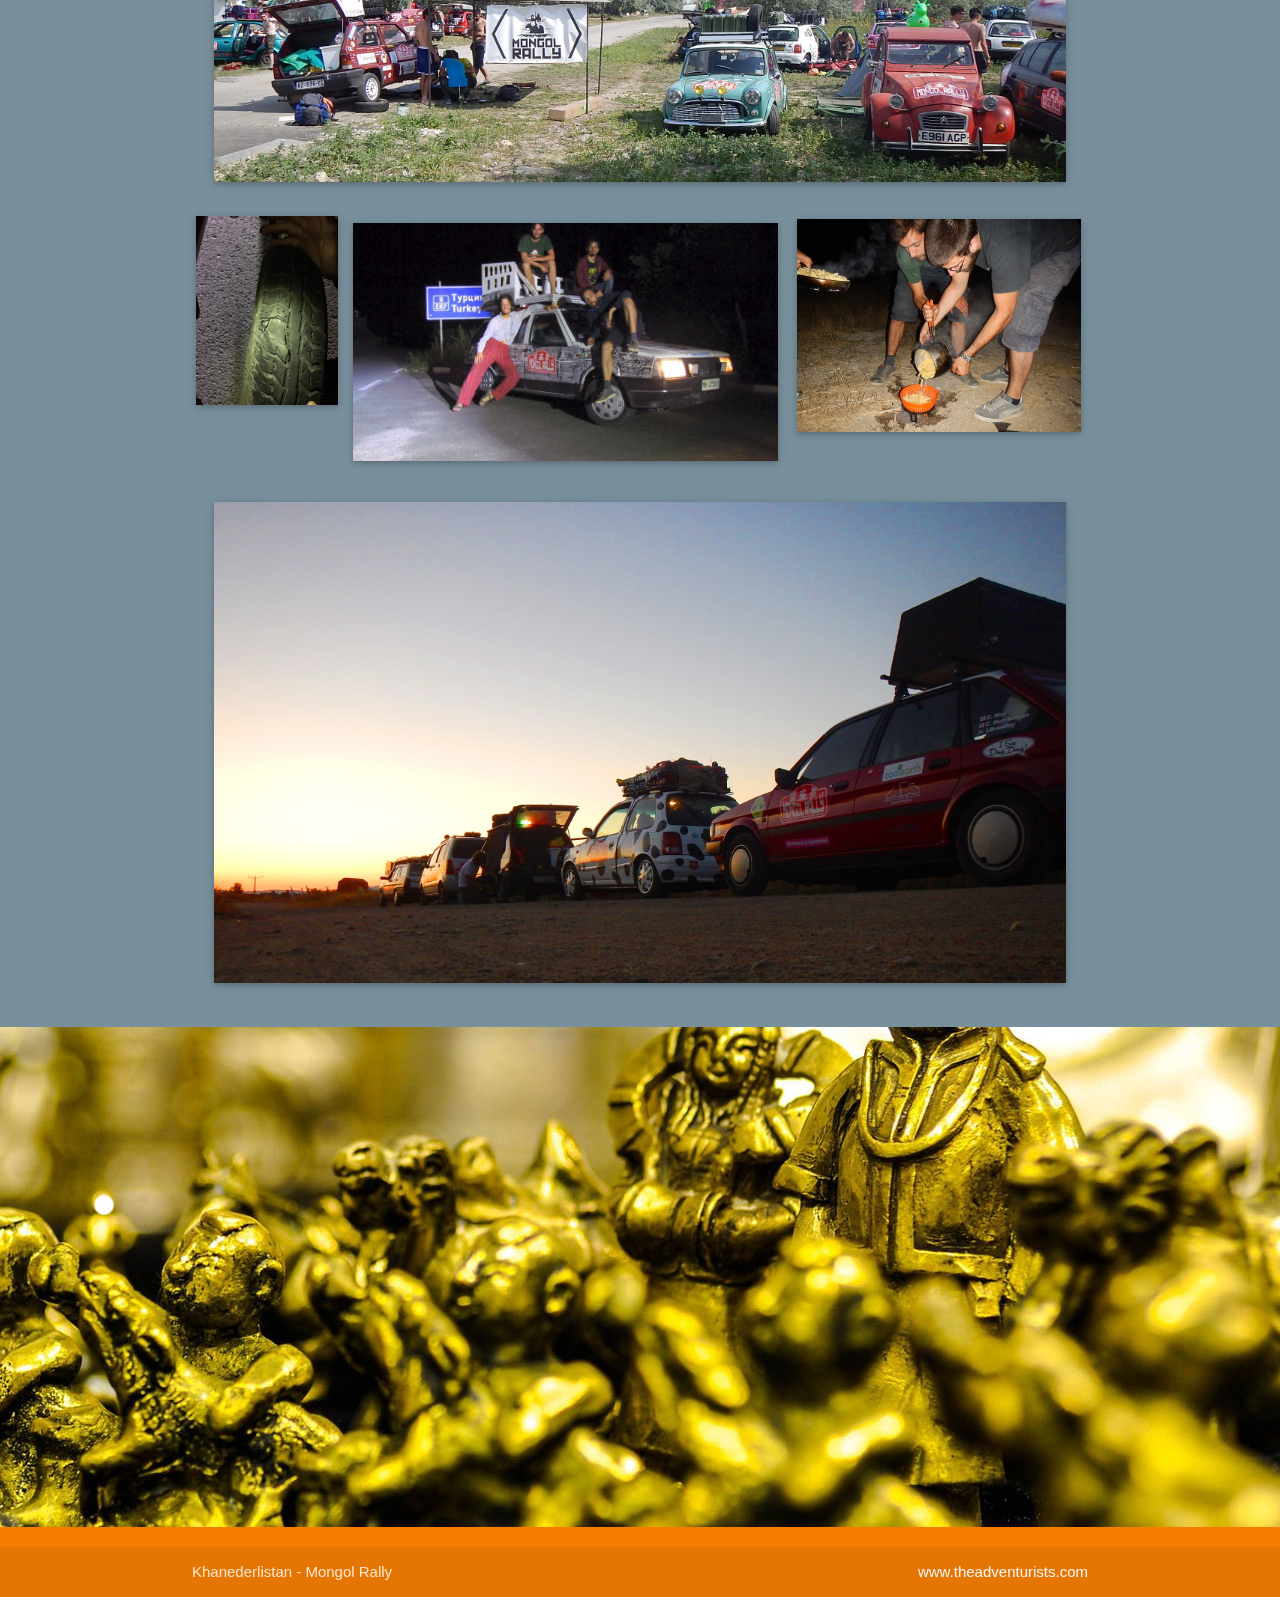
<file: europa.html>
<!DOCTYPE html>
<!-- saved from url=(0025)http://khanederlistan.tk/ -->
<html hola_ext_inject="disabled"><head><meta http-equiv="Content-Type" content="text/html; charset=UTF-8">
    <title>Khanederlistan</title>

    <meta name="description" content="Mongol rally, khanederlistan">
    <meta name="keywords" content="Mongol rally,car,journey">
    <meta name="author" content="Khanederlistan team">
    <meta name="google" content="notranslate">
    <link href="./css/icon" rel="stylesheet">
    <link type="text/css" rel="stylesheet" href="./css/style.css">
    <link type="text/css" rel="stylesheet" href="./css/materialize.min.css" media="screen,projection">
    <meta name="viewport" content="width=device-width, initial-scale=1.0">
    <link rel="icon" href="http://khanederlistan.tk/img/favicon.ico">
    <link href="https://fonts.googleapis.com/icon?family=Material+Icons" rel="stylesheet">
  </head>
  <body>
    <div class="navbar-fixed">
      <nav class="top-nav orange">
        <div class="nav-wrapper container">
          <a href="index.html" data-activates="mobile-demo" class="button-collapse"><i class="material-icons">menu</i></a>
          <a href="index.html" class="brand-logo">
            <p class="kremlin bar-logo">Khanederlistan</p>
          </a>

          <ul id="nav-fixed" class="right hide-on-med-and-down">
            <li><a href="home.html" class="center valign-wrapper" style="position: relative">Chi siamo! &nbsp;<div class="z-depth-1 flag ita"></div>&nbsp;</a></li>
            <li><a href="eng.html" class="center valign-wrapper" style="position: relative">About us! &nbsp;<div class="z-depth-1 flag eng"></div>&nbsp;</a></li>
          </ul>

          <ul class="side-nav orange lighten-1" id="mobile-demo" style="left: -250px;">
            <li><a href="home.html" style="position: relative">Chi siamo! &nbsp;<div class="z-depth-1 flag ita" style="position: absolute; top: 1.5em"></div>&nbsp;</a></li>
            <li><a href="eng.html" style="position: relative">About us! &nbsp;<div class="z-depth-1 flag eng" style="position: absolute; top: 1.5em"></div>&nbsp;</a></li>
          </ul>
        </div>
      </nav>
    </div>

    <div class="fixed-action-btn" style="bottom: 45px; right: 24px;">
      <a class="btn-floating btn-large indigo darken-4" style="position:relative; border-style:solid; border-width:3px; border-color:white;" href="http://fb.com/khanederlistan">
          <img src="./img/homepage/facebook-icon.png" style="margin-top:12px" width="50%">
      </a>
    </div>


    <div class="desktop parallax-container">
      <div class="parallax"><img src="./img/titles/europa.jpg" style="display: block;"></div>
    </div>

    <div class="mobile mobile-image europa"></div>


    <div class="row" style="margin: 0; position: relative">
      <div style="position: absolute; top: -3em"></div>
      <div class="col s12">
        <div class="blue-grey white-text lighten-1">
          <div class="row orange darken-3 white-text z-depth-1">
             <div class="empty col s1 m2 l3"></div>
             <div class="col s10 m8 l6">
               <h1 class="kremlin center">EUROPA</h1>
             </div>
             <div class="col s6">
               <a class="waves-effect waves-light" style="width: 100%" href="index.html">
                 <h5 class="kremlin center white-text">INDIETRO</h5>
               </a>
             </div>
             <div class="col s6">
               <a class="waves-effect waves-light" style="width: 100%" href="medioriente.html">
                 <h5 class="kremlin center white-text">AVANTI</h5>
               </a>
             </div>
          </div>
        </div>
      </div>
    </div>

    <div class="row z-depth-2" style="margin: 0;">
      <div class="col s12">
        <div class="blue-grey white-text lighten-1">
          <div class="row orange darken-1 white-text z-depth-1">
             <div class="empty col s1 m2 l3"></div>
             <div class="col s10 m8 l6">
               <h1 class="kremlin center">20 - 07 - 2016</h1>
               <h2 class="kremlin center">UN INIZIO COL BOTTO</h2>
             </div>
          </div>

          <div class="row" style="position: relative">
            <div class="empty col s1 m2 l3"></div>
            <div class="isolate-2 col s10 m8 l6">
              <p>Partenza ufficiale da Trento alle 11:30. Il contachilometri conta 124'087km. Ah! ma quanto sei ingenuo contachilometri! La macchina è carica fino ad esplodere, così come lo sono i khanederli. Carichi e pronti.</p>
              <p>Entriamo quindi in autostrada ed è proprio lì, per la seconda volta in A22, che viviamo veramente l'inizio del Mongol Rally: la macchina si ingolfa all'uscita ad Affi. Poco male. Perdiamo mezz'ora ad aspettare che si raffreddi il motore e grazie ai corsi accelerati dell'Orlando dell'omonima autofficina, lo facciamo ripartire.</p>
              <p>A Valeggio la famiglia di Nicolas e Patrick ci aspetta con il pranzo. L'ultimo in Italia per un po'.</p>
              <p>
                I biscotti della fortuna degli organizzatori ci dicono che non ce la faremo.
              </p>
              <p>Passiamo quindi a Verona a recuperare i nostri passaporti all'ufficio visti per la Russia e da lì entriamo in Autostrada in direzione Slovenia. È proprio lì che incontriamo il primo altro team: i "pandiamo a quel paese", squadra di 3 genovesi a bordo di una panda 900 addobbata a dovere. Decidiamo di procedere con loro in direzione Budapest.</p>
              <p>Usciamo dall'Italia e ci accampiamo vicino ad un laghetto sul confine Sloveno-Ungherese. Ci beviamo insieme un prosecco per festeggiare la partenza e ci accordiamo per stare insieme per un bel pezzo di strada.</p>
              <br/>
            </div>
            <div style="position: absolute; bottom: 2em" id="car"></div>
          </div>

          <div class="row container">
            <div class="empty col s0 m0 l1"></div>
            <div class="col s12 m6 l5 valign-wrapper materialboxed">
              <img src="img/feed/20/20_1.jpg" style="width: 95%; margin: 2.5%" class="valign z-depth-1" />
            </div>
            <div class="col s12 m6 l5 valign-wrapper materialboxed">
              <img src="img/feed/20/20_2.png" style="width: 95%; margin: 2.5%" class="valign z-depth-1" />
            </div>
          </div>

          <div class="row">
            <div class="empty col s1 m2 l3"></div>
            </div>
          </div>
        </div>
      </div>
    </div>


    <div class="row" style="margin: 0; position: relative">
      <div style="position: absolute; top: -3em" ></div>
      <div class="col s12">
        <div class="blue-grey white-text lighten-1">
          <div class="row orange darken-1 white-text z-depth-1">
             <div class="empty col s1 m2 l3"></div>
             <div class="col s10 m8 l6">
               <h1 class="kremlin center">21 - 07 - 2016</h1>
               <h2 class="kremlin center">ANGURIE, GATTI E TASTIERE</h2>
             </div>
          </div>

          <div class="row" style="position: relative">
            <div class="empty col s1 m2 l3"></div>
            <div class="isolate-2 col s10 m8 l6">
              <p>
                Ci svegliamo con fatica. Parliamoci chiaro: siamo Italiani. Ci si sveglia alle 10.
                I Pandiamo mettono su il caffè. Tiriamo fuori i cantucci e iniziamo la giornata.
                Patrick e Nicolas decidono di attuare immediatamente delle modifiche al motore per prevenirne il surriscaldamento, che quasi ci lasciava a piedi a Verona.
              </p>
              <p>
                Allunghiamo quindi un paio di cavi nell'abitacolo per poter accendere la ventola del radiatore dall'interno.
                La Regata è una vecchia signora. Fa i capricci e gli scherzi. La termocoppia montata di serie accende la ventola solo quando vuole lei. Non ci fidiamo troppo, quindi attacchiamo una badante in parallelo.
                Poi su consiglio del Fiat Regata Club Italy modifichiamo l'impianto di aerazione in modo da evitare il ripescaggio d'aria calda dal vano motore.
              </p>
              <p>
                Effettuate le modifiche saliamo in macchina alla volta di Costanza. Il viaggio è lungo e abbiamo 2 giornate per farlo. Ci imponiamo quindi una tabella di marcia ferrea. Vediamo Budapest e il lago Balaton dall'autostrada, ci fermiamo in un minimarket a pranzare e ci dirigiamo senza esitare verso la Romania.
                Poco prima del confine ci fermiamo in un supermercato a far spesa. Proprio qui, nella ridente e vivace cittadina di Püspökladany incontriamo una coppia simpaticissima a cui facciamo vedere le nostre 2 auto e questi volendoci aiutare ci regalano un'anguria di loro produzione.
              </p>
              <p>
                Püspökladany. Esatto. L'unico paese con un nome leggibile. Un giorno un addetto statale lasciò incustodito il proprio pc per andarsi a bere un caffé corretto Palinka. Ora tutti conosciamo l'incontrollabile attrazione dei gatti per le tastiere. Il confuso insieme di lettere prodotto divenne il nome dei paesi e delle città Ungheresi.
              </p>
              <p>
                Passiamo il confine senza problemi, attraversiamo Oradea e ci fermiamo ad una ventina di chilometri dalla città dove ceniamo con polenta e ci accampiamo per dormire.
              </p>
            </div>
            <div style="position: absolute; bottom: 2em" id="car"></div>
          </div>

          <div class="row container">
            <div class="col s12 m6 l6 valign-wrapper materialboxed">
              <img src="img/feed/21/21_1.jpg" style="width: 95%; margin: 2.5%" class="valign z-depth-1" />
            </div>
            <div class="col s12 m6 l6 valign-wrapper materialboxed">
              <img src="img/feed/21/21_2.jpg" style="width: 95%; margin: 2.5%" class="valign z-depth-1" />
            </div>
            <div class="col s12 align-wrapper materialboxed">
              <img src="img/feed/21/21_3.jpg" style="width: 95%; margin: 2.5%" class="valign z-depth-1" />
            </div>
          </div>

          <div class="row">
            <div class="empty col s1 m2 l3"></div>
            </div>
          </div>
        </div>
      </div>
    </div>

    <div class="row" style="margin: 0; position: relative">
      <div style="position: absolute; top: -3em" ></div>
      <div class="col s12">
        <div class="blue-grey white-text lighten-1">
          <div class="row orange darken-1 white-text z-depth-1">
             <div class="empty col s1 m2 l3"></div>
             <div class="col s10 m8 l6">
               <h1 class="kremlin center">22 - 07 - 2016</h1>
               <h2 class="kremlin center">! LAVORI IN CORSO !</h2>
             </div>
          </div>

          <div class="row" style="position: relative">
            <div class="empty col s1 m2 l3"></div>
            <div class="col s10 m8 l6 isolate-2">
              <p>
                Sveglia col trombone! Michele è il primo ad alzarsi e ci suona il silenzio militare per ricordarci che la nostra taella di marcia non transige, così come le zanzare.
              </p>
              <p>
                Siamo ancora con i Pandiamoaquelpaese, impacchettiamo e salpiamo subito per attraversare tutta la Romania. da confine ovest fino al mar Nero. Ci aspetta un raduno a Costanza che non vogliamo assolutamente perdere.
                Le strade sono esasperanti. Lavori, buche, semafori, salite, sterrati. Tutto ciò da Oradea a Bucharest. Arrivati già sfiniti vicini alla capitale dove vediamo ancora "Costanta 200km", ci si accende la radio e sentiamo "Broadcast call: greetings, Pirates of Mongolia here, We just entered A2 and are now heading to Costanta."
                Una squadra si aggiunge al convoglio. Sollevati dall'incontro, dopo tante ore di strada troviamo la carica giusta per proseguire. Costanza: Arriviamo!
              </p>
              <p>
                Poco prima della città si iniziano a raggruppare macchine con gli adesivi Mongol rally. Nicolas si inserisce nel canale radio e così formiamo un convoglio di 8 auto che sfrecciano sfiorando i 90km/h dirette al raduno.
                Attraversiamo Costanza attirando l'attenzione di tutti i passanti e raggiungiamo tutte le altre 300 squadre su una spiaggia sul mar Nero, dove è stata organizzata la nostra unica ed ultima festa in Europa.
                Tantissimi ci conoscono già: "The white regata", "The car with the insanely big box".
                Tagliamo l'anguria che ci hanno regalato e la condividiamo con le altre squadre. Ci disperdiamo nella festa, troviamo compagni per una carovana fino in Turchia ed andiamo a dormire con l'alba sul mar Nero.
              </p>
            </div>
            <div style="position: absolute; bottom: 2em" id="car"></div>
          </div>

          <div class="row container">
            <div class="col s12 m6 l6 valign-wrapper materialboxed">
              <img src="img/feed/22/22_1.jpg" style="width: 95%; margin: 2.5%" class="valign z-depth-1" />
            </div>
            <div class="col s12 m6 l6 valign-wrapper materialboxed">
              <img src="img/feed/22/22_2.jpg" style="width: 95%; margin: 2.5%" class="valign z-depth-1" />
            </div>
            <div class="col s12 m6 l6 align-wrapper materialboxed">
              <img src="img/feed/22/22_3.jpg" style="width: 95%; margin: 2.5%" class="valign z-depth-1" />
            </div>
            <div class="col s12 m6 l6 align-wrapper materialboxed">
              <img src="img/feed/22/22_4.jpg" style="width: 95%; margin: 2.5%" class="valign z-depth-1" />
            </div>
          </div>

          <div class="row">
            <div class="empty col s1 m2 l3"></div>
            </div>
          </div>
        </div>
      </div>
    </div>

    <div class="row" style="margin: 0; position: relative">
      <div style="position: absolute; top: -3em" ></div>
      <div class="col s12">
        <div class="blue-grey white-text lighten-1">
          <div class="row orange darken-1 white-text z-depth-1">
             <div class="empty col s1 m2 l3"></div>
             <div class="col s10 m8 l6">
               <h1 class="kremlin center">23 - 07 - 2016</h1>
               <h2 class="kremlin center">IL RUGGITO DEL PANDA</h2>
             </div>
          </div>

          <div class="row" style="position: relative">
            <div class="empty col s1 m2 l3"></div>
            <div class="col s10 m8 l6 isolate-2">
              <p>
                Prima di iniziare qualunque cosa facciamo un bagno in mare.
                Non avrei mai detto che una doccia potesse diventare una sensazione. Bellissimo. Incredibile. Una giornata perfetta. Pronti a partire... MA!
              </p>
              <p>
                I Pandiamoaquelpaese hanno la marmitta in terra e i loro 39 panda sembrano assatanati e si sono messi a ruggire. Si è rotto il collo del collettore dei gas di scarico. Una brutta rottura, ma siamo in 7 ed è proprio questo il Mongol Rally.
                Che fare? Non lasciamo indietro i nostri compagni di viaggio. Si solleva la panda, gli stacchiamo collettore e marmitta, con l'aiuto di altre squadre riusciamo a rimuovere un bullone completamente spanato, troviamo un saldatore, aggiustiamo il pezzo e riassembliamo il tutto.
                Patrick ha passato 3 ore sdraiato sotto la loro auto e mentre aspettava il ritorno del pezzo saldato ha aggiustato una panda che si spegneva a giri bassi.
                Abbiamo un meccanico improvvisato in squadra. Almeno siamo coperti in caso di problemi.
                Nel frattempo Nicolas ha ottimizzato gli spazi in auto. È necessario essere comodi se dobbiamo fare 22,000 km in uno spazio di c.a 4-5mq.
                Giuseppe intanto scrive il diario di Bordo. Michele intanto suona il trombone. Non di solo meccanica e strada è fatto un viaggio.
                Finalmente partiamo. Pranziamo nel parcheggio di un supermercato, ci dirigiamo verso la Bulgaria. Il confine si passa tranquillamente.
                Attraversiamo delle strade belle e libere, distese di campi di grano e girasole, gallerie di boschi e paesetti modesti.
              </p>
              <p>
                Andiamo verso la Turchia.
                Poco prima del confine ci fermiamo, sempre con i Pandiamoaquelpaese, a cenare. Facciamo la pasta. Con un po' di ingegno ci costruiamo un fornello a legna molto rustico, ma efficiente.
                Finalmente pasta!
                Sfruttiamo le ultime braci per cuocere le salsicce acquistate in modo da poterle conservare più a lungo.
              </p>
              <p>
                La giornata però è lontana dall'essere finita.
              </p>
              <p>
                Avanziamo. A 10km dal confine turco nel buio troviamo un cavallo che marcia lungo la strada con una corda legata allo zoccolo.
                Avendolo riconosciuto come un cavallo da monta, ci fermiamo e vediamo se possiamo far qualcosa. Niente. Non si fa avvicinare. Ma fortunatamente ci siamo fermati!
                Alessandro dei Pandiamoaquelpaese sente un rumore che proviene dalla loro gomma posteriore destra della Panda. Uno squarcio non indifferente dal quale si vedono le reti metalliche della gomma.
                Facciamo pit stop in mezzo al nulla e finalmente raggiungiamo il confine.
                Uno dei più difficili da attraversare dicono. Eppure lo abbiamo passato in meno di 30 minuti.
                A 10m dal confine Bulgaro-Turco incontriamo altri 3 equipaggi e verso le 4:00 del mattino cerchiamo insieme un posto in cui accamparci. Troviamo uno spiazzo in campagna e con le prime luci dell'alba riusciamo finalmente a dormire.
              </p>
            </div>
            <div style="position: absolute; bottom: 2em" id="car"></div>
          </div>

          <div class="row container">
            <div class="col s12 m4 l4 valign-wrapper materialboxed">
              <img src="img/feed/23/23_2.jpg" style="width: 95%; margin: 2.5%" class="valign z-depth-1" />
            </div>
            <div class="col s12 m4 l4 valign-wrapper materialboxed">
              <img src="img/feed/23/23_1.jpg" style="width: 95%; margin: 2.5%" class="valign z-depth-1" />
            </div>
            <div class="col s12 m4 l4 align-wrapper materialboxed">
              <img src="img/feed/23/23_3.jpg" style="width: 95%; margin: 2.5%" class="valign z-depth-1" />
            </div>
            <div class="col s12 align-wrapper materialboxed">
              <img src="img/feed/23/23_4.jpg" style="width: 95%; margin: 2.5%" class="valign z-depth-1" />
            </div>
            <div class="col s12 m2 l2 align-wrapper materialboxed">
              <img src="img/feed/23/23_5.jpg" style="width: 95%; margin: 2.5%" class="valign z-depth-1" />
            </div>
            <div class="col s12 m6 l6 align-wrapper materialboxed">
              <img src="img/feed/23/23_6.jpg" style="width: 95%; margin: 2.5%" class="valign z-depth-1" />
            </div>
            <div class="col s12 m4 l4 align-wrapper materialboxed">
              <img src="img/feed/23/23_7.jpg" style="width: 95%; margin: 2.5%" class="valign z-depth-1" />
            </div>
            <div class="col s12 align-wrapper materialboxed">
              <img src="img/feed/23/23_8.jpg" style="width: 95%; margin: 2.5%" class="valign z-depth-1" />
            </div>
          </div>

          <div class="row">
            <div class="empty col s1 m2 l3"></div>
            </div>
          </div>
        </div>
      </div>
    </div>

    <div class="desktop parallax-container">
      <div class="parallax"><img src="./img/homepage/chess2.jpg" style="display: block;"></div>
    </div>

    <div class="mobile mobile-image chess2"></div>

    <footer class="page-footer orange darken-2" style="margin: 0;">
      <div class="footer-copyright">
        <div class="container">
        Khanederlistan - Mongol Rally
        <a class="grey-text text-lighten-4 right" href="http://www.theadventurists.com/">www.theadventurists.com</a>
        </div>
      </div>
    </footer>

    <script type="text/javascript" src="./js/jquery-2.1.1.min.js"></script>
    <script type="text/javascript" src="./js/materialize.min.js"></script>
    <script>
      $(".desktop").hide();
      $(".mobile").hide();
      $(".button-collapse").sideNav();
      $(document).ready(function(){
        $('.parallax').parallax();
      });
      $( window ).scroll(function() {
        var dist = $(window).scrollTop();
        if(dist<1000){
        $( "#layer-0" ).css( "transform", "translate3d(0px," + -4/14*dist + "px,0px)" );
        $( "#layer-2" ).css( "transform", "translate3d(0px," + -5/14*dist + "px,0px)" );
        $( "#layer-3" ).css( "transform", "translate3d(0px," + -6/14*dist + "px,0px)" );
        $( "#layer-4" ).css( "transform", "translate3d(0px," + -7/14*dist + "px,0px)" );
        $( "#layer-5" ).css( "transform", "translate3d(0px," + -8/14*dist + "px,0px)" );
        $( "#layer-logo-shadow" ).css( "transform", "translate3d(0px," + (-10/14*dist-30) + "px,0px)" );
        $( "#layer-6" ).css( "transform", "translate3d(0px," + -11/14*dist + "px,0px)" );
        }
      });

      var isMobile = {
        Android: function() {
            return navigator.userAgent.match(/Android/i);
        },
        BlackBerry: function() {
            return navigator.userAgent.match(/BlackBerry/i);
        },
        iOS: function() {
            return navigator.userAgent.match(/iPhone|iPad|iPod/i);
        },
        Opera: function() {
            return navigator.userAgent.match(/Opera Mini/i);
        },
        Windows: function() {
            return navigator.userAgent.match(/IEMobile/i);
        },
        any: function() {
            return (isMobile.Android() || isMobile.BlackBerry() || isMobile.iOS() || isMobile.Opera() || isMobile.Windows());
        }
    };

    if(isMobile.any()) {
      $(".mobile").show();
    } else {
      $(".desktop").show();
    };
    </script><div class="drag-target" style="left: 0px; touch-action: pan-y; -webkit-user-drag: none; -webkit-tap-highlight-color: rgba(0, 0, 0, 0);"></div>


<div class="hiddendiv common"></div></body></html>
</file>
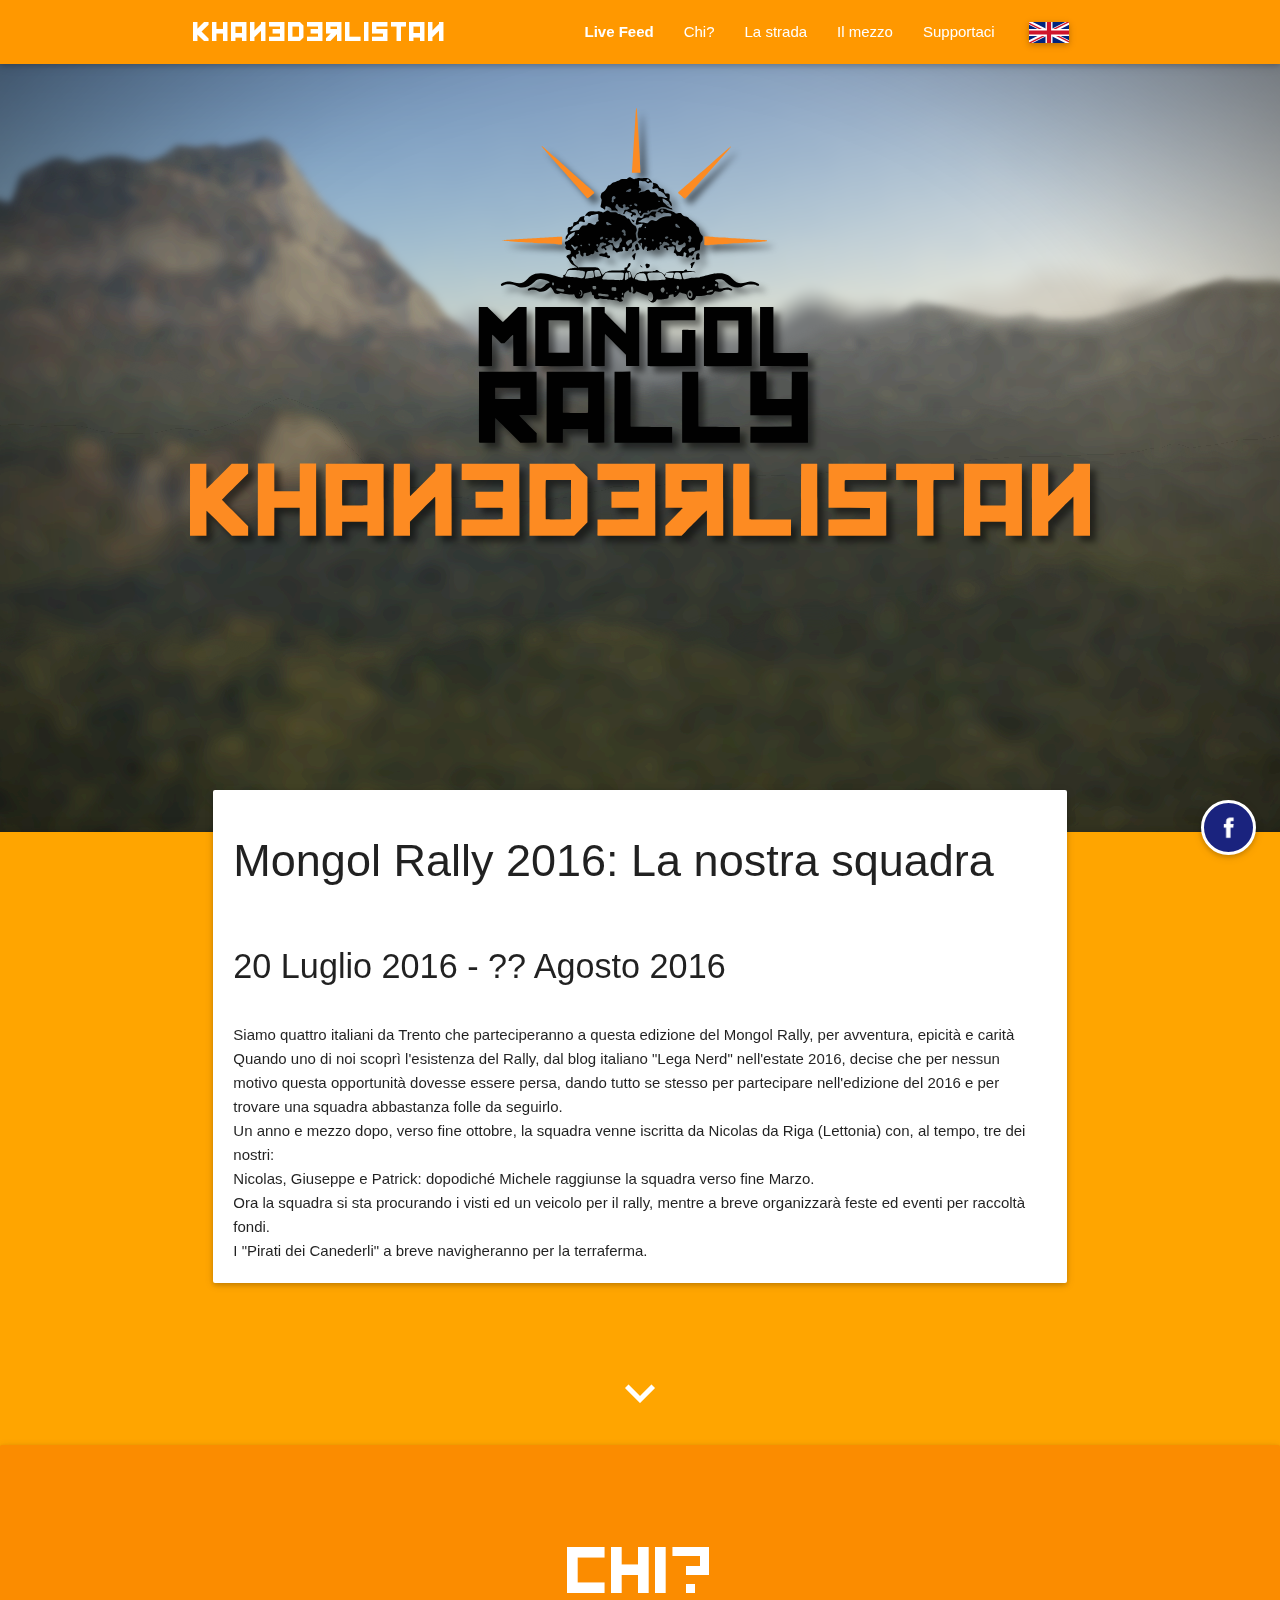
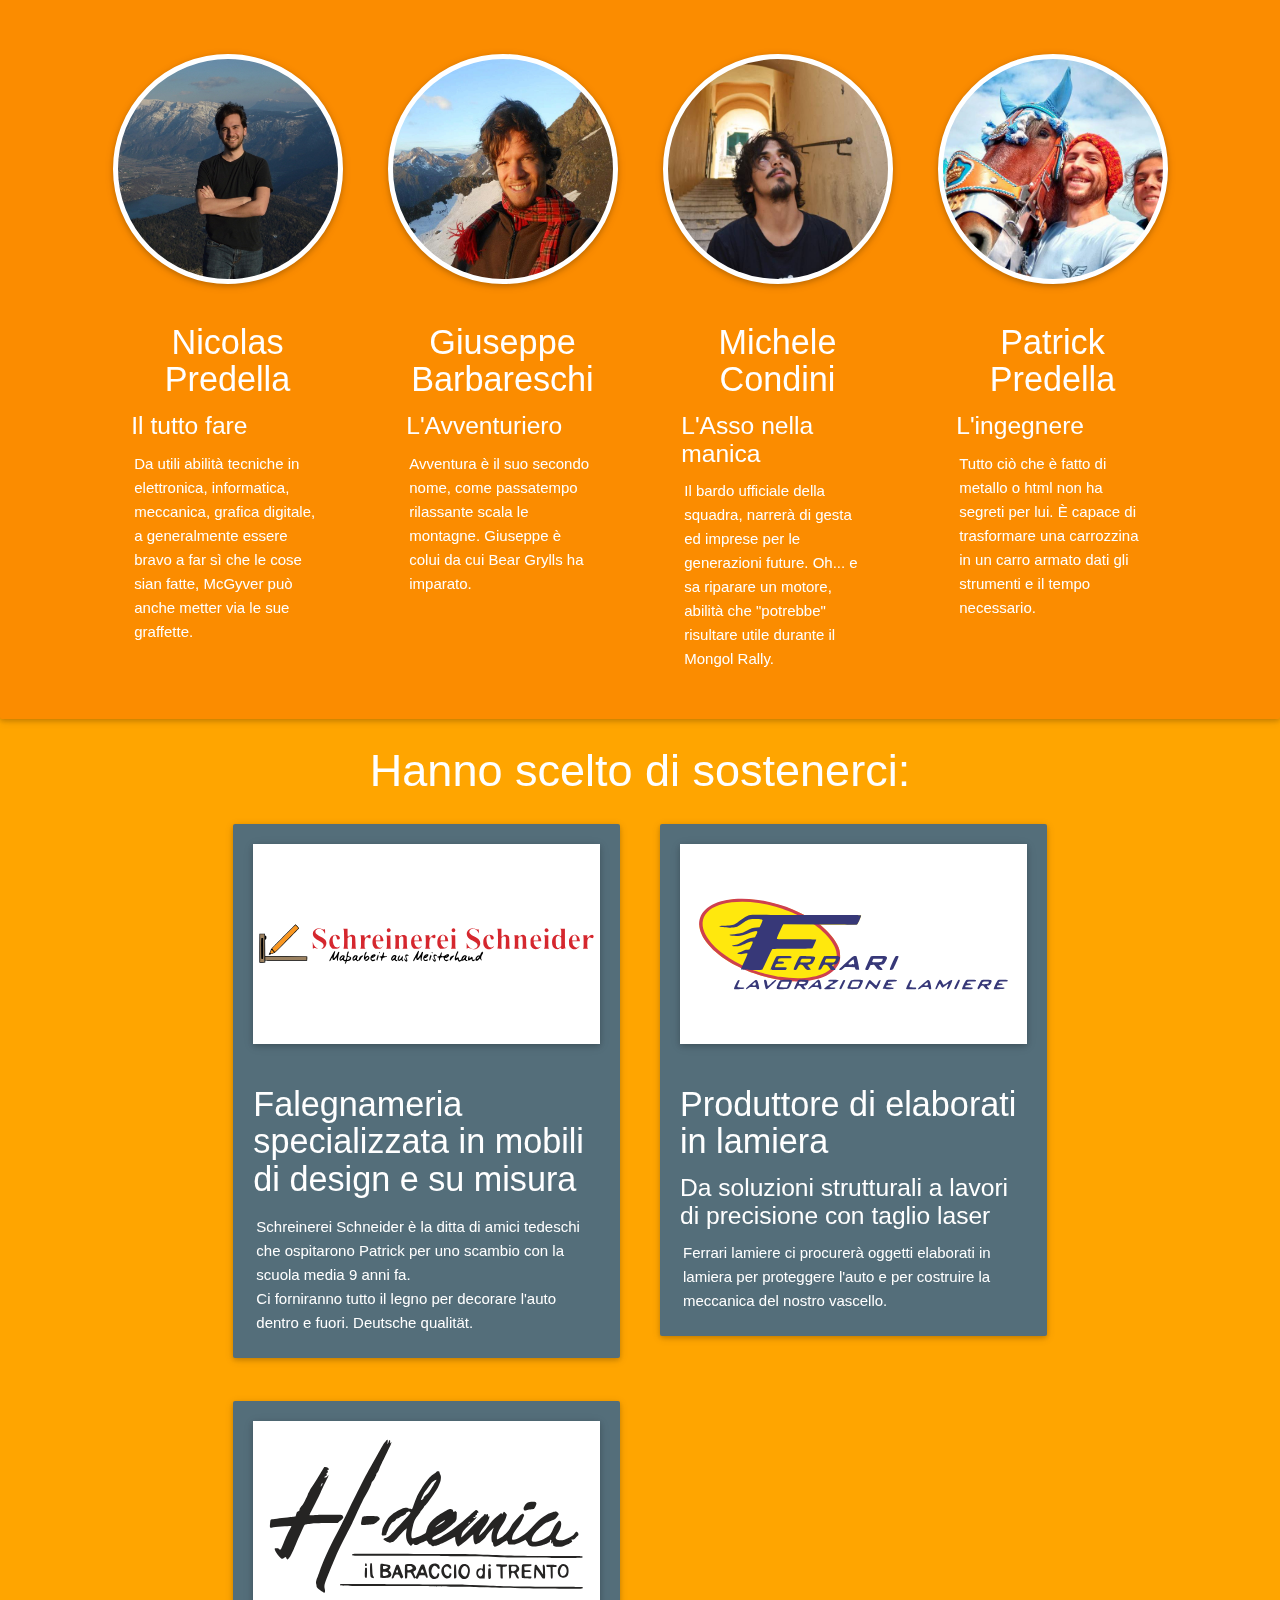
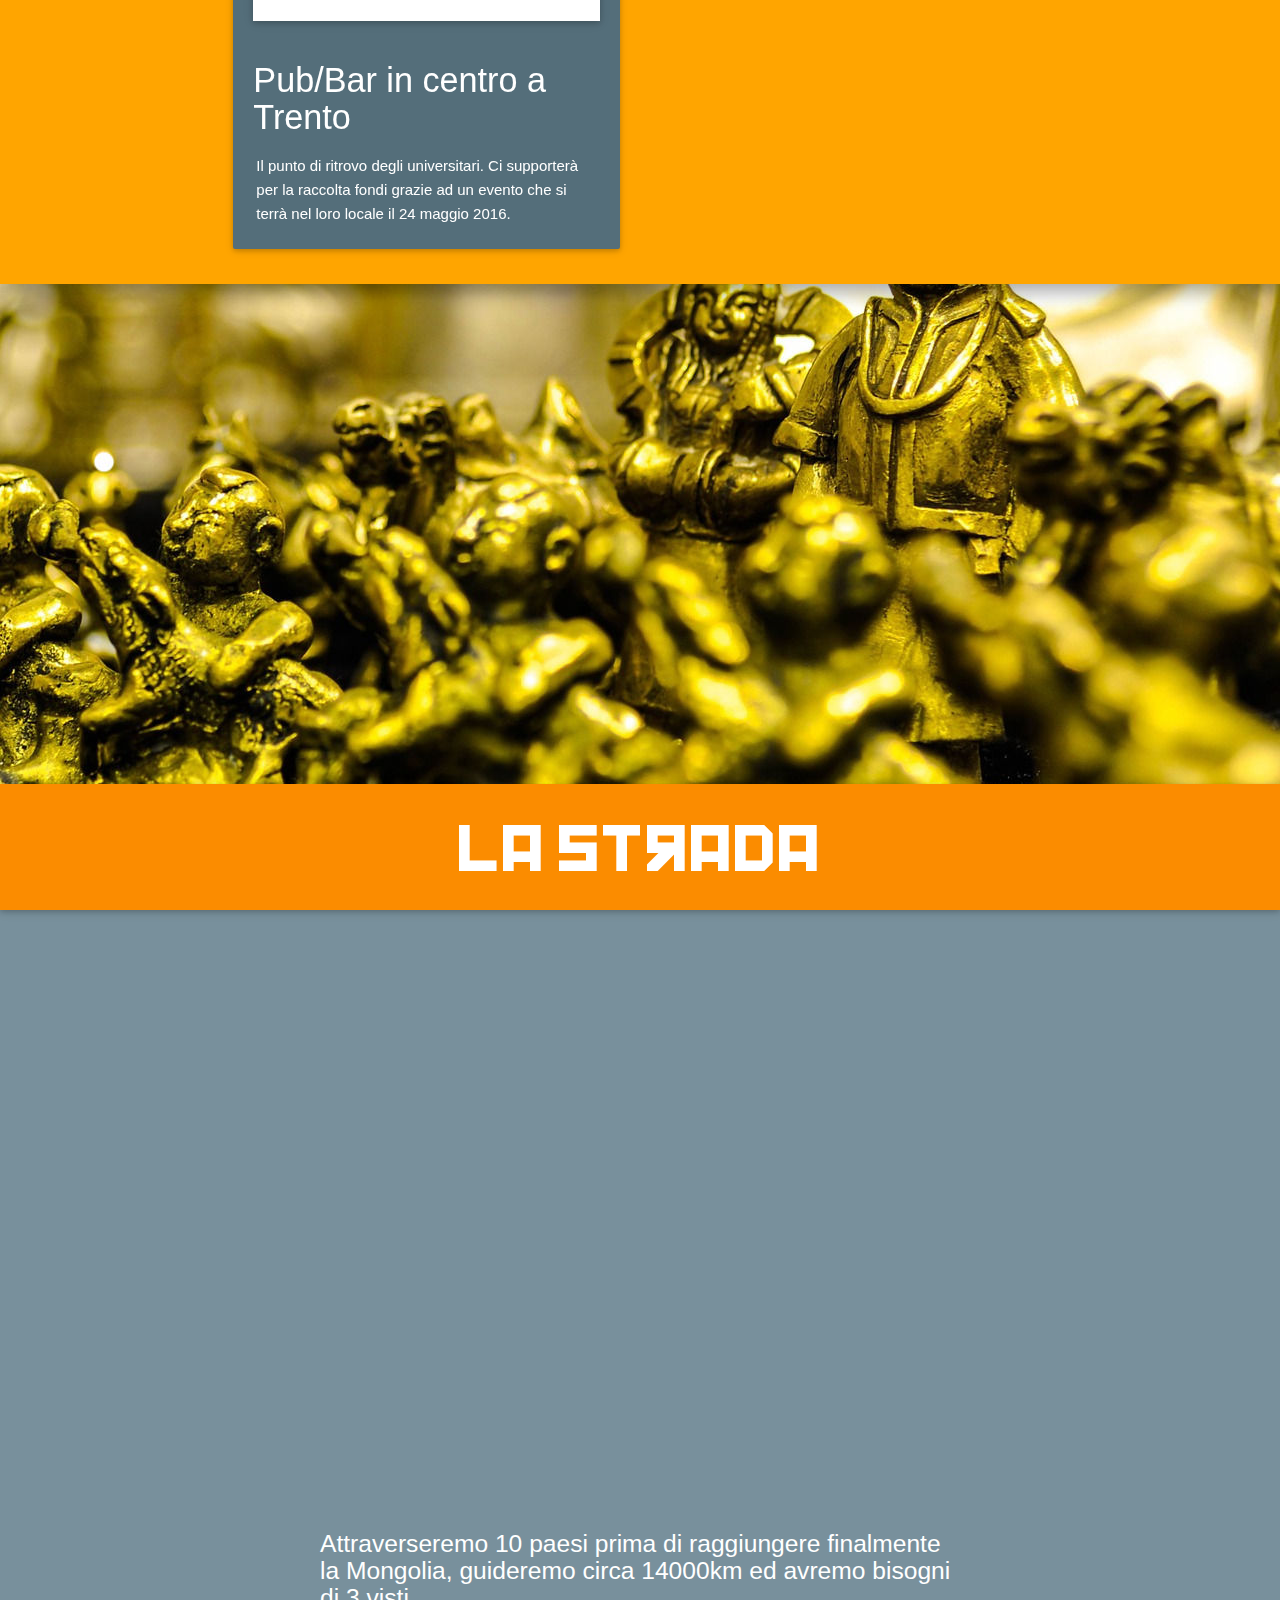
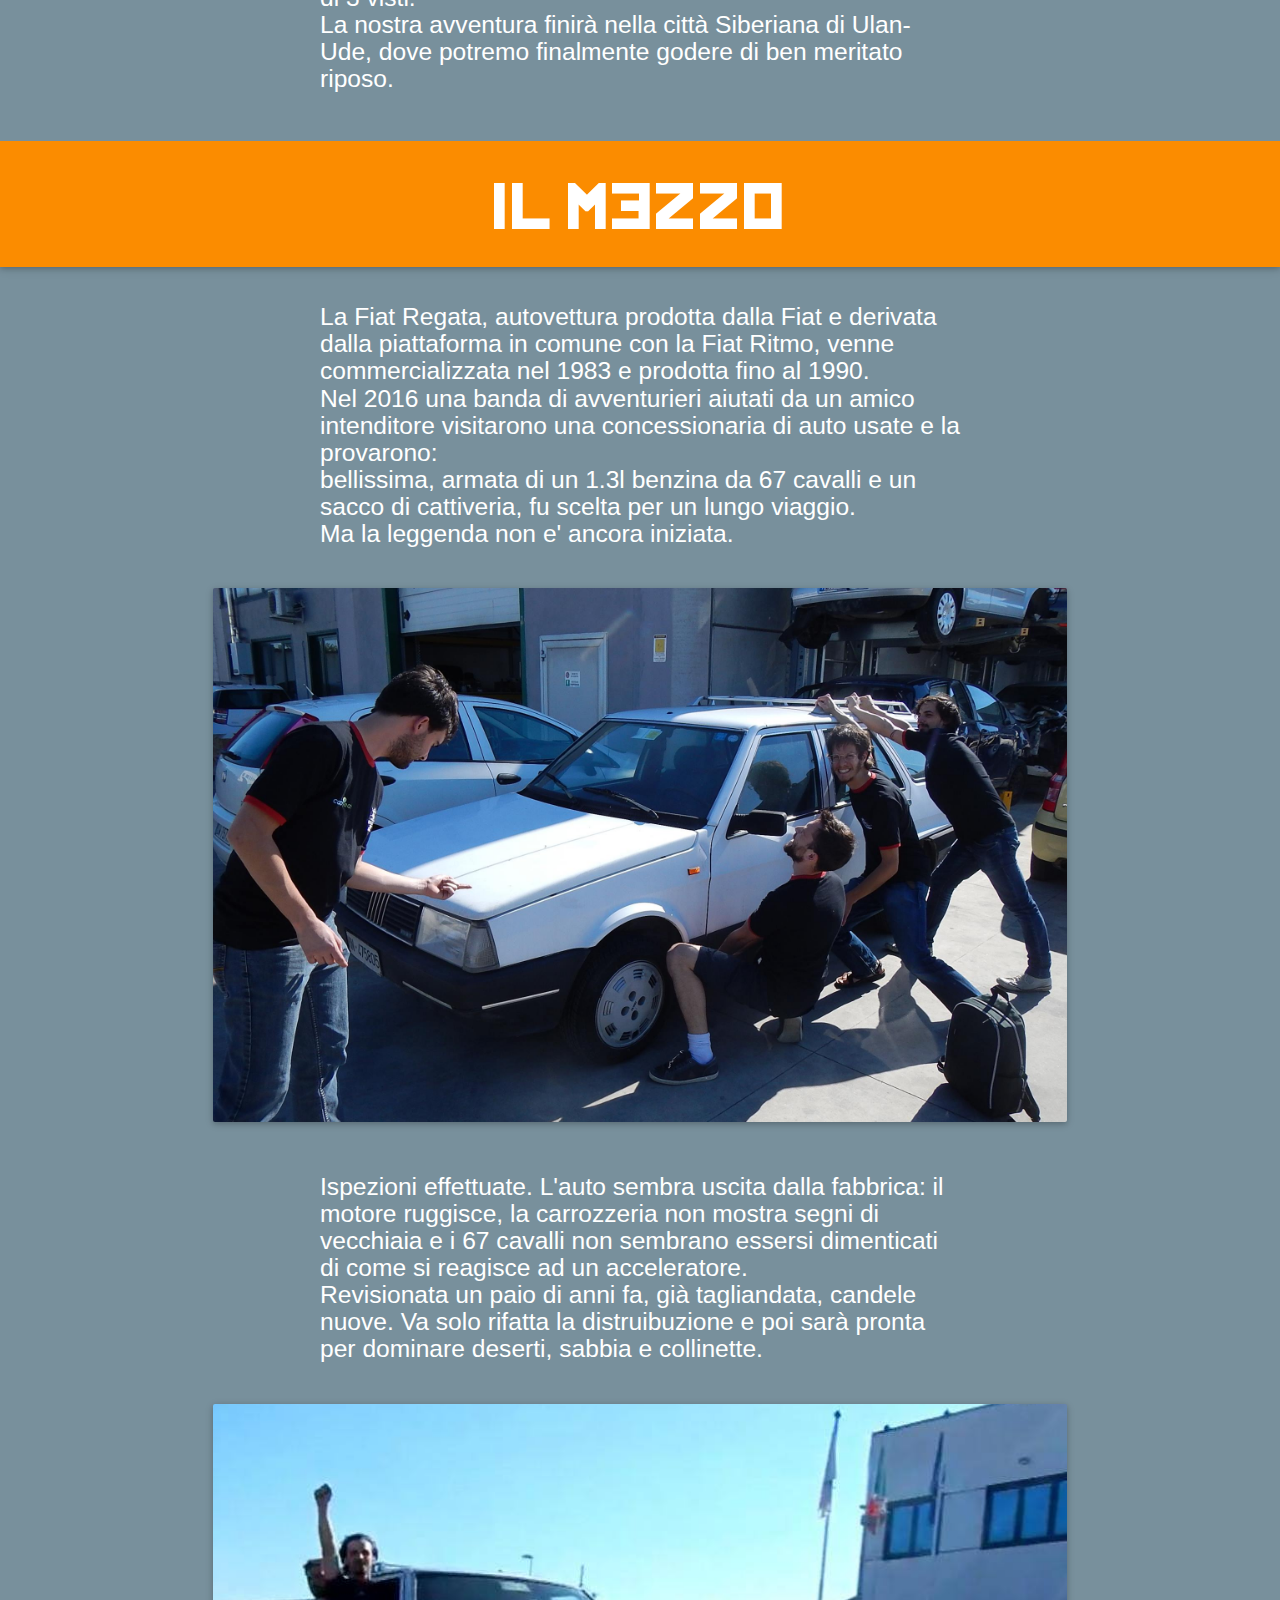
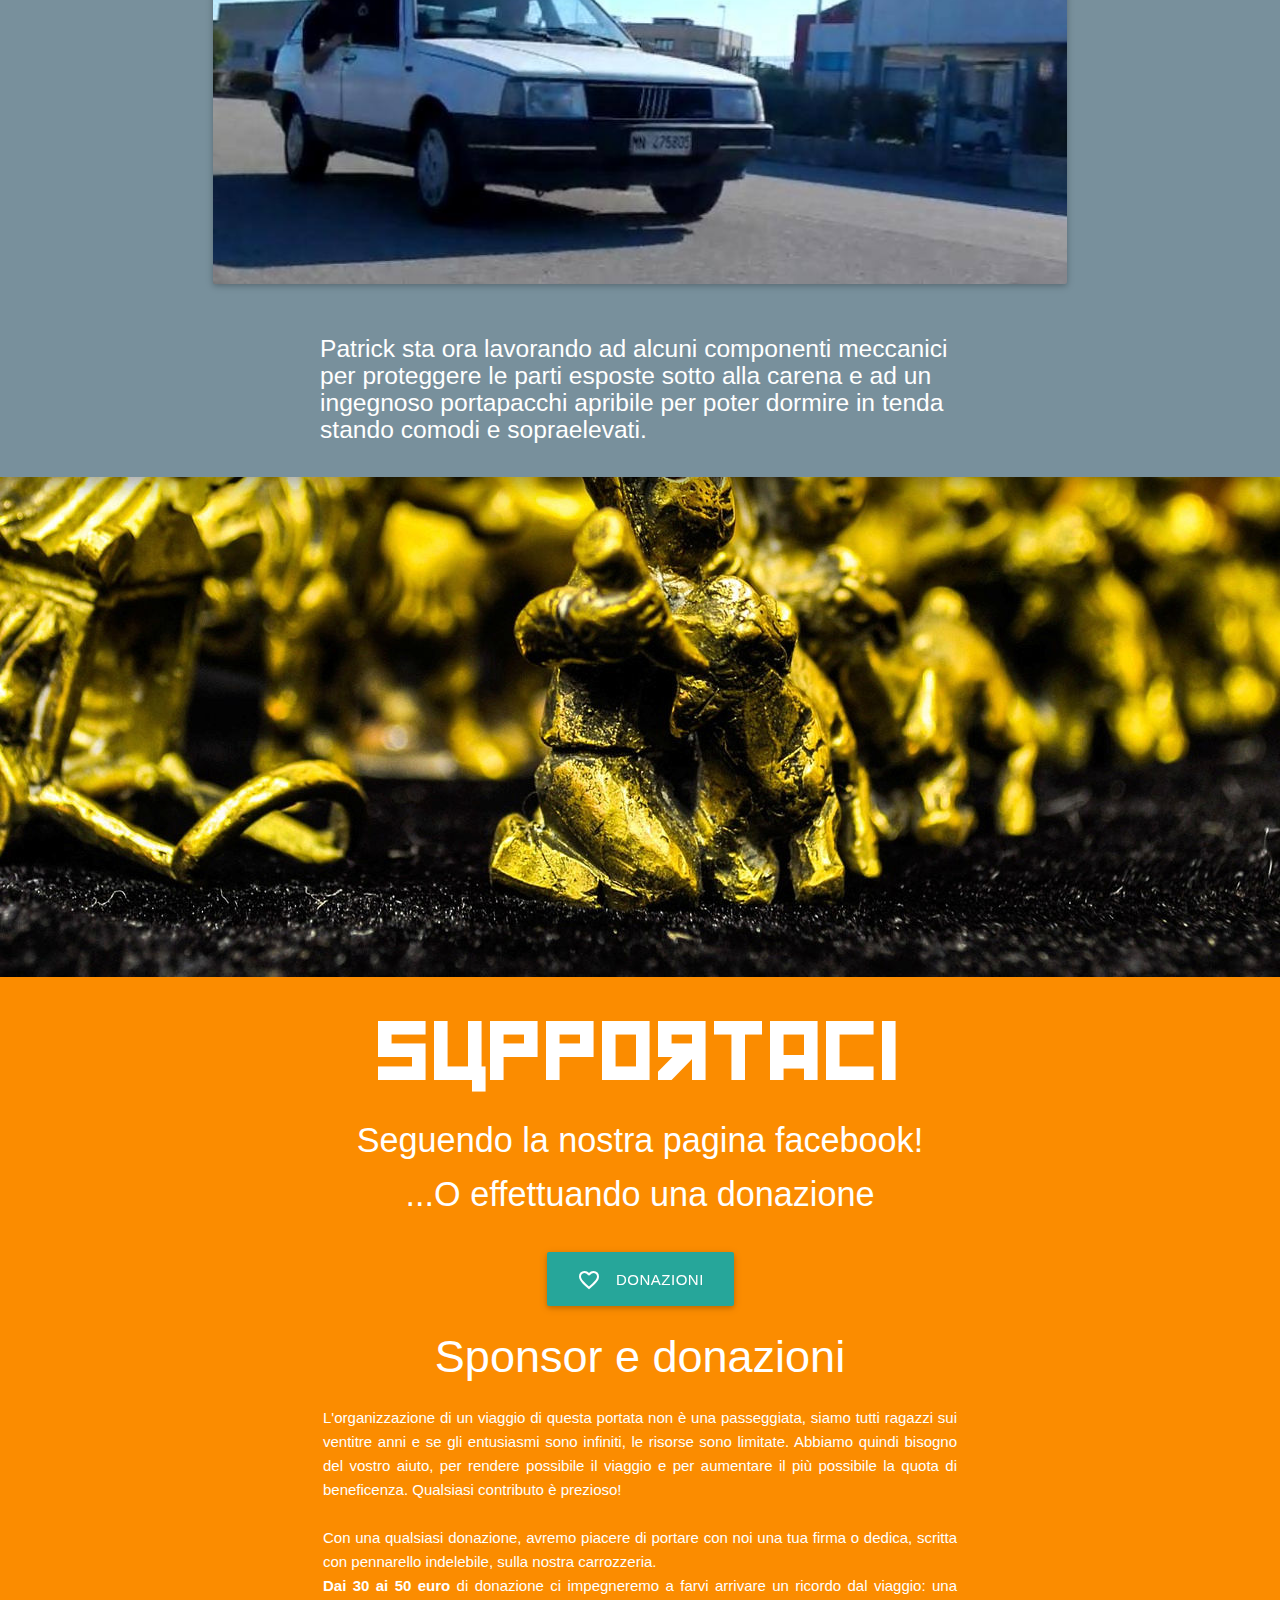
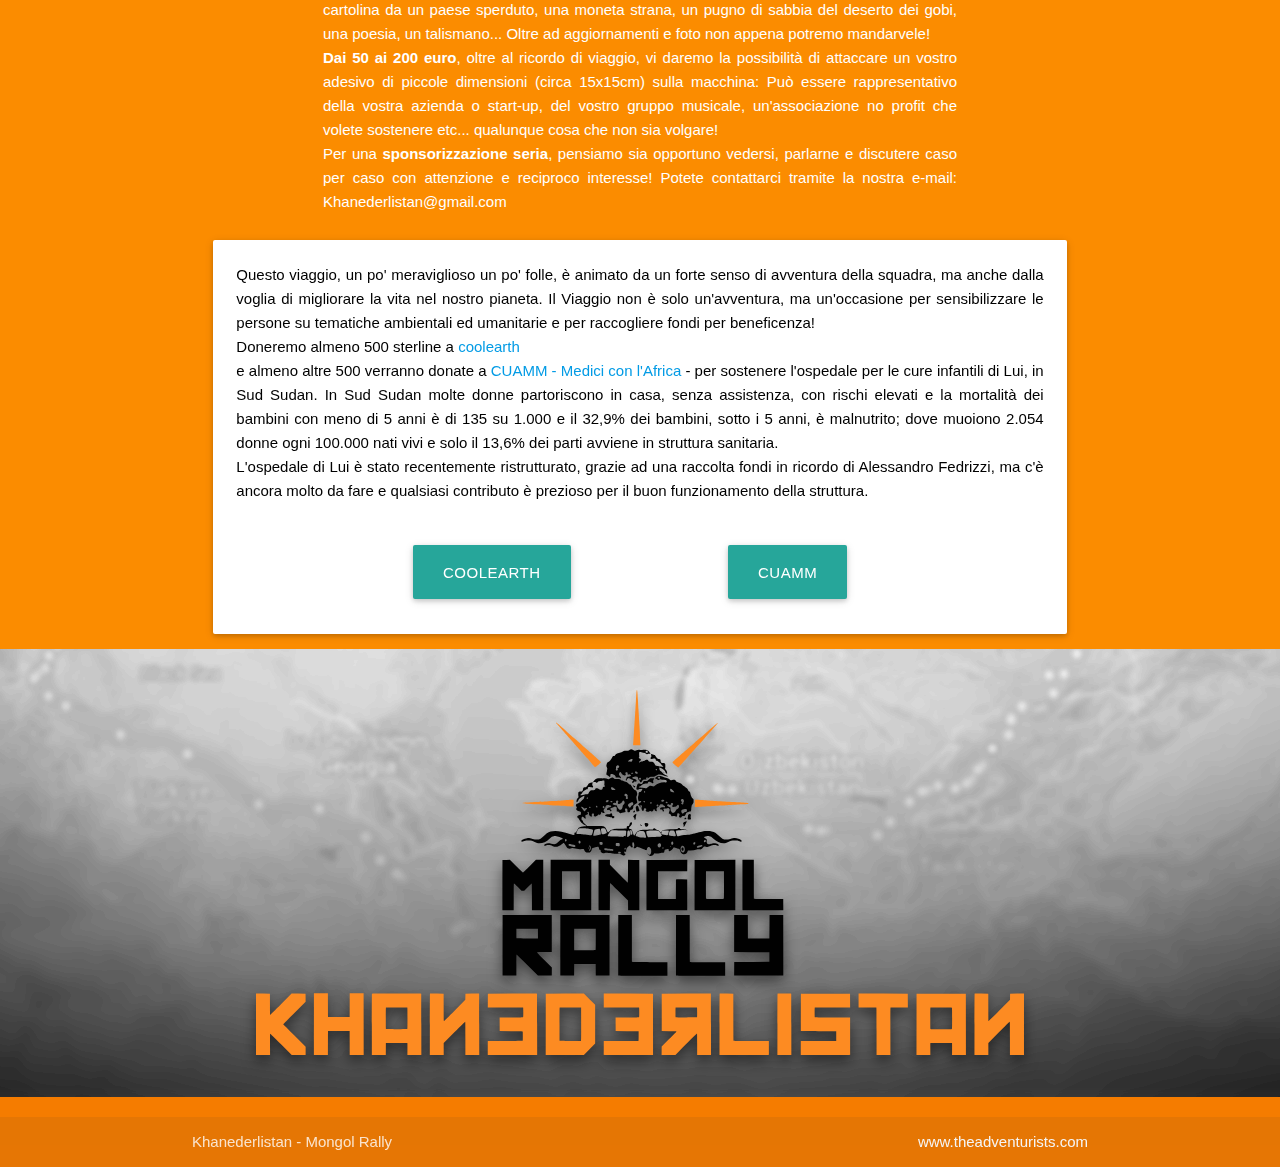
<file: home.html>
<!DOCTYPE html>
<!-- saved from url=(0025)http://khanederlistan.tk/ -->
<html hola_ext_inject="disabled"><head><meta http-equiv="Content-Type" content="text/html; charset=UTF-8">
    <title>Khanederlistan</title>

    <meta name="description" content="Mongol rally, khanederlistan">
    <meta name="keywords" content="Mongol rally,car,journey">
    <meta name="author" content="Khanederlistan team">
    <meta name="google" content="notranslate">
    <link href="./css/icon" rel="stylesheet">
    <link type="text/css" rel="stylesheet" href="./css/style.css">
    <link type="text/css" rel="stylesheet" href="./css/materialize.min.css" media="screen,projection">
    <meta name="viewport" content="width=device-width, initial-scale=1.0">
    <link rel="icon" href="http://khanederlistan.tk/img/favicon.ico">
    <link href="https://fonts.googleapis.com/icon?family=Material+Icons" rel="stylesheet">
  </head>
  <body>
    <div class="navbar-fixed">
      <nav class="top-nav orange">
        <div class="nav-wrapper container">
          <a href="index.html" data-activates="mobile-demo" class="button-collapse"><i class="material-icons">menu</i></a>
          <a href="index.html" class="brand-logo">
            <p class="kremlin bar-logo">Khanederlistan</p>
          </a>

          <ul id="nav-fixed" class="right hide-on-med-and-down">
            <li><a href="index.html" style="font-weight: bold">Live Feed</a></li>
            <li><a href="#who">Chi?</a></li>
            <li><a href="#route">La strada</a></li>
            <li><a href="#car">Il mezzo</a></li>
            <li><a href="#support-us">Supportaci</a></li>
            <li><a href="eng.html" class="center valign-wrapper" style="position: relative">&nbsp;<div class="z-depth-1 flag eng"></div>&nbsp;</a></li>
          </ul>

          <ul class="side-nav orange lighten-1" id="mobile-demo" style="left: -250px;">
            <li><a href="index.html" class="white-text">Live Feed</a></li>
          	<li><a href="#who" class="white-text">Chi?</a></li>
            <li><a href="#route" class="white-text">La strada</a></li>
            <li><a href="#car" class="white-text">Il mezzo</a></li>
            <li><a href="#support-us" class="white-text">Supportaci</a></li>
            <li><a href="eng.html" style="position: relative">&nbsp;<div class="z-depth-1 flag eng" style="position: absolute; top: 1.5em"></div>&nbsp;</a></li>

          </ul>
        </div>
      </nav>
    </div>

    <div class="fixed-action-btn" style="bottom: 45px; right: 24px;">
      <a class="btn-floating btn-large indigo darken-4" style="position:relative; border-style:solid; border-width:3px; border-color:white;" href="http://fb.com/khanederlistan">
          <img src="./img/homepage/facebook-icon.png" style="margin-top:12px" width="50%">
      </a>
    </div>
    <div class="desktop layer-parallax-container">
      <div id="layer-0" class="key-layer" style="transform: translate3d(0px, 0px, 0px);"></div>
      <div id="layer-2" class="key-layer" style="transform: translate3d(0px, 0px, 0px);"></div>
      <div id="layer-3" class="key-layer" style="transform: translate3d(0px, 0px, 0px);"></div>
      <div id="layer-4" class="key-layer" style="transform: translate3d(0px, 0px, 0px);"></div>
      <div id="layer-5" class="key-layer" style="transform: translate3d(0px, 0px, 0px);"></div>
      <div id="layer-logo-shadow" class="key-layer" style="transform: translate3d(0px, -30px, 0px);"></div>
      <div id="layer-6" class="key-layer" style="transform: translate3d(0px, 0px, 0px);"></div>
    </div>

    <div class="mobile parallax-container mongolia-banner">
      <div class="floating-logo"></div>
    </div>

    <div id="what" style="background-color: orange;" class="z-depth-2">
      <div class="row">
        <div class="empty col s0 m2"></div>
        <div class="col s12 m8">
          <div class="card header-card">
            <div class="card-content">
              <h2>Mongol Rally 2016: La nostra squadra</h2>
              <br/><h4>20 Luglio 2016 - ?? Agosto 2016</h4><br/>
              Siamo quattro italiani da Trento che parteciperanno a questa edizione del Mongol Rally, per avventura, epicità e carità<br/>
              Quando uno di noi scoprì l'esistenza del Rally, dal blog italiano "Lega Nerd" nell'estate 2016, decise che per nessun motivo questa opportunità dovesse essere persa, dando tutto se stesso per partecipare nell'edizione del 2016 e per trovare una squadra abbastanza folle da seguirlo.<br/>
              Un anno e mezzo dopo, verso fine ottobre, la squadra venne iscritta da Nicolas da Riga (Lettonia) con, al tempo, tre dei nostri:<br/>
              Nicolas, Giuseppe e Patrick: dopodiché Michele raggiunse la squadra verso fine Marzo.<br/>
              Ora la squadra si sta procurando i visti ed un veicolo per il rally, mentre a breve organizzarà feste ed eventi per raccoltà fondi.<br/>
              I "Pirati dei Canederli" a breve navigheranno per la terraferma.<br/>
            </div>
          </div>
        </div>
      </div>

      <div class="center isolate-1">
        <i class=" material-icons white-text valign medium" style="margin-right:auto; margin-left:auto;">expand_more</i>
      </div>
      <div id="who" class="row orange darken-1 card">
        <div class="col s1 m1 l0 empty "></div>
        <div class="col s10 m10 l12 isolate-3">
          <h1 class="kremlin white-text center">Chi?</h1>
          <div class="row white-text action-buttons-row">
            <div class="col s12 m12 l6">
              <div class="col s12 m6 l6">
                <div class="one-one">
                  <div class="content white circle z-depth-1 valign-wrapper people nicolas"></div>
                </div>
                <div class="container">
                  <h4 class="center">Nicolas Predella</h4>
                  <h5>Il tutto fare</h5>
                  <p>Da utili abilità tecniche in elettronica, informatica, meccanica, grafica digitale, a generalmente essere bravo a far sì che le cose sian fatte, McGyver può anche metter via le sue graffette.</p>
                </div>
              </div>
              <div class="col s12 m6 l6">
                <div class="one-one">
                  <div class="content white circle z-depth-1 valign-wrapper people giuseppe"></div>
                </div>
                <div class="container" style="">
                  <h4 class="center">Giuseppe Barbareschi</h4>
                  <h5>L'Avventuriero</h5>
                  <p>Avventura è il suo secondo nome, come passatempo rilassante scala le montagne. Giuseppe è colui da cui Bear Grylls ha imparato.</p>
                </div>
              </div>
            </div>
            <div class="col s12 m12 l6">
              <div class="col s12 m6 l6">
                <div class="one-one">
                  <div class="content white circle z-depth-1 valign-wrapper people michele"></div>
                </div>
                <div class="container">
                  <h4 class="center">Michele Condini</h4>
                  <h5>L'Asso nella manica</h5>
                  <p>Il bardo ufficiale della squadra, narrerà di gesta ed imprese per le generazioni future. Oh... e sa riparare un motore, abilità che "potrebbe" risultare utile durante il Mongol Rally.</p>
                </div>
              </div>
              <div class="col s12 m6 l6">
                <div class="one-one">
                  <div class="content white circle z-depth-1 valign-wrapper people patrick"></div>
                </div>
                <div class="container">
                  <h4 class="center">Patrick Predella</h4>
                  <h5>L'ingegnere</h5>
                  <p>Tutto ciò che è fatto di metallo o html non ha segreti per lui. È capace di trasformare una carrozzina in un carro armato dati gli strumenti e il tempo necessario.</p>
                </div>
              </div>
            </div>
          </div>
        </div>
      </div>

      <h2 class="title white-text center">Hanno scelto di sostenerci:</h2>
      <div class="row">
        <div class="col empty s0 m0 l2"></div>
        <div class="col s12 m6 l4">
          <div style="padding: 20px; padding-top: 0px;">
            <div class="card blue-grey darken-1 white-text">
              <div class="card-content">
                <a href="http://www.schreinerei-ch-schneider.de/">
                  <div class="hoverable sponsor schneider white z-depth-1"></div>
                </a>
                <br/>
                <h4>Falegnameria specializzata in mobili di design e su misura</h4>
                <p>
                  Schreinerei Schneider è la ditta di amici tedeschi che ospitarono Patrick per uno scambio con la scuola media 9 anni fa.<br/>
                  Ci forniranno tutto il legno per decorare l'auto dentro e fuori. Deutsche qualität.
                </p>
              </div>
            </div>
          </div>
        </div>
        <div class="col s12 m6 l4">
          <div style="padding: 20px; padding-top: 0px;">
            <div class="card blue-grey darken-1 white-text">
              <div class="card-content">
                <a href="http://ferrarilamiere.it/">
                  <div class="hoverable sponsor ferrari white z-depth-1"></div>
                </a>
                <br/><h4>Produttore di elaborati in lamiera</h4>
                <h5>Da soluzioni strutturali a lavori di precisione con taglio laser</h5>
                <p>
                  Ferrari lamiere ci procurerà oggetti elaborati in lamiera per proteggere l'auto e per costruire la meccanica del nostro vascello.
                </p>
              </div>
            </div>
          </div>
        </div>
      </div>
      <div class="row">
        <div class="col empty s0 m0 l2"></div>

        <div class="col s12 m6 l4">
          <div style="padding: 20px; padding-top: 0px;">
            <div class="card blue-grey darken-1 white-text">
              <div class="card-content">
                <a href="https://www.facebook.com/H-demia-317610081745544/">
                  <div class="hoverable sponsor hdemia white z-depth-1"></div>
                </a>
                <br/><h4>Pub/Bar in centro a Trento</h4>
                <p>
                  Il punto di ritrovo degli universitari. Ci supporterà per la raccolta fondi grazie ad un evento che si terrà nel loro locale il 24 maggio 2016.
                </p>
              </div>
            </div>
          </div>
        </div>
      </div>

    </div>

    <div class="desktop parallax-container">
      <div class="parallax"><img src="./img/homepage/chess2.jpg" style="display: block;"></div>
    </div>

    <div class="mobile mobile-image chess2"></div>

    <div class="row" style="margin: 0; position: relative">
      <div style="position: absolute; top: -3em" id="route"></div>
      <div class="col s12">
        <div class="blue-grey white-text lighten-1">
          <div class="row orange darken-1 white-text z-depth-1">
             <div class="empty col s1 m2 l3"></div>
             <div class="col s10 m8 l6">
               <h1 class="kremlin center">La strada</h1>
             </div>
          </div>
          <br/><br/>
          <center>
            <div class="overlay"  ></div>
      		  <div class="google-maps">
        			<iframe src="https://www.google.com/maps/d/embed?mid=zG0WYOOmHTDs.kl5-I19t_ymg" width="600" height="450" frameborder="0" style="border:0"></iframe>
        		</div>
      		</center>
    		    <br/>
            <br/>
          <div class="row" style="position: relative">
            <div class="empty col s1 m2 l3"></div>
            <div class="col s10 m8 l6">
              <h5> Attraverseremo 10 paesi prima di raggiungere finalmente la Mongolia, guideremo circa 14000km ed avremo bisogni di 3 visti.<br/>
              La nostra avventura finirà nella città Siberiana di Ulan-Ude, dove potremo finalmente godere di ben meritato riposo.</h5><br/>
            </div>
            <div style="position: absolute; bottom: 2em" id="car"></div>
          </div>
          <div class="row">
            <div class="empty col s1 m2 l3"></div>
            </div>
          </div>
        </div>
      </div>
    </div>

    <div class="row z-depth-2" style="margin: 0;">
      <div class="col s12">
        <div class="blue-grey white-text lighten-1">
          <div class="row orange darken-1 white-text z-depth-1">
             <div class="empty col s1 m2 l3"></div>
             <div class="col s10 m8 l6">
               <h1 class="kremlin center">Il mezzo</h1>
             </div>
          </div>
          <div class="row">
            <br/>

            <div class="empty col s1 m2 l3"></div>
            <div class="col s10 m8 l6">
              <h5> La Fiat Regata, autovettura prodotta dalla Fiat e derivata dalla piattaforma in comune con la Fiat Ritmo, venne commercializzata nel 1983 e prodotta fino al 1990.<br/>
                Nel 2016 una banda di avventurieri aiutati da un amico intenditore visitarono una concessionaria di auto usate e la provarono:<br/>
                bellissima, armata di un 1.3l benzina da 67 cavalli e un sacco di cattiveria, fu scelta per un lungo viaggio.<br/>
                Ma la leggenda non e' ancora iniziata.<br/>
              </h5>
              <br/>
            </div>
          </div>
          <div class="row">
            <div class="empty col s0 m1 l2"></div>
            <div class="col s12 m10 l8 sixteen-ten card regata-1 photo">
            </div>
          </div>
          <div class="row">
            <br/>
            <div class="empty col s1 m2 l3"></div>
            <div class="col s10 m8 l6">
              <h5>
                Ispezioni effettuate. L'auto sembra uscita dalla fabbrica: il motore ruggisce, la carrozzeria non mostra segni di vecchiaia e i 67 cavalli non sembrano essersi dimenticati di come si reagisce ad un acceleratore.<br/>
                Revisionata un paio di anni fa, già tagliandata, candele nuove. Va solo rifatta la distruibuzione e poi sarà pronta per dominare deserti, sabbia e collinette.<br/>
              </h5>
              <br/>
            </div>
          </div>
          <div class="row">
            <div class="empty col s0 m1 l2"></div>
            <div class="col s12 m10 l8 sixteen-nine card regata-2 photo">
            </div>
          </div>
          <div class="row">
            <br/>
            <div class="empty col s1 m2 l3"></div>
            <div class="col s10 m8 l6">
              <h5>
                Patrick sta ora lavorando ad alcuni componenti meccanici per proteggere le parti esposte sotto alla carena e ad un ingegnoso portapacchi apribile per poter dormire in tenda stando comodi e sopraelevati.
              </h5>
              <br/>
            </div>
          </div>
        </div>
      </div>
    </div>


    <div class="desktop parallax-container">
      <div class="parallax"><img src="./img/homepage/chess1.jpg" style="display: block;"></div>
    </div>

    <div class="mobile mobile-image chess1"></div>

    <div class="row" style="position: relative;">
      <div style="position: absolute; top: -3em" id="support-us"></div>
      <div class="col s12">
        <div class="orange darken-1 white-text">
          <div class="row">
            <div class="empty col s1 m2 l3"></div>
            <div class="row">
              <div class="col s10 m8 l6">
                <div class="center">
                  <h1 class="kremlin support-us">Supportaci</h1>
                  <h4>Seguendo la nostra pagina facebook!</h4>
                  <h4>...O effettuando una donazione</h4>
                  <br/>
                  <a href="https://www.gofundme.com/khanederlistan-tk" class="waves-effect waves-light btn-large"><i class="material-icons left">favorite_border</i>Donazioni</a>
                  <br/>
                  <h2>Sponsor e donazioni</h2>
                  <p style="text-align: justify">
                    L'organizzazione di un viaggio di questa portata non è una passeggiata, siamo tutti ragazzi sui ventitre anni e se gli entusiasmi sono infiniti, le risorse sono limitate. Abbiamo quindi bisogno del vostro aiuto, per rendere possibile il viaggio e per aumentare il più possibile la quota di beneficenza. Qualsiasi contributo è prezioso!<br/><br/>
                    Con una qualsiasi donazione, avremo piacere di portare con noi una tua firma o dedica, scritta con pennarello indelebile, sulla nostra carrozzeria. <br/>
                    <b>Dai 30 ai 50 euro</b> di donazione ci impegneremo a farvi arrivare un ricordo dal viaggio: una cartolina da un paese sperduto, una moneta strana, un pugno di sabbia del deserto dei gobi, una poesia, un talismano... Oltre ad aggiornamenti e foto non appena potremo mandarvele!<br/>
                    <b>Dai 50 ai 200 euro</b>, oltre al ricordo di viaggio, vi daremo la possibilità di attaccare un vostro adesivo di piccole dimensioni (circa 15x15cm) sulla macchina: Può essere rappresentativo della vostra azienda o start-up, del vostro gruppo musicale, un'associazione no profit che volete sostenere etc... qualunque cosa che non sia volgare!<br/>
                    Per una <b>sponsorizzazione seria</b>, pensiamo sia opportuno vedersi, parlarne e discutere caso per caso con attenzione e reciproco interesse! Potete contattarci tramite la nostra e-mail: Khanederlistan@gmail.com</p>
                </div>
              </div>
            </div>
            <div class="row empty"></div>
            <div class="row">
              <div class="empty col s0 m2"></div>
              <div class="col s12 m8">
                <div class="card" >
                  <div class="card-content">
                    <p style="text-align: justify" class="black-text">
                      Questo viaggio, un po' meraviglioso un po' folle, è animato da un forte senso di avventura della squadra, ma anche dalla voglia di migliorare la vita nel nostro pianeta. Il Viaggio non è solo un'avventura, ma un'occasione per sensibilizzare le persone su tematiche ambientali ed umanitarie e per raccogliere fondi per beneficenza!<br/>
                      Doneremo almeno 500 sterline a <a href="https://www.coolearth.org/get-involved/donate/?gclid=CJu5s9zmpcwCFUeeGwodkgQBLg">coolearth</a><br/>
                      e almeno altre 500 verranno donate a <a href=" http://www.mediciconlafrica.org/">CUAMM - Medici con l'Africa</a> - per sostenere l'ospedale per le cure infantili di Lui, in Sud Sudan.  In Sud Sudan molte donne partoriscono in casa, senza assistenza, con rischi elevati e la mortalità dei bambini con meno di 5 anni è di 135 su 1.000 e il 32,9% dei bambini, sotto i 5 anni, è malnutrito; dove muoiono 2.054 donne ogni 100.000 nati vivi e solo il 13,6% dei parti avviene in struttura sanitaria.<br/>
                      L'ospedale di Lui è stato recentemente ristrutturato, grazie ad una raccolta fondi in ricordo di Alessandro Fedrizzi, ma c'è ancora molto da fare e qualsiasi contributo è prezioso per il buon funzionamento della struttura.<br/>
                    </p>
                    <br/>
                    <div class="container">
                      <div class="row center">
                        <div class="col m6 s12 isolate-1">
                          <a href="https://www.coolearth.org/get-involved/donate/?gclid=CJu5s9zmpcwCFUeeGwodkgQBLg" class="waves-effect waves-light btn-large">Coolearth</a>
                        </div>
                        <div class="col m6 s12 isolate-1">
                          <a href="http://www.mediciconlafrica.org/" class="waves-effect waves-light btn-large">CUAMM</a>
                        </div>
                      </div>
                    </div>
                  </div>
                </div>
              </div>
            </div>
          </div>
        </div>
      </div>
    </div>

    <div class="desktop parallax-container" style="height: 35vw; min-height: 400px;">
      <div class="parallax"><img src="./img/homepage/banner_khanederlo_white_bg.png" style="display: block;">
      </div>
        <div class="floating-logo"></div>
    </div>

    <div class="mobile mobile-image khan-bg"><div class="floating-logo"></div></div>

    <footer class="page-footer orange darken-2" style="margin: 0;">
      <div class="footer-copyright">
        <div class="container">
        Khanederlistan - Mongol Rally
        <a class="grey-text text-lighten-4 right" href="http://www.theadventurists.com/">www.theadventurists.com</a>
        </div>
      </div>
    </footer>

    <script type="text/javascript" src="./js/jquery-2.1.1.min.js"></script>
    <script type="text/javascript" src="./js/materialize.min.js"></script>
    <script type="text/javascript" src="./js/jquery.mousewheel.min.js"></script>
    <script type="text/javascript" src="./js/jquery.simplr.smoothscroll.min.js"></script>
    <script>
      $(".desktop").hide();
      $(".mobile").hide();
      $(".button-collapse").sideNav();
      $(document).ready(function(){
        $('.parallax').parallax();
      });
      $( window ).scroll(function() {
        var dist = $(window).scrollTop();
        if(dist<1000){
        $( "#layer-0" ).css( "transform", "translate3d(0px," + -4/14*dist + "px,0px)" );
        $( "#layer-2" ).css( "transform", "translate3d(0px," + -5/14*dist + "px,0px)" );
        $( "#layer-3" ).css( "transform", "translate3d(0px," + -6/14*dist + "px,0px)" );
        $( "#layer-4" ).css( "transform", "translate3d(0px," + -7/14*dist + "px,0px)" );
        $( "#layer-5" ).css( "transform", "translate3d(0px," + -8/14*dist + "px,0px)" );
        $( "#layer-logo-shadow" ).css( "transform", "translate3d(0px," + (-10/14*dist-30) + "px,0px)" );
        $( "#layer-6" ).css( "transform", "translate3d(0px," + -11/14*dist + "px,0px)" );
        }
      });

      $(function () {
        $.srSmoothscroll({
          // defaults
          step: 55,
          speed: 400,
          ease: 'swing',
          target: $('body'),
          container: $(window)
        })
      });

      var isMobile = {
        Android: function() {
            return navigator.userAgent.match(/Android/i);
        },
        BlackBerry: function() {
            return navigator.userAgent.match(/BlackBerry/i);
        },
        iOS: function() {
            return navigator.userAgent.match(/iPhone|iPad|iPod/i);
        },
        Opera: function() {
            return navigator.userAgent.match(/Opera Mini/i);
        },
        Windows: function() {
            return navigator.userAgent.match(/IEMobile/i);
        },
        any: function() {
            return (isMobile.Android() || isMobile.BlackBerry() || isMobile.iOS() || isMobile.Opera() || isMobile.Windows());
        }
    };

    if(isMobile.any()) {
      $(".mobile").show();
    } else {
      $(".desktop").show();
    };
    </script><div class="drag-target" style="left: 0px; touch-action: pan-y; -webkit-user-drag: none; -webkit-tap-highlight-color: rgba(0, 0, 0, 0);"></div>


<div class="hiddendiv common"></div></body></html>
</file>
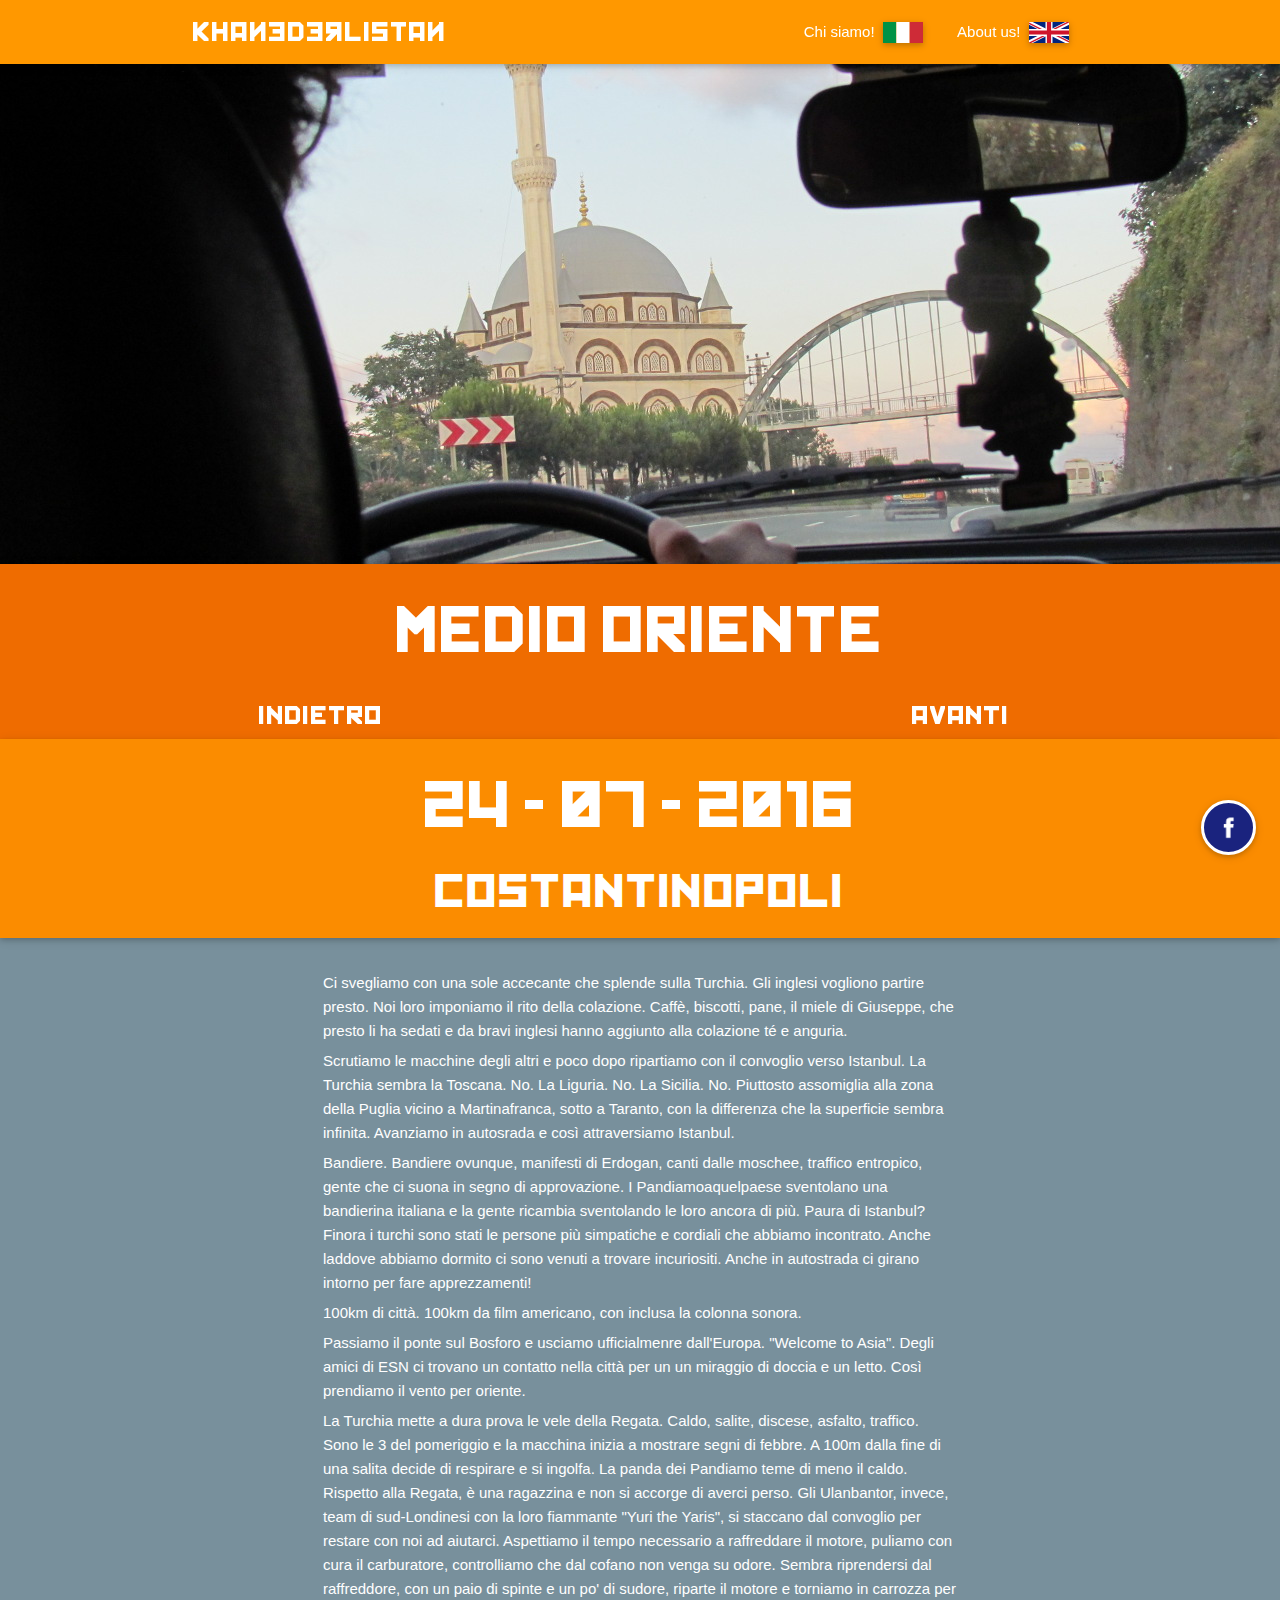
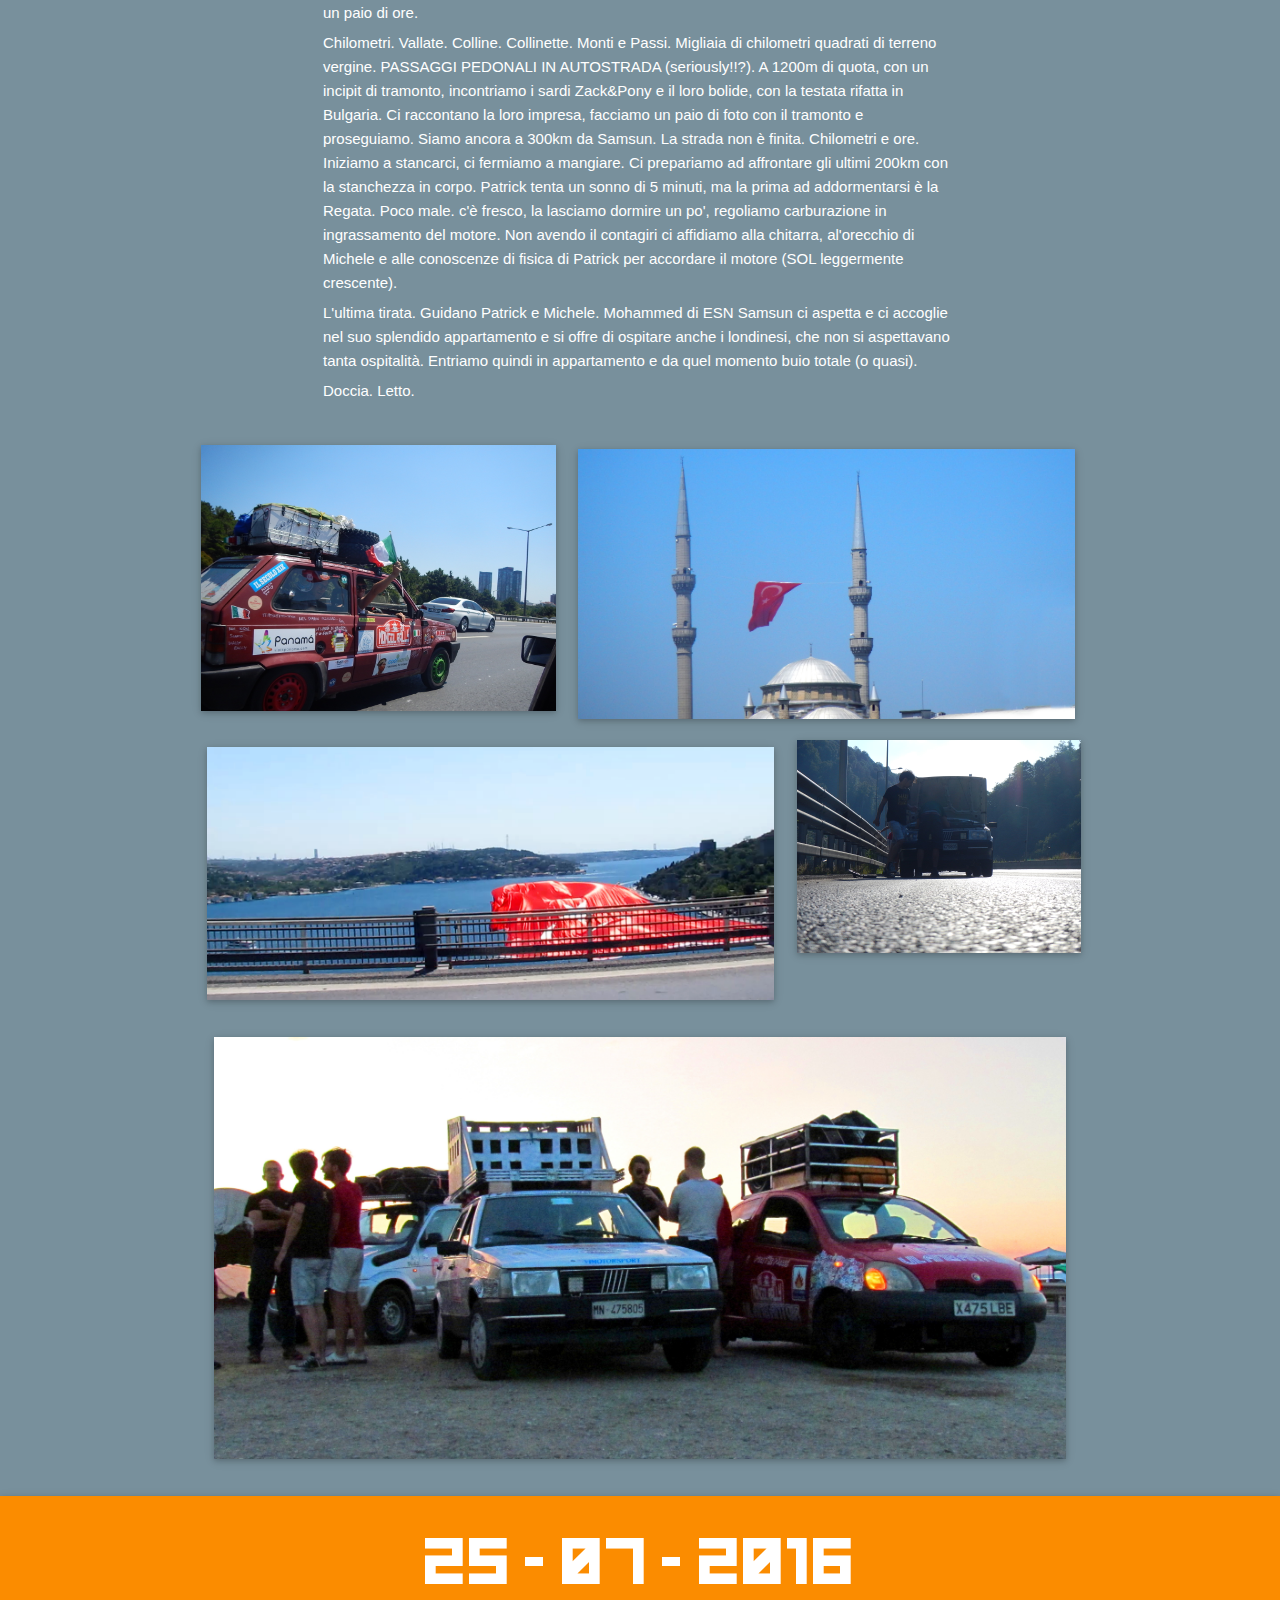
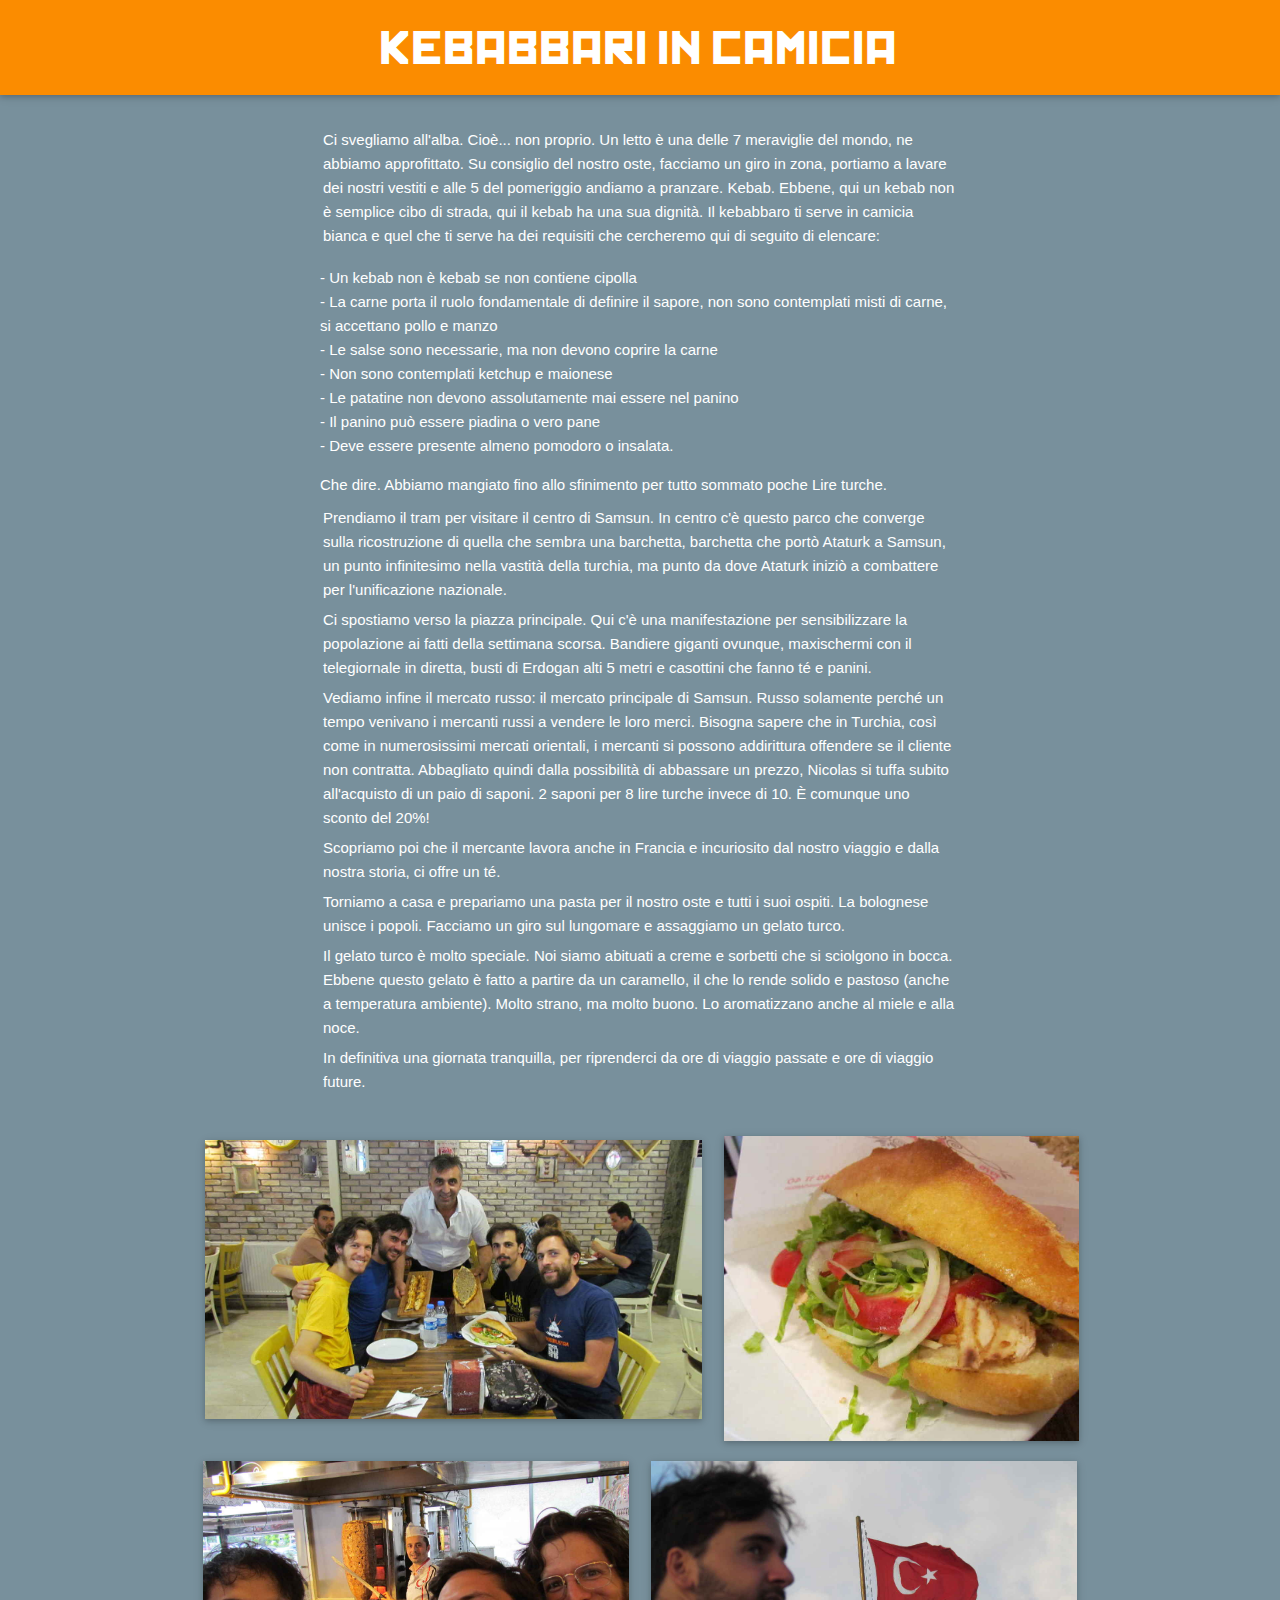
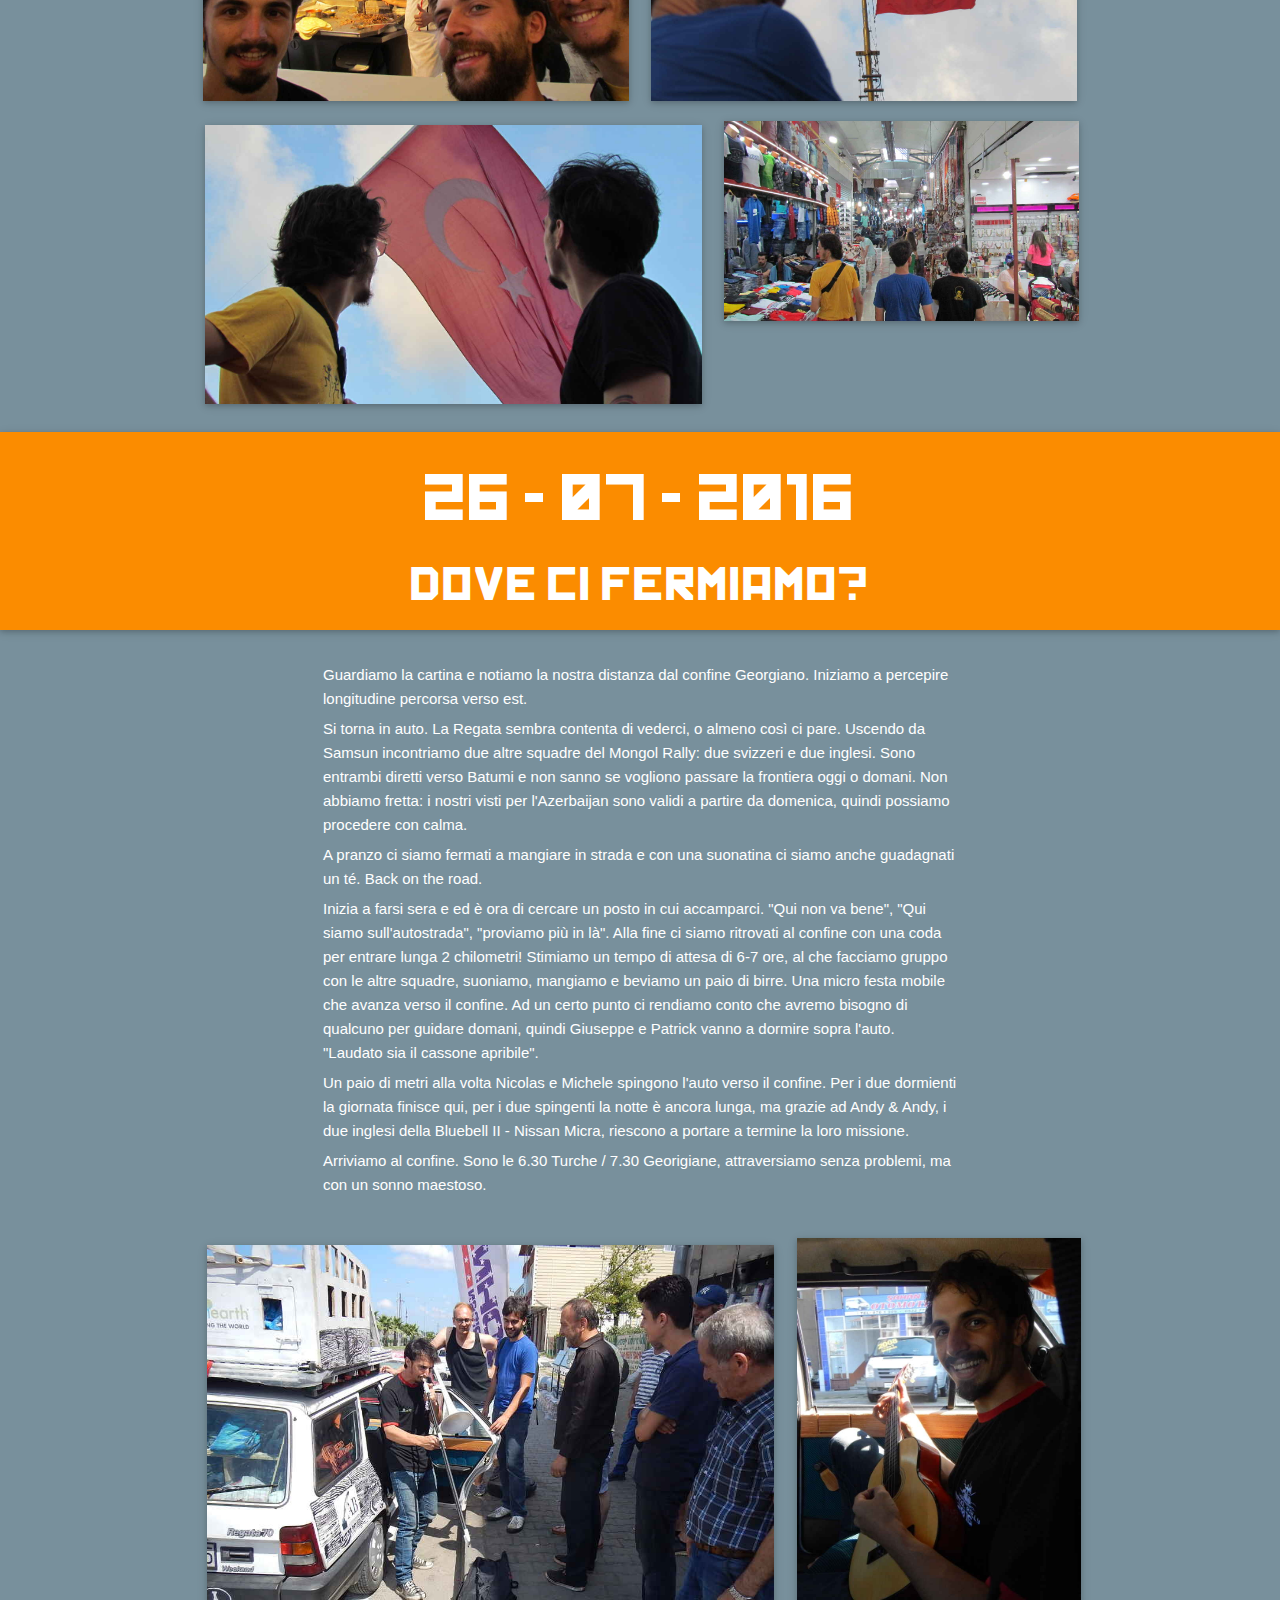
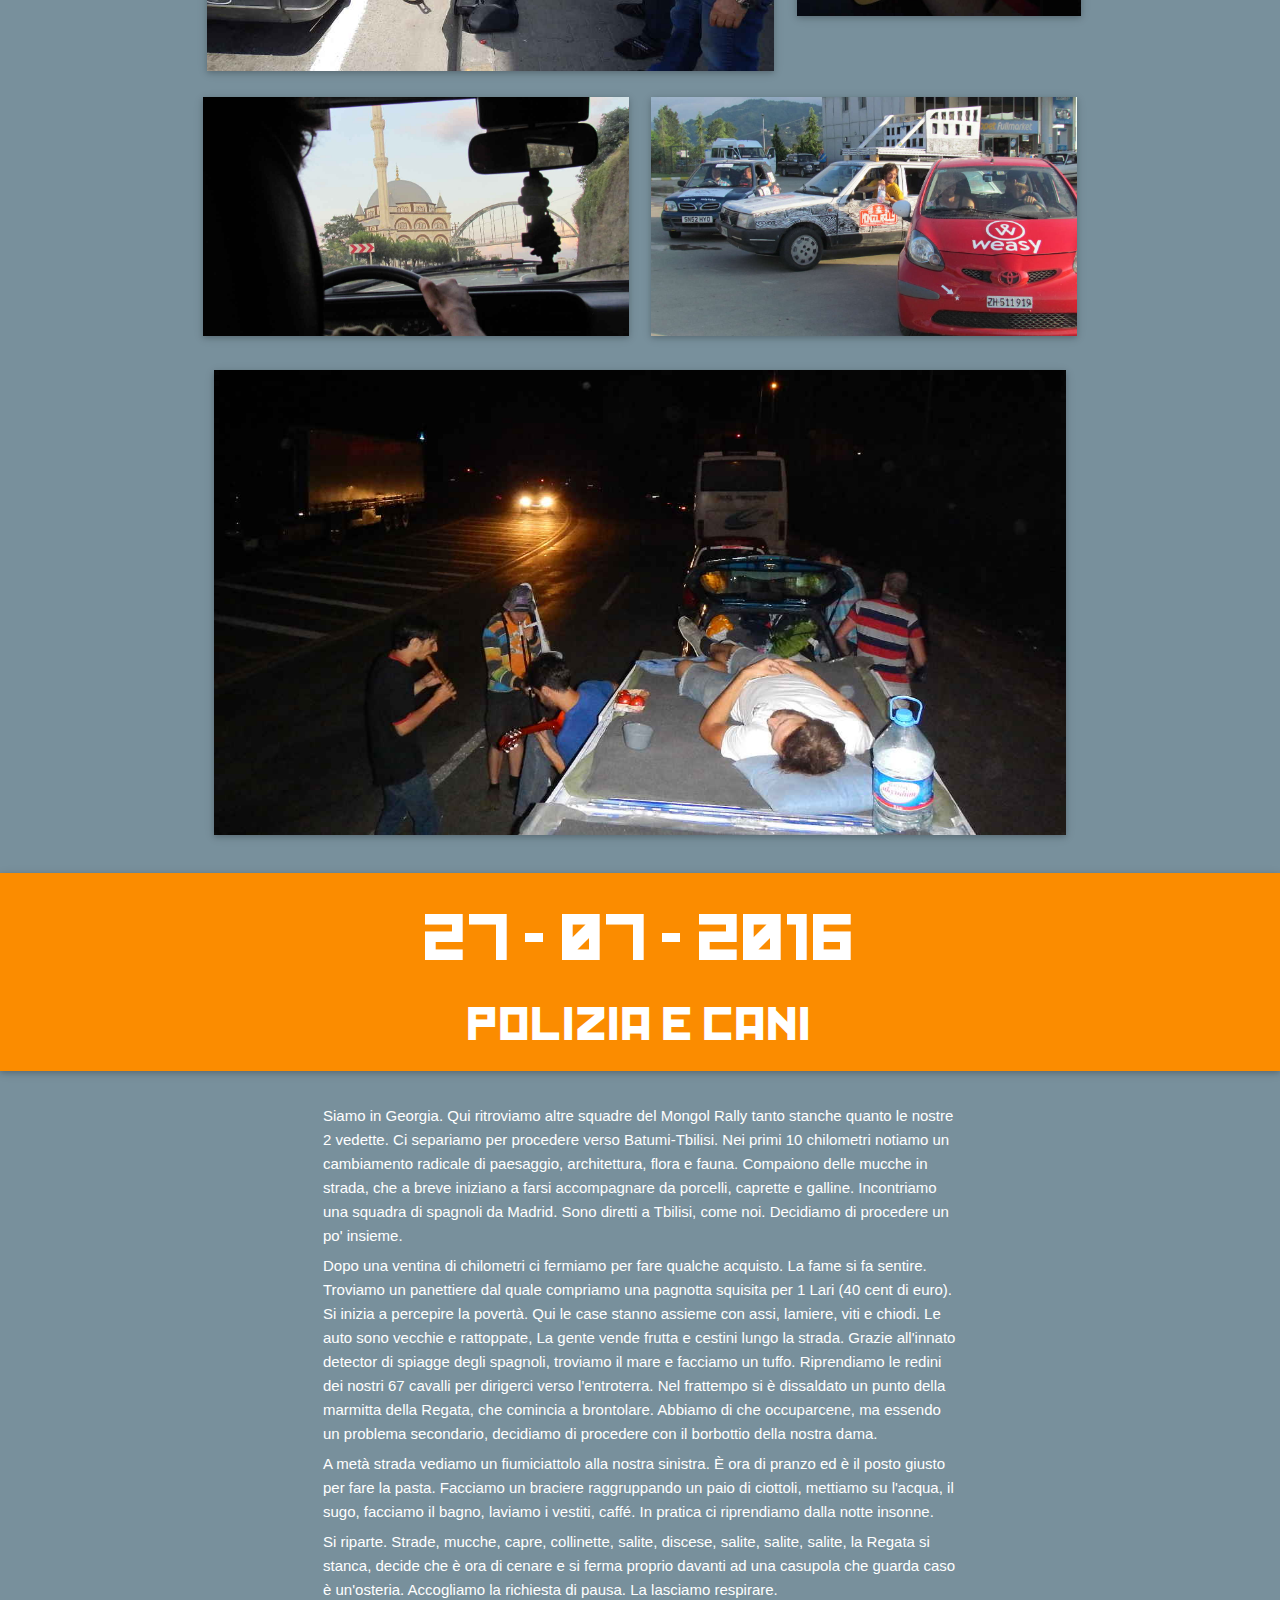
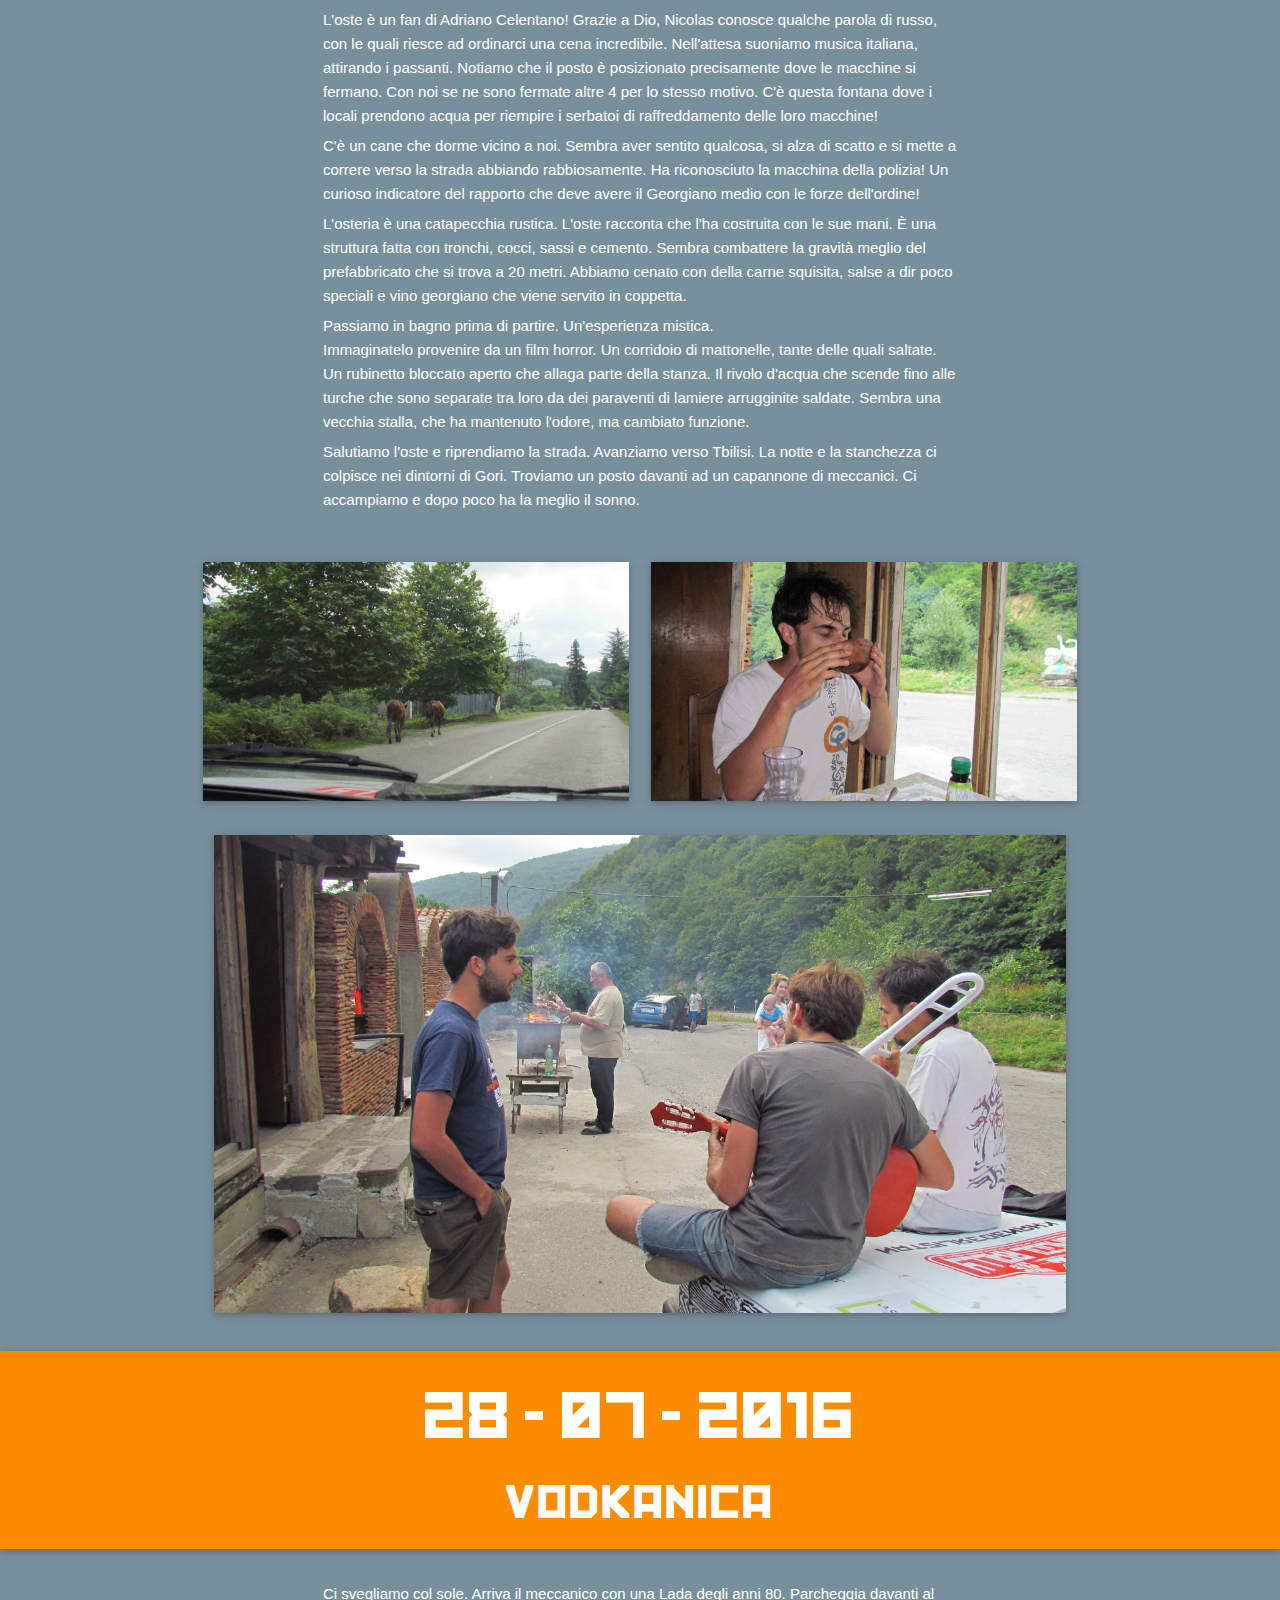
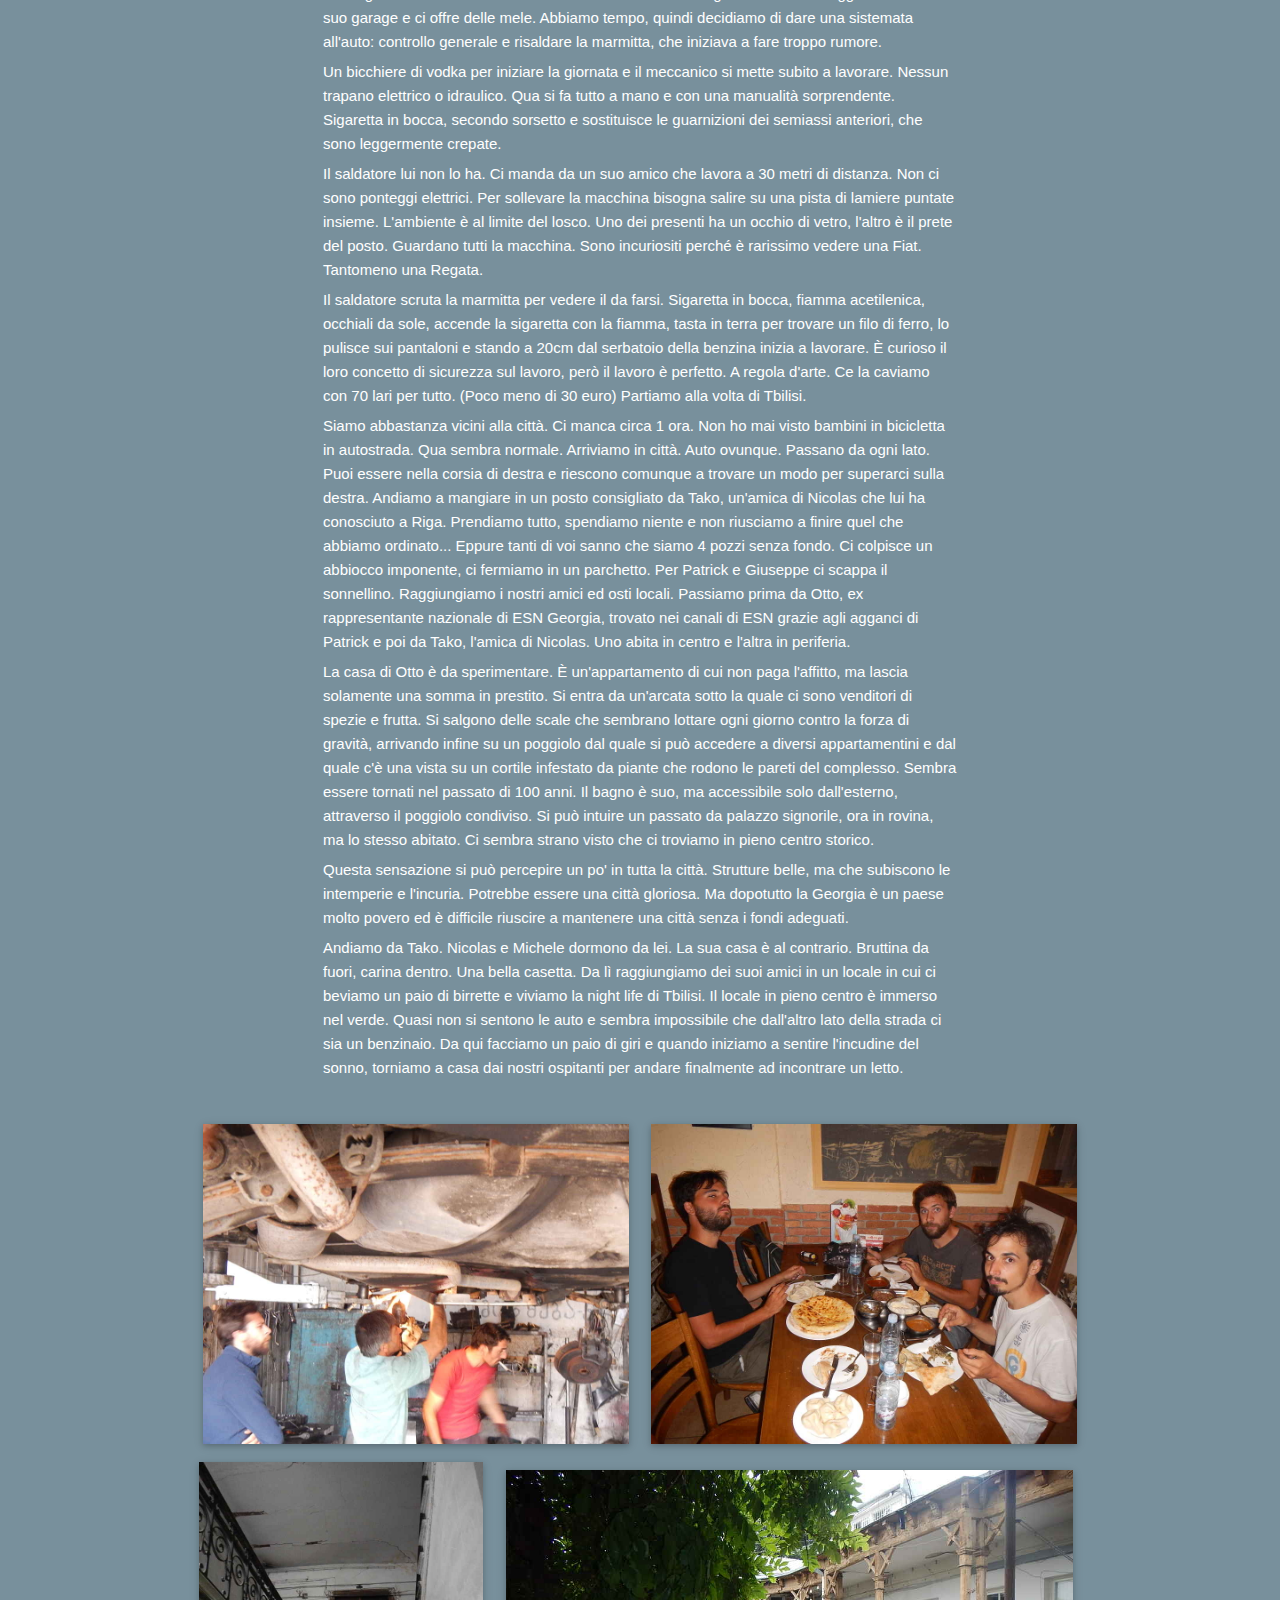
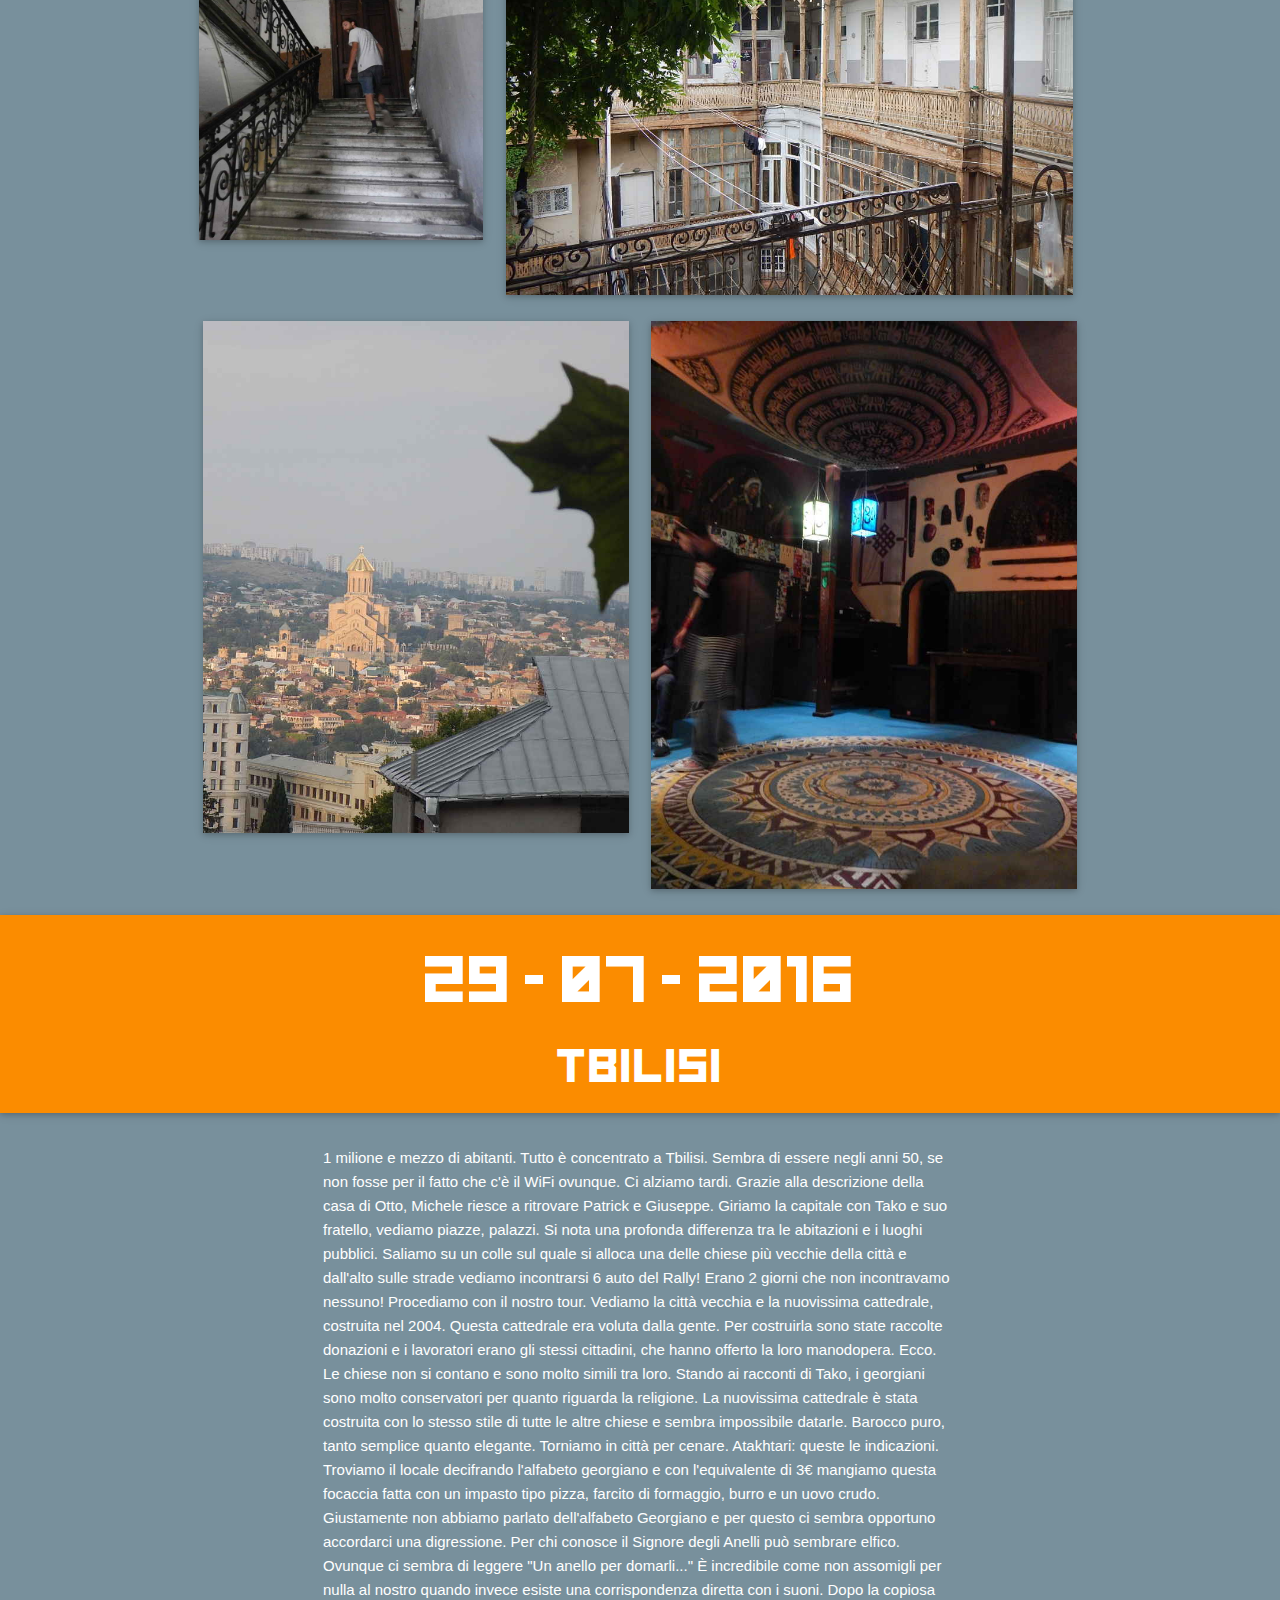
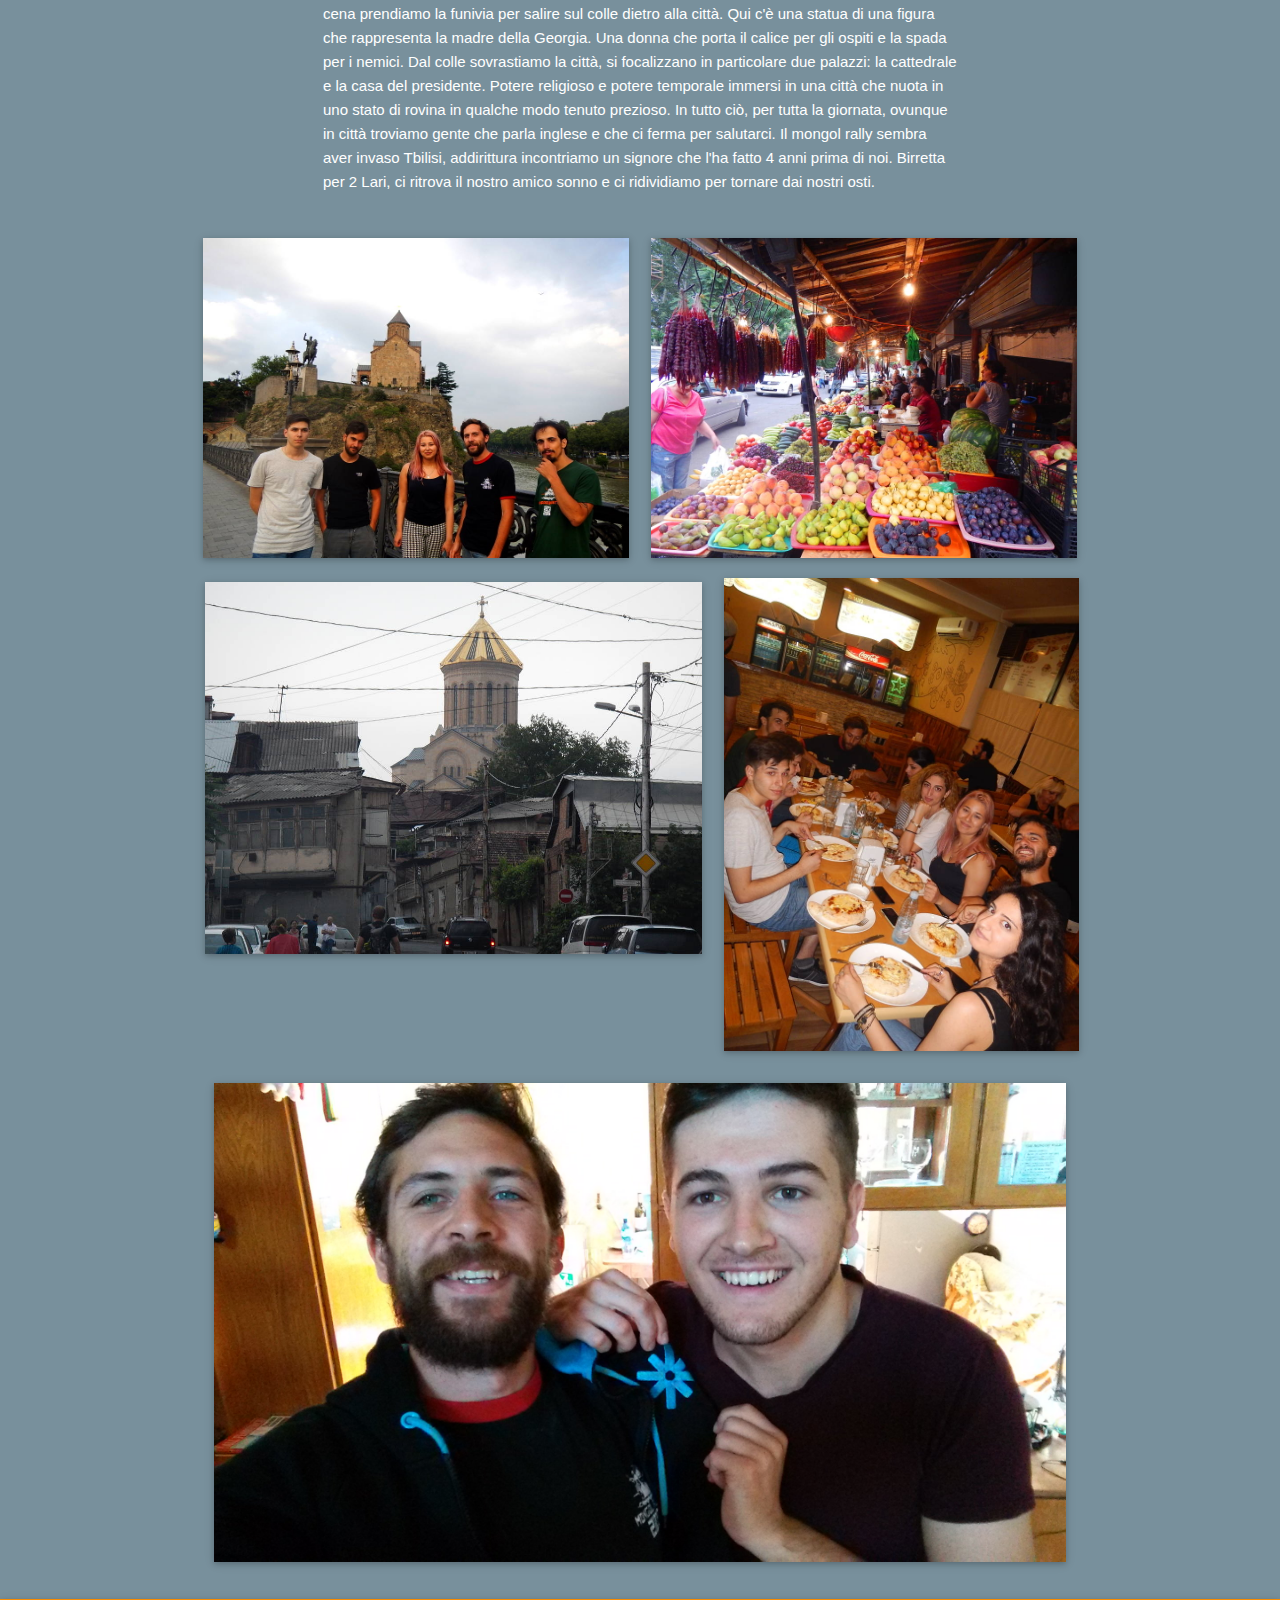
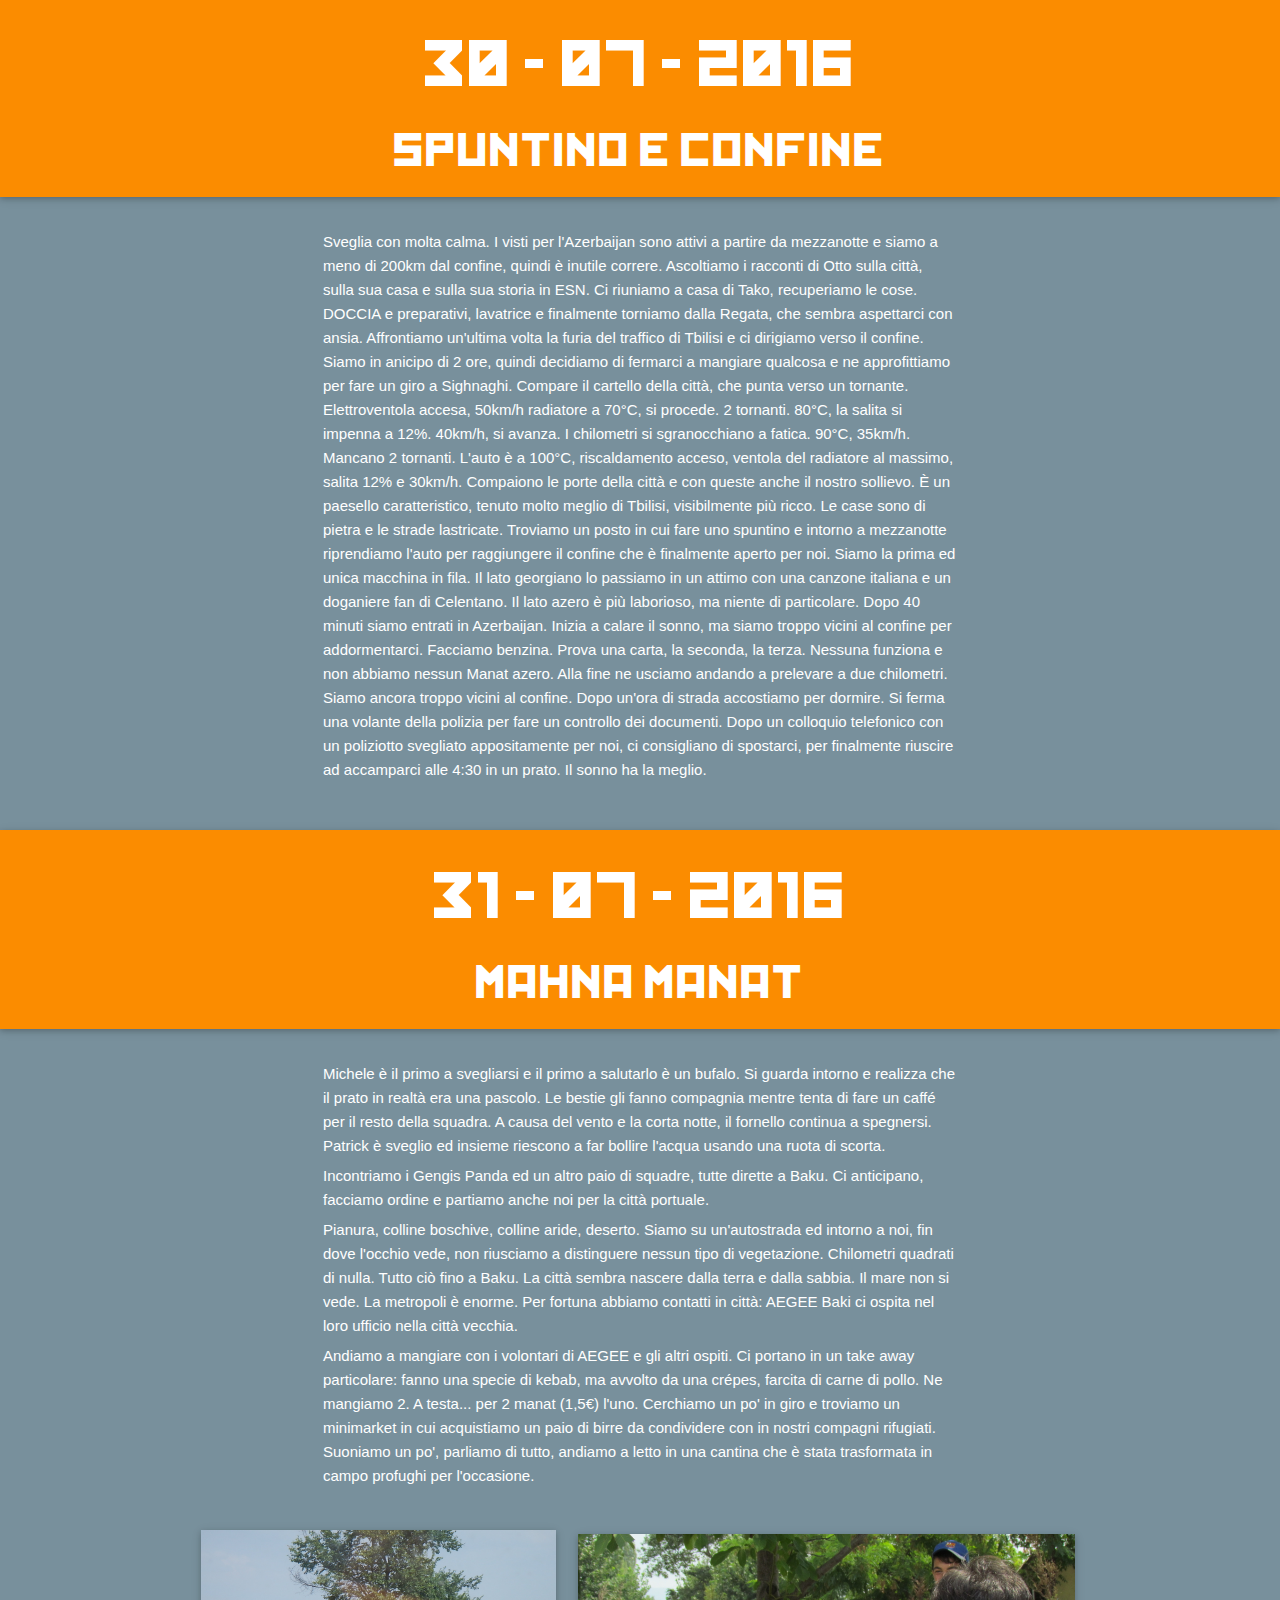
<file: medioriente.html>
<!DOCTYPE html>
<!-- saved from url=(0025)http://khanederlistan.tk/ -->
<html hola_ext_inject="disabled"><head><meta http-equiv="Content-Type" content="text/html; charset=UTF-8">
    <title>Khanederlistan</title>

    <meta name="description" content="Mongol rally, khanederlistan">
    <meta name="keywords" content="Mongol rally,car,journey">
    <meta name="author" content="Khanederlistan team">
    <meta name="google" content="notranslate">
    <link href="./css/icon" rel="stylesheet">
    <link type="text/css" rel="stylesheet" href="./css/style.css">
    <link type="text/css" rel="stylesheet" href="./css/materialize.min.css" media="screen,projection">
    <meta name="viewport" content="width=device-width, initial-scale=1.0">
    <link rel="icon" href="http://khanederlistan.tk/img/favicon.ico">
    <link href="https://fonts.googleapis.com/icon?family=Material+Icons" rel="stylesheet">
  </head>
  <body>
    <div class="navbar-fixed">
      <nav class="top-nav orange">
        <div class="nav-wrapper container">
          <a href="index.html" data-activates="mobile-demo" class="button-collapse"><i class="material-icons">menu</i></a>
          <a href="index.html" class="brand-logo">
            <p class="kremlin bar-logo">Khanederlistan</p>
          </a>

          <ul id="nav-fixed" class="right hide-on-med-and-down">
            <li><a href="home.html" class="center valign-wrapper" style="position: relative">Chi siamo! &nbsp;<div class="z-depth-1 flag ita"></div>&nbsp;</a></li>
            <li><a href="eng.html" class="center valign-wrapper" style="position: relative">About us! &nbsp;<div class="z-depth-1 flag eng"></div>&nbsp;</a></li>
          </ul>

          <ul class="side-nav orange lighten-1" id="mobile-demo" style="left: -250px;">
            <li><a href="home.html" style="position: relative">Chi siamo! &nbsp;<div class="z-depth-1 flag ita" style="position: absolute; top: 1.5em"></div>&nbsp;</a></li>
            <li><a href="eng.html" style="position: relative">About us! &nbsp;<div class="z-depth-1 flag eng" style="position: absolute; top: 1.5em"></div>&nbsp;</a></li>
          </ul>
        </div>
      </nav>
    </div>

    <div class="fixed-action-btn" style="bottom: 45px; right: 24px;">
      <a class="btn-floating btn-large indigo darken-4" style="position:relative; border-style:solid; border-width:3px; border-color:white;" href="http://fb.com/khanederlistan">
          <img src="./img/homepage/facebook-icon.png" style="margin-top:12px" width="50%">
      </a>
    </div>


    <div class="desktop parallax-container">
      <div class="parallax"><img src="./img/titles/medioriente.jpg" style="display: block;"></div>
    </div>

    <div class="mobile mobile-image europa"></div>


    <div class="row" style="margin: 0; position: relative">
      <div style="position: absolute; top: -3em"></div>
      <div class="col s12">
        <div class="blue-grey white-text lighten-1">
          <div class="row orange darken-3 white-text z-depth-1">
             <div class="empty col s1 m2 l3"></div>
             <div class="col s10 m8 l6">
               <h1 class="kremlin center">MEDIO ORIENTE</h1>
             </div>
             <div class="col s6">
               <a class="waves-effect waves-light" style="width: 100%" href="europa.html">
                 <h5 class="kremlin center white-text">INDIETRO</h5>
               </a>
             </div>
             <div class="col s6">
               <a class="waves-effect waves-light" style="width: 100%" href="caspio.html">
                 <h5 class="kremlin center white-text">AVANTI</h5>
               </a>
             </div>
          </div>
        </div>
      </div>
    </div>

    <div class="row" style="margin: 0; position: relative">
      <div style="position: absolute; top: -3em" ></div>
      <div class="col s12">
        <div class="blue-grey white-text lighten-1">
          <div class="row orange darken-1 white-text z-depth-1">
             <div class="empty col s1 m2 l3"></div>
             <div class="col s10 m8 l6">
               <h1 class="kremlin center">24 - 07 - 2016</h1>
               <h2 class="kremlin center">COSTANTINOPOLI</h2>
             </div>
          </div>


          <div class="row" style="position: relative">
            <div class="empty col s1 m2 l3"></div>
            <div class="col s10 m8 l6 isolate-2">
              <p>
                Ci svegliamo con una sole accecante che splende sulla Turchia.
                Gli inglesi vogliono partire presto. Noi loro imponiamo il rito della colazione. Caffè, biscotti, pane, il miele di Giuseppe, che presto li ha sedati e da bravi inglesi hanno aggiunto alla colazione té e anguria.
              </p>
              <p>
                Scrutiamo le macchine degli altri e poco dopo ripartiamo con il convoglio verso Istanbul.
                La Turchia sembra la Toscana. No. La Liguria. No. La Sicilia. No. Piuttosto assomiglia alla zona della Puglia vicino a Martinafranca, sotto a Taranto, con la differenza che la superficie sembra infinita.
                Avanziamo in autosrada e così attraversiamo Istanbul.
              </p>
              <p>
                Bandiere. Bandiere ovunque, manifesti di Erdogan, canti dalle moschee, traffico entropico, gente che ci suona in segno di approvazione. I Pandiamoaquelpaese sventolano una bandierina italiana e la gente ricambia sventolando le loro ancora di più.
                Paura di Istanbul?  Finora i turchi sono stati le persone più simpatiche e cordiali che abbiamo incontrato. Anche laddove abbiamo dormito ci sono venuti a trovare incuriositi. Anche in autostrada ci girano intorno per fare apprezzamenti!
              </p>
              <p>
                100km di città.
                100km da film americano, con inclusa la colonna sonora.
              </p>
              <p>
               Passiamo il ponte sul Bosforo e usciamo ufficialmenre dall'Europa. "Welcome to Asia".
               Degli amici di ESN ci trovano un contatto nella città per un un miraggio di doccia e un letto. Così prendiamo il vento per oriente.
              </p>
               <p>
               La Turchia mette a dura prova le vele della Regata. Caldo, salite, discese, asfalto, traffico. Sono le 3 del pomeriggio e la macchina inizia a mostrare segni di febbre. A 100m dalla fine di una salita decide di respirare e si ingolfa.
               La panda dei Pandiamo teme di meno il caldo. Rispetto alla Regata, è una ragazzina e non si accorge di averci perso. Gli Ulanbantor, invece, team di sud-Londinesi con la loro fiammante "Yuri the Yaris", si staccano dal convoglio per restare con noi ad aiutarci.
               Aspettiamo il tempo necessario a raffreddare il motore, puliamo con cura il carburatore, controlliamo che dal cofano non venga su odore. Sembra riprendersi dal raffreddore, con un paio di spinte e un po' di sudore, riparte il motore e torniamo in carrozza per un paio di ore.
              </p>
              <p>
               Chilometri. Vallate. Colline. Collinette. Monti e Passi. Migliaia di chilometri quadrati di terreno vergine. PASSAGGI PEDONALI IN AUTOSTRADA (seriously!!?).
               A 1200m di quota, con un incipit di tramonto, incontriamo i sardi Zack&Pony e il loro bolide, con la testata rifatta in Bulgaria. Ci raccontano la loro impresa, facciamo un paio di foto con il tramonto e proseguiamo. Siamo ancora a 300km da Samsun.
               La strada non è finita.
               Chilometri e ore. Iniziamo a stancarci, ci fermiamo a mangiare. Ci prepariamo ad affrontare gli ultimi 200km con la stanchezza in corpo. Patrick tenta un sonno di 5 minuti, ma la prima ad addormentarsi è la Regata. Poco male. c'è fresco, la lasciamo dormire un po', regoliamo carburazione in ingrassamento del motore.
               Non avendo il contagiri ci affidiamo alla chitarra, al'orecchio di Michele e alle conoscenze di fisica di Patrick per accordare il motore (SOL leggermente crescente).
              </p>
              <p>
                L'ultima tirata. Guidano Patrick e Michele. Mohammed di ESN Samsun ci aspetta e ci accoglie nel suo splendido appartamento e si offre di ospitare anche i londinesi, che non si aspettavano tanta ospitalità.
                Entriamo quindi in appartamento e da quel momento buio totale (o quasi).
              </p>
              <p>
                Doccia. Letto.
              </p>
            </div>
          </div>

          <div class="row container">
            <div class="col s12 m5 l5 valign-wrapper materialboxed">
              <img src="img/feed/24/24_1.JPG" style="width: 95%; margin: 2.5%" class="valign z-depth-1" />
            </div>
            <div class="col s12 m7 l7 valign-wrapper materialboxed">
              <img src="img/feed/24/24_2.JPG" style="width: 95%; margin: 2.5%" class="valign z-depth-1" />
            </div>
            <div class="col s12 m8 l8 valign-wrapper materialboxed">
              <img src="img/feed/24/24_3.png" style="width: 95%; margin: 2.5%" class="valign z-depth-1" />
            </div>
            <div class="col s12 m4 l4 valign-wrapper materialboxed">
              <img src="img/feed/24/24_4.JPG" style="width: 95%; margin: 2.5%" class="valign z-depth-1" />
            </div>
            <div class="col s12 valign-wrapper materialboxed">
              <img src="img/feed/24/24_5.JPG" style="width: 95%; margin: 2.5%" class="valign z-depth-1" />
            </div>
          </div>

          <div class="row">
            <div class="empty col s1 m2 l3"></div>
            </div>
          </div>
        </div>
      </div>
    </div>

    <div class="row" style="margin: 0; position: relative">
      <div style="position: absolute; top: -3em" ></div>
      <div class="col s12">
        <div class="blue-grey white-text lighten-1">
          <div class="row orange darken-1 white-text z-depth-1">
             <div class="empty col s1 m2 l3"></div>
             <div class="col s10 m8 l6">
               <h1 class="kremlin center">25 - 07 - 2016</h1>
               <h2 class="kremlin center">KEBABBARI IN CAMICIA</h2>
             </div>
          </div>


          <div class="row" style="position: relative">
            <div class="empty col s1 m2 l3"></div>
            <div class="col s10 m8 l6 isolate-2">
              <p>
                Ci svegliamo all'alba. Cioè... non proprio. Un letto è una delle 7 meraviglie del mondo, ne abbiamo approfittato.
                Su consiglio del nostro oste, facciamo un giro in zona, portiamo a lavare dei nostri vestiti e alle 5 del pomeriggio andiamo a pranzare.
                Kebab. Ebbene, qui un kebab non è semplice cibo di strada, qui il kebab ha una sua dignità.
                Il kebabbaro ti serve in camicia bianca e quel che ti serve ha dei requisiti che cercheremo qui di seguito di elencare:
                <ul>
                  <li>- Un kebab non è kebab se non contiene cipolla</li>
                  <li>- La carne porta il ruolo fondamentale di definire il sapore, non sono contemplati misti di carne, si accettano pollo e manzo</li>
                  <li>- Le salse sono necessarie, ma non devono coprire la carne</li>
                  <li>- Non sono contemplati ketchup e maionese</li>
                  <li>- Le patatine non devono assolutamente mai essere nel panino</li>
                  <li>- Il panino può essere piadina o vero pane</li>
                  <li>- Deve essere presente almeno pomodoro o insalata.</li>
                </ul>
                Che dire. Abbiamo mangiato fino allo sfinimento per tutto sommato poche Lire turche.
              </p>
              <p>
                Prendiamo il tram per visitare il centro di Samsun.
                In centro c'è questo parco che converge sulla ricostruzione di quella che sembra una barchetta, barchetta che portò Ataturk a Samsun,
                un punto infinitesimo nella vastità della turchia, ma punto da dove Ataturk iniziò a combattere per l'unificazione nazionale.
              </p>
              <p>
                Ci spostiamo verso la piazza principale. Qui c'è una manifestazione per sensibilizzare la popolazione ai fatti della settimana scorsa. Bandiere giganti ovunque, maxischermi con il telegiornale in diretta,
                busti di Erdogan alti 5 metri e casottini che fanno té e panini.
              </p>
              <p>
                Vediamo infine il mercato russo: il mercato principale di Samsun.
                Russo solamente perché un tempo venivano i mercanti russi a vendere le loro merci.
                Bisogna sapere che in Turchia, così come in numerosissimi mercati orientali, i mercanti si possono addirittura offendere se il cliente non contratta.
                Abbagliato quindi dalla possibilità di abbassare un prezzo, Nicolas si tuffa subito all'acquisto di un paio di saponi. 2 saponi per 8 lire turche invece di 10.
                È comunque uno sconto del 20%!
              </p>
              <p>
                Scopriamo poi che il mercante lavora anche in Francia e incuriosito dal nostro viaggio e dalla nostra storia, ci offre un té.
              </p>
              <p>
                Torniamo a casa e prepariamo una pasta per il nostro oste e tutti i suoi ospiti.
                La bolognese unisce i popoli. Facciamo un giro sul lungomare e assaggiamo un gelato turco.
              </p>
              <p>
                Il gelato turco è molto speciale. Noi siamo abituati a creme e sorbetti che si sciolgono in bocca.
                Ebbene questo gelato è fatto a partire da un caramello, il che lo rende solido e pastoso (anche a temperatura ambiente).
                Molto strano, ma molto buono. Lo aromatizzano anche al miele e alla noce.
              </p>
              <p>
                In definitiva una giornata tranquilla, per riprenderci da ore di viaggio passate e ore di viaggio future.
              </p>
            </div>
          </div>

          <div class="row container">
            <div class="col s12 m7 l7 valign-wrapper materialboxed">
              <img src="img/feed/25/25_1.JPG" style="width: 95%; margin: 2.5%" class="valign z-depth-1" />
            </div>
            <div class="col s12 m5 l5 valign-wrapper materialboxed">
              <img src="img/feed/25/25_2.JPG" style="width: 95%; margin: 2.5%" class="valign z-depth-1" />
            </div>
            <div class="col s12 m6 l6 valign-wrapper materialboxed">
              <img src="img/feed/25/25_3.JPG" style="width: 95%; margin: 2.5%" class="valign z-depth-1" />
            </div>
            <div class="col s12 m6 l6 valign-wrapper materialboxed">
              <img src="img/feed/25/25_4.JPG" style="width: 95%; margin: 2.5%" class="valign z-depth-1" />
            </div>
            <div class="col s12 m7 l7 valign-wrapper materialboxed">
              <img src="img/feed/25/25_5.JPG" style="width: 95%; margin: 2.5%" class="valign z-depth-1" />
            </div>
            <div class="col s12 m5 l5 valign-wrapper materialboxed">
              <img src="img/feed/25/25_6.JPG" style="width: 95%; margin: 2.5%" class="valign z-depth-1" />
            </div>
          </div>

          <div class="row">
            <div class="empty col s1 m2 l3"></div>
            </div>
          </div>
        </div>
      </div>
    </div>

    <div class="row" style="margin: 0; position: relative">
      <div style="position: absolute; top: -3em" ></div>
      <div class="col s12">
        <div class="blue-grey white-text lighten-1">
          <div class="row orange darken-1 white-text z-depth-1">
             <div class="empty col s1 m2 l3"></div>
             <div class="col s10 m8 l6">
               <h1 class="kremlin center">26 - 07 - 2016</h1>
               <h2 class="kremlin center">DOVE CI FERMIAMO?</h2>
             </div>
          </div>

          <div class="row" style="position: relative">
            <div class="empty col s1 m2 l3"></div>
            <div class="col s10 m8 l6 isolate-2">
              <p>
                Guardiamo la cartina e notiamo la nostra distanza dal confine Georgiano. Iniziamo a percepire longitudine percorsa verso est.
              </p>
              <p>
                Si torna in auto. La Regata sembra contenta di vederci, o almeno così ci pare.
                Uscendo da Samsun incontriamo due altre squadre del Mongol Rally: due svizzeri e due inglesi. Sono entrambi diretti verso Batumi e non sanno se vogliono passare la frontiera oggi o domani.
                Non abbiamo fretta: i nostri visti per l'Azerbaijan sono validi a partire da domenica, quindi possiamo procedere con calma.
              </p>
              <p>
                A pranzo ci siamo fermati a mangiare in strada e con una suonatina ci siamo anche guadagnati un té.
                Back on the road.
              </p>
              <p>
                Inizia a farsi sera e ed è ora di cercare un posto in cui accamparci. "Qui non va bene", "Qui siamo sull'autostrada", "proviamo più in là". Alla fine ci siamo ritrovati al confine con una coda per entrare lunga 2 chilometri!
                Stimiamo un tempo di attesa di 6-7 ore, al che facciamo gruppo con le altre squadre, suoniamo, mangiamo e beviamo un paio di birre.
                Una micro festa mobile che avanza verso il confine. Ad un certo punto ci rendiamo conto che avremo bisogno di qualcuno per guidare domani, quindi Giuseppe e Patrick vanno a dormire sopra l'auto. <br/>
                "Laudato sia il cassone apribile".
              </p>
              <p>
                Un paio di metri alla volta Nicolas e Michele spingono l'auto verso il confine.
                Per i due dormienti la giornata finisce qui, per i due spingenti la notte è ancora lunga, ma grazie ad Andy & Andy, i due inglesi della Bluebell II - Nissan Micra, riescono a portare a termine la loro missione.
              </p>
              <p>
                Arriviamo al confine. Sono le 6.30 Turche / 7.30 Georigiane, attraversiamo senza problemi, ma con un sonno maestoso.
              </p>
            </div>
          </div>

          <div class="row container">
            <div class="col s12 m8 l8 valign-wrapper materialboxed">
              <img src="img/feed/26/26_1.JPG" style="width: 95%; margin: 2.5%" class="valign z-depth-1" />
            </div>
            <div class="col s12 m4 l4 valign-wrapper materialboxed">
              <img src="img/feed/26/26_2.JPG" style="width: 95%; margin: 2.5%" class="valign z-depth-1" />
            </div>
            <div class="col s12 m6 l6 valign-wrapper materialboxed">
              <img src="img/feed/26/26_3.JPG" style="width: 95%; margin: 2.5%" class="valign z-depth-1" />
            </div>
            <div class="col s12 m6 l6 valign-wrapper materialboxed">
              <img src="img/feed/26/26_4.JPG" style="width: 95%; margin: 2.5%" class="valign z-depth-1" />
            </div>
            <div class="col s12 valign-wrapper materialboxed">
              <img src="img/feed/26/26_5.JPG" style="width: 95%; margin: 2.5%" class="valign z-depth-1" />
            </div>
          </div>

          <div class="row">
            <div class="empty col s1 m2 l3"></div>
            </div>
          </div>
        </div>
      </div>
    </div>

    <div class="row" style="margin: 0; position: relative">
      <div style="position: absolute; top: -3em" ></div>
      <div class="col s12">
        <div class="blue-grey white-text lighten-1">
          <div class="row orange darken-1 white-text z-depth-1">
             <div class="empty col s1 m2 l3"></div>
             <div class="col s10 m8 l6">
               <h1 class="kremlin center">27 - 07 - 2016</h1>
               <h2 class="kremlin center">POLIZIA E CANI</h2>
             </div>
          </div>


          <div class="row" style="position: relative">
            <div class="empty col s1 m2 l3"></div>
            <div class="col s10 m8 l6 isolate-2">
              <p>
                Siamo in Georgia. Qui ritroviamo altre squadre del Mongol Rally tanto stanche quanto le nostre 2 vedette.
                Ci separiamo per procedere verso Batumi-Tbilisi. Nei primi 10 chilometri notiamo un cambiamento radicale di paesaggio, architettura, flora e fauna.
                Compaiono delle mucche in strada, che a breve iniziano a farsi accompagnare da porcelli, caprette e galline.
                Incontriamo una squadra di spagnoli da Madrid. Sono diretti a Tbilisi, come noi. Decidiamo di procedere un po' insieme.
              </p>
              <p>
                Dopo una ventina di chilometri ci fermiamo per fare qualche acquisto. La fame si fa sentire.
                Troviamo un panettiere dal quale compriamo una pagnotta squisita per 1 Lari (40 cent di euro). Si inizia a percepire la povertà. Qui le case stanno assieme con assi, lamiere, viti e chiodi. Le auto sono vecchie e rattoppate, La gente vende frutta e cestini lungo la strada.

                Grazie all'innato detector di spiagge degli spagnoli, troviamo il mare e facciamo un tuffo. Riprendiamo le redini dei nostri 67 cavalli per dirigerci verso l'entroterra.
                Nel frattempo si è dissaldato un punto della marmitta della Regata, che comincia a brontolare. Abbiamo di che occuparcene, ma essendo un problema secondario, decidiamo di procedere con il borbottio della nostra dama.
              </p>
              <p>
                A metà strada vediamo un fiumiciattolo alla nostra sinistra. È ora di pranzo ed è il posto giusto per fare la pasta. Facciamo un braciere raggruppando un paio di ciottoli, mettiamo su l'acqua, il sugo, facciamo il bagno, laviamo i vestiti, caffé. In pratica ci riprendiamo dalla notte insonne.
              </p>
              <p>
                Si riparte. Strade, mucche, capre, collinette, salite, discese, salite, salite, salite, la Regata si stanca, decide che è ora di cenare e si ferma proprio davanti ad una casupola che guarda caso è un'osteria.
                Accogliamo la richiesta di pausa. La lasciamo respirare.
              </p>
              <p>
                L'oste è un fan di Adriano Celentano!
                Grazie a Dio, Nicolas conosce qualche parola di russo, con le quali riesce ad ordinarci una cena incredibile.
                Nell'attesa suoniamo musica italiana, attirando i passanti. Notiamo che il posto è posizionato precisamente dove le macchine si fermano.
                Con noi se ne sono fermate altre 4 per lo stesso motivo. C'è questa fontana dove i locali prendono acqua per riempire i serbatoi di raffreddamento delle loro macchine!
              </p>
              <p>
                C'è un cane che dorme vicino a noi. Sembra aver sentito qualcosa, si alza di scatto e si mette a correre verso la strada abbiando rabbiosamente. Ha riconosciuto la macchina della polizia! Un curioso indicatore del rapporto che deve avere il Georgiano medio con le forze dell'ordine!
              </p>
              <p>
                L'osteria è una catapecchia rustica. L'oste racconta che l'ha costruita con le sue mani. È una struttura fatta con tronchi, cocci, sassi e cemento. Sembra combattere la gravità meglio del prefabbricato che si trova a 20 metri.
                Abbiamo cenato con della carne squisita, salse a dir poco speciali e vino georgiano che viene servito in coppetta.
              </p>
              <p>
                Passiamo in bagno prima di partire. Un'esperienza mistica.<br/>
                Immaginatelo provenire da un film horror. Un corridoio di mattonelle, tante delle quali saltate. Un rubinetto bloccato aperto che allaga parte della stanza.
                Il rivolo d'acqua che scende fino alle turche che sono separate tra loro da dei paraventi di lamiere arrugginite saldate. Sembra una vecchia stalla, che ha mantenuto l'odore, ma cambiato funzione.
              </p>
              <p>
                Salutiamo l'oste e riprendiamo la strada. Avanziamo verso Tbilisi.
                La notte e la stanchezza ci colpisce nei dintorni di Gori. Troviamo un posto davanti ad un capannone di meccanici. Ci accampiamo e dopo poco ha la meglio il sonno.</p>
              </p>
            </div>
          </div>

          <div class="row container">
            <div class="col s12 m6 l6 valign-wrapper materialboxed">
              <img src="img/feed/27/27_1.JPG" style="width: 95%; margin: 2.5%" class="valign z-depth-1" />
            </div>
            <div class="col s12 m6 l6 valign-wrapper materialboxed">
              <img src="img/feed/27/27_3.JPG" style="width: 95%; margin: 2.5%" class="valign z-depth-1" />
            </div>
            <div class="col s12 valign-wrapper materialboxed">
              <img src="img/feed/27/27_2.JPG" style="width: 95%; margin: 2.5%" class="valign z-depth-1" />
            </div>
          </div>

          <div class="row">
            <div class="empty col s1 m2 l3"></div>
            </div>
          </div>
        </div>
      </div>
    </div>

    <div class="row" style="margin: 0; position: relative">
      <div style="position: absolute; top: -3em" ></div>
      <div class="col s12">
        <div class="blue-grey white-text lighten-1">
          <div class="row orange darken-1 white-text z-depth-1">
             <div class="empty col s1 m2 l3"></div>
             <div class="col s10 m8 l6">
               <h1 class="kremlin center">28 - 07 - 2016</h1>
               <h2 class="kremlin center">VODKANICA</h2>
             </div>
          </div>


          <div class="row" style="position: relative">
            <div class="empty col s1 m2 l3"></div>
            <div class="col s10 m8 l6 isolate-2">
              <p>
                Ci svegliamo col sole.
                Arriva il meccanico con una Lada degli anni 80. Parcheggia davanti al suo garage e ci offre delle mele.
                Abbiamo tempo, quindi decidiamo di dare una sistemata all'auto: controllo generale e risaldare la marmitta, che iniziava a fare troppo rumore.
              </p>
              <p>
                Un bicchiere di vodka per iniziare la giornata e il meccanico si mette subito a lavorare. Nessun trapano elettrico o idraulico. Qua si fa tutto a mano e con una manualità sorprendente.
                Sigaretta in bocca, secondo sorsetto e sostituisce le guarnizioni dei semiassi anteriori, che sono leggermente crepate.
              </p>
              <p>
                Il saldatore lui non lo ha. Ci manda da un suo amico che lavora a 30 metri di distanza.
                Non ci sono ponteggi elettrici. Per sollevare la macchina bisogna salire su una pista di lamiere puntate insieme.
                L'ambiente è al limite del losco. Uno dei presenti ha un occhio di vetro, l'altro è il prete del posto. Guardano tutti la macchina. Sono incuriositi perché è rarissimo vedere una Fiat. Tantomeno una Regata.
              </p>
              <p>
                Il saldatore scruta la marmitta per vedere il da farsi.
                Sigaretta in bocca, fiamma acetilenica, occhiali da sole, accende la sigaretta con la fiamma, tasta in terra per trovare un filo di ferro, lo pulisce sui pantaloni e stando a 20cm dal serbatoio della benzina inizia a lavorare.
                È curioso il loro concetto di sicurezza sul lavoro, però il lavoro è perfetto. A regola d'arte. Ce la caviamo con 70 lari per tutto. (Poco meno di 30 euro)
                Partiamo alla volta di Tbilisi.
              </p>
              <p>
                Siamo abbastanza vicini alla città. Ci manca circa 1 ora. Non ho mai visto bambini in bicicletta in autostrada. Qua sembra normale.
                Arriviamo in città. Auto ovunque. Passano da ogni lato. Puoi essere nella corsia di destra e riescono comunque a trovare un modo per superarci sulla destra.
                Andiamo a mangiare in un posto consigliato da Tako, un'amica di Nicolas che lui ha conosciuto a Riga.
                Prendiamo tutto, spendiamo niente e non riusciamo a finire quel che abbiamo ordinato... Eppure tanti di voi sanno che siamo 4 pozzi senza fondo.
                Ci colpisce un abbiocco imponente, ci fermiamo in un parchetto. Per Patrick e Giuseppe ci scappa il sonnellino.
                Raggiungiamo i nostri amici ed osti locali. Passiamo prima da Otto, ex rappresentante nazionale di ESN Georgia, trovato nei canali di ESN grazie agli agganci di Patrick e poi da Tako, l'amica di Nicolas.
                Uno abita in centro e l'altra in periferia.
              </p>
              <p>
                La casa di Otto è da sperimentare. È un'appartamento di cui non paga l'affitto, ma lascia solamente una somma in prestito.
                Si entra da un'arcata sotto la quale ci sono venditori di spezie e frutta. Si salgono delle scale che sembrano lottare ogni giorno contro la forza di gravità, arrivando infine su un poggiolo dal quale si può accedere a diversi appartamentini e dal quale c'è una vista su un cortile infestato da piante che rodono le pareti del complesso.
                Sembra essere tornati nel passato di 100 anni. Il bagno è suo, ma accessibile solo dall'esterno, attraverso il poggiolo condiviso.
                Si può intuire un passato da palazzo signorile, ora in rovina, ma lo stesso abitato. Ci sembra strano visto che ci troviamo in pieno centro storico.
              </p>
              <p>
                Questa sensazione si può percepire un po' in tutta la città. Strutture belle, ma che subiscono le intemperie e l'incuria.
                Potrebbe essere una città gloriosa. Ma dopotutto la Georgia è un paese molto povero ed è difficile riuscire a mantenere una città senza i fondi adeguati.
              </p>
              <p>
                Andiamo da Tako. Nicolas e Michele dormono da lei. La sua casa è al contrario. Bruttina da fuori, carina dentro. Una bella casetta. Da lì raggiungiamo dei suoi amici in un locale in cui ci beviamo un paio di birrette e viviamo la night life di Tbilisi.
                Il locale in pieno centro è immerso nel verde. Quasi non si sentono le auto e sembra impossibile che dall'altro lato della strada ci sia un benzinaio.
                Da qui facciamo un paio di giri e quando iniziamo a sentire l'incudine del sonno, torniamo a casa dai nostri ospitanti per andare finalmente ad incontrare un letto.
              </p>
            </div>

          </div>
          <div class="row container">
            <div class="col s12 m6 l6 valign-wrapper materialboxed">
              <img src="img/feed/28/28_1.JPG" style="width: 95%; margin: 2.5%" class="valign z-depth-1" />
            </div>
            <div class="col s12 m6 l6 valign-wrapper materialboxed">
              <img src="img/feed/28/28_2.JPG" style="width: 95%; margin: 2.5%" class="valign z-depth-1" />
            </div>
            <div class="col s12 m4 l4 valign-wrapper materialboxed">
              <img src="img/feed/28/28_5.JPG" style="width: 95%; margin: 2.5%" class="valign z-depth-1" />
            </div>
            <div class="col s12 m8 l8 valign-wrapper materialboxed">
              <img src="img/feed/28/28_6.JPG" style="width: 95%; margin: 2.5%" class="valign z-depth-1" />
            </div>
            <div class="col s12 m6 l6 valign-wrapper materialboxed">
              <img src="img/feed/28/28_3.JPG" style="width: 95%; margin: 2.5%" class="valign z-depth-1" />
            </div>
            <div class="col s12 m6 l6 valign-wrapper materialboxed">
              <img src="img/feed/28/28_4.JPG" style="width: 95%; margin: 2.5%" class="valign z-depth-1" />
            </div>
          </div>

          <div class="row">
            <div class="empty col s1 m2 l3"></div>
            </div>
          </div>
        </div>
      </div>
    </div>

    <div class="row" style="margin: 0; position: relative">
      <div style="position: absolute; top: -3em" ></div>
      <div class="col s12">
        <div class="blue-grey white-text lighten-1">
          <div class="row orange darken-1 white-text z-depth-1">
             <div class="empty col s1 m2 l3"></div>
             <div class="col s10 m8 l6">
               <h1 class="kremlin center">29 - 07 - 2016</h1>
               <h2 class="kremlin center">TBILISI</h2>
             </div>
          </div>

          <div class="row" style="position: relative">
            <div class="empty col s1 m2 l3"></div>
            <div class="col s10 m8 l6 isolate-2">
              <p>
                1 milione e mezzo di abitanti. Tutto è concentrato a Tbilisi. Sembra di essere negli anni 50, se non fosse per il fatto che c'è il WiFi ovunque.
                Ci alziamo tardi. Grazie alla descrizione della casa di Otto, Michele riesce a ritrovare Patrick e Giuseppe.
                Giriamo la capitale con Tako e suo fratello, vediamo piazze, palazzi. Si nota una profonda differenza tra le abitazioni e i luoghi pubblici.
                Saliamo su un colle sul quale si alloca una delle chiese più vecchie della città e dall'alto sulle strade vediamo incontrarsi 6 auto del Rally! Erano 2 giorni che non incontravamo nessuno!
                Procediamo con il nostro tour. Vediamo la città vecchia e la nuovissima cattedrale, costruita nel 2004. Questa cattedrale era voluta dalla gente. Per costruirla sono state raccolte donazioni e i lavoratori erano gli stessi cittadini, che hanno offerto la loro manodopera.
                Ecco. Le chiese non si contano e sono molto simili tra loro. Stando ai racconti di Tako, i georgiani sono molto conservatori per quanto riguarda la religione. La nuovissima cattedrale è stata costruita con lo stesso stile di tutte le altre chiese e sembra impossibile datarle.
                Barocco puro, tanto semplice quanto elegante.
                Torniamo in città per cenare.
                Atakhtari: queste le indicazioni. Troviamo il locale decifrando l'alfabeto georgiano e con l'equivalente di 3€ mangiamo questa focaccia fatta con un impasto tipo pizza, farcito di formaggio, burro e un uovo crudo.
                Giustamente non abbiamo parlato dell'alfabeto Georgiano e per questo ci sembra opportuno accordarci una digressione. Per chi conosce il Signore degli Anelli può sembrare elfico. Ovunque ci sembra di leggere "Un anello per domarli..." È incredibile come non assomigli per nulla al nostro quando invece esiste una corrispondenza diretta con i suoni.
                Dopo la copiosa cena prendiamo la funivia per salire sul colle dietro alla città. Qui c'è una statua di una figura che rappresenta la madre della Georgia. Una donna che porta il calice per gli ospiti e la spada per i nemici.
                Dal colle sovrastiamo la città, si focalizzano in particolare due palazzi: la cattedrale e la casa del presidente. Potere religioso e potere temporale immersi in una città che nuota in uno stato di rovina in qualche modo tenuto prezioso.
                In tutto ciò, per tutta la giornata, ovunque in città troviamo gente che parla inglese e che ci ferma per salutarci. Il mongol rally sembra aver invaso Tbilisi, addirittura incontriamo un signore che l'ha fatto 4 anni prima di noi.
                Birretta per 2 Lari, ci ritrova il nostro amico sonno e ci ridividiamo per tornare dai nostri osti.
              </p>
            </div>

          </div>
          <div class="row container">
            <div class="col s12 m6 l6 valign-wrapper materialboxed">
              <img src="img/feed/07_29/29_1.jpg" style="width: 95%; margin: 2.5%" class="valign z-depth-1" />
            </div>
            <div class="col s12 m6 l6 valign-wrapper materialboxed">
              <img src="img/feed/07_29/29_2.jpg" style="width: 95%; margin: 2.5%" class="valign z-depth-1" />
            </div>
            <div class="col s12 m7 l7 valign-wrapper materialboxed">
              <img src="img/feed/07_29/29_3.jpg" style="width: 95%; margin: 2.5%" class="valign z-depth-1" />
            </div>
            <div class="col s12 m5 l5 valign-wrapper materialboxed">
              <img src="img/feed/07_29/29_4.jpg" style="width: 95%; margin: 2.5%" class="valign z-depth-1" />
            </div>
            <div class="col s12 valign-wrapper materialboxed">
              <img src="img/feed/07_29/29_5.jpg" style="width: 95%; margin: 2.5%" class="valign z-depth-1" />
            </div>
          </div>

          <div class="row">
            <div class="empty col s1 m2 l3"></div>
            </div>
          </div>
        </div>
      </div>
    </div>

    <div class="row" style="margin: 0; position: relative">
      <div style="position: absolute; top: -3em" ></div>
      <div class="col s12">
        <div class="blue-grey white-text lighten-1">
          <div class="row orange darken-1 white-text z-depth-1">
             <div class="empty col s1 m2 l3"></div>
             <div class="col s10 m8 l6">
               <h1 class="kremlin center">30 - 07 - 2016</h1>
               <h2 class="kremlin center">SPUNTINO E CONFINE</h2>
             </div>
          </div>

          <div class="row" style="position: relative">
            <div class="empty col s1 m2 l3"></div>
            <div class="col s10 m8 l6 isolate-2">
              <p>
                Sveglia con molta calma. I visti per l'Azerbaijan sono attivi a partire da mezzanotte e siamo a meno di 200km dal confine, quindi è inutile correre.
                Ascoltiamo i racconti di Otto sulla città, sulla sua casa e sulla sua storia in ESN. Ci riuniamo a casa di Tako, recuperiamo le cose. DOCCIA e preparativi, lavatrice e finalmente torniamo dalla Regata, che sembra aspettarci con ansia.
                Affrontiamo un'ultima volta la furia del traffico di Tbilisi e ci dirigiamo verso il confine.
                Siamo in anicipo di 2 ore, quindi decidiamo di fermarci a mangiare qualcosa e ne approfittiamo per fare un giro a Sighnaghi.
                Compare il cartello della città, che punta verso un tornante.
                Elettroventola accesa, 50km/h radiatore a 70°C, si procede. 2 tornanti. 80°C, la salita si impenna a 12%. 40km/h, si avanza. I chilometri si sgranocchiano a fatica. 90°C, 35km/h.
                Mancano 2 tornanti. L'auto è a 100°C, riscaldamento acceso, ventola del radiatore al massimo, salita 12% e 30km/h.
                Compaiono le porte della città e con queste anche il nostro sollievo.
                È un paesello caratteristico, tenuto molto meglio di Tbilisi, visibilmente più ricco. Le case sono di pietra e le strade lastricate. Troviamo un posto in cui fare uno spuntino e intorno a mezzanotte riprendiamo l'auto per raggiungere il confine che è finalmente aperto per noi.
                Siamo la prima ed unica macchina in fila. Il lato georgiano lo passiamo in un attimo con una canzone italiana e un doganiere fan di Celentano.
                Il lato azero è più laborioso, ma niente di particolare. Dopo 40 minuti siamo entrati in Azerbaijan.
                Inizia a calare il sonno, ma siamo troppo vicini al confine per addormentarci. Facciamo benzina.
                Prova una carta, la seconda, la terza. Nessuna funziona e non abbiamo nessun Manat azero. Alla fine ne usciamo andando a prelevare a due chilometri. Siamo ancora troppo vicini al confine. Dopo un'ora di strada accostiamo per dormire. Si ferma una volante della polizia per fare un controllo dei documenti. Dopo un colloquio telefonico con un poliziotto svegliato appositamente per noi, ci consigliano di spostarci, per finalmente riuscire ad accamparci alle 4:30 in un prato.
                Il sonno ha la meglio.
              </p>
            </div>
          </div>
          <div class="row">
            <div class="empty col s1 m2 l3"></div>
            </div>
          </div>
        </div>
      </div>
    </div>

    <div class="row" style="margin: 0; position: relative">
      <div style="position: absolute; top: -3em" ></div>
      <div class="col s12">
        <div class="blue-grey white-text lighten-1">
          <div class="row orange darken-1 white-text z-depth-1">
             <div class="empty col s1 m2 l3"></div>
             <div class="col s10 m8 l6">
               <h1 class="kremlin center">31 - 07 - 2016</h1>
               <h2 class="kremlin center">MAHNA MANAT</h2>
             </div>
          </div>

          <div class="row" style="position: relative">
            <div class="empty col s1 m2 l3"></div>
            <div class="col s10 m8 l6 isolate-2">
              <p>
                Michele è il primo a svegliarsi e il primo a salutarlo è un bufalo. Si guarda intorno e realizza che il prato in realtà era una pascolo. Le bestie gli fanno compagnia mentre tenta di fare un caffé per il resto della squadra.
                A causa del vento e la corta notte, il fornello continua a spegnersi. Patrick è sveglio ed insieme riescono a far bollire l'acqua usando una ruota di scorta.
              </p>
              <p>
                Incontriamo i Gengis Panda ed un altro paio di squadre, tutte dirette a Baku.
                Ci anticipano, facciamo ordine e partiamo anche noi per la città portuale.
              </p>
              <p>
                Pianura, colline boschive, colline aride, deserto. Siamo su un'autostrada ed intorno a noi, fin dove l'occhio vede, non riusciamo a distinguere nessun tipo di vegetazione. Chilometri quadrati di nulla. Tutto ciò fino a Baku. La città sembra nascere dalla terra e dalla sabbia.
                Il mare non si vede. La metropoli è enorme. Per fortuna abbiamo contatti in città: AEGEE Baki ci ospita nel loro ufficio nella città vecchia.
              </p>
              <p>
                Andiamo a mangiare con i volontari di AEGEE e gli altri ospiti. Ci portano in un take away particolare: fanno una specie di kebab, ma avvolto da una crépes, farcita di carne di pollo. Ne mangiamo 2. A testa... per 2 manat (1,5€) l'uno.
                Cerchiamo un po' in giro e troviamo un minimarket in cui acquistiamo un paio di birre da condividere con in nostri compagni rifugiati.
                Suoniamo un po', parliamo di tutto, andiamo a letto in una cantina che è stata trasformata in campo profughi per l'occasione.
              </p>
            </div>

            </div>
            <div class="row container">
              <div class="col s12 m5 l5 valign-wrapper materialboxed">
                <img src="img/feed/07_31/31_1.jpg" style="width: 95%; margin: 2.5%" class="valign z-depth-1" />
              </div>
              <div class="col s12 m7 l7 valign-wrapper materialboxed">
                <img src="img/feed/07_31/31_2.jpg" style="width: 95%; margin: 2.5%" class="valign z-depth-1" />
              </div>
              <div class="col s12 m6 l6 valign-wrapper materialboxed">
                <img src="img/feed/07_31/31_3.jpg" style="width: 95%; margin: 2.5%" class="valign z-depth-1" />
              </div>
              <div class="col s12 m6 l6 valign-wrapper materialboxed">
                <img src="img/feed/07_31/31_4.jpg" style="width: 95%; margin: 2.5%" class="valign z-depth-1" />
              </div>
            </div>

          <div class="row">
            <div class="empty col s1 m2 l3"></div>
            </div>
          </div>
        </div>
      </div>
    </div>

    <div class="row" style="margin: 0; position: relative">
      <div style="position: absolute; top: -3em" ></div>
      <div class="col s12">
        <div class="blue-grey white-text lighten-1">
          <div class="row orange darken-1 white-text z-depth-1">
             <div class="empty col s1 m2 l3"></div>
             <div class="col s10 m8 l6">
               <h1 class="kremlin center">01 - 08 - 2016</h1>
               <h2 class="kremlin center">L'AZERO COLPISCE ANCORA</h2>
             </div>
          </div>

          <div class="row" style="position: relative">
            <div class="empty col s1 m2 l3"></div>
            <div class="col s10 m8 l6 isolate-2">
              <p>
                Sveglia a suon di trombone per tutti.
                Un paio di chiacchiere e dobbiamo sgomberare la zona. Il loro ufficio deve essere allestito e pulito per una festa, quindi dobbiamo trovare un ostello.
                Ce n'è uno in centro alla città vecchia.
              </p>
              <p>
                L'oste è una persona curiosa, i suoi modi di fare hanno dell'incredibile: è sorprendentemente accogliente eppure sembra spaventato ogni volta che gli si parla.
                Insomma, sembra uscire da un fumetto. Conquistiamo un letto a castello a tre piani e ce ne andiamo in città. Decidiamo di tentare di ottenere il visto uzbeko atraverso il consolato di Baku. Niente da fare. È complicato, dovremmo passare tra due giorni in consolato, far richiesta per i visti, richiedere un transito dal Turkmenistan, recuperare i documenti ad Asghabat e prendere un traghetto di cui è dubbia la data di partenza.
                Se fallisce una sola cosa siamo, come si suol dire, "in braghe di tela".
                Rimandiamo la decisione. Speriamo che la notte porti consiglio.
              </p>
              <p>
                Torniamo in città, cerchiamo i Genghis's Panda, che tenteranno il Turkmenistan. Ci consigliano di andare a mangiare in un locale tipico azero, alché ci si attiva il nostro innato senso dell'orientamento verso il cibo e ci precipitiamo in questo locale che merita la sua digressione.
              </p>
              <p>
                È un posto modesto, ma il naso dice altrimenti. Ci sediamo ed arriva l'oste. Ci consegna il menù e dopo la nostra decisione, ci cambia tutte le carte in tavola. Vuole assolutamente farci provare i piatti tipici della sua zona.
                Senza farci domande ci abbandoniamo al caso, il che si rivela essere una scelta molto saggia.
                Ci serve questa zuppa in una piccola caraffa di coccio e ci dice di non toccarla.
              </p>
              <p>
                Non capiamo, ci sembra strano, ma stiamo agli ordini. Ci spiega che questo pasto era stato creato per il Khan, è il servitore che deve preparare il piatto.
                Fa una montagna con dei pezzi di pane, ci versa metà della zuppa e ci aggiunge un paio di cucchiaiate di una cosa che sembra peperoncino, ma che in realtà è fruttata, un pelo salata, con una punta di acidità e un retrogusto di limone.
                Bene. Una minestra con pane e una spezia particolare. Sembra niente, ma sprigiona un aroma incredibile. Finiamo il piatto in un attimo e quando facciamo per ririempirci le scodelle, l'oste ci ferma immediatamente!
                Prendiamo il pane ed iniziamo a strapparlo, ma ci rendiamo presto conto che ci aspetta qualcos'altro!
                Versa il resto del contenuto di questa zuppa. Un pezzo di carne di montone, una prugna, ceci, verdure. Schiaccia il tutto con le forchetta ed aggiunge nuovamente quella spezia.
                È un altro piatto. Totalmente diverso. Un primo ed un secondo in un piatto. Speciale.
              </p>
              <p>
                Perché spendere soldi in più per passare per il Turkmenistan e rischiare problemi, quando ci si può fermare e mangiare cose incredibili?
                All'unanimità decidiamo di prendere la via del Kazakistan e di risparmiare per poter investire in cibarie.
                Saranno all'altezza gli altri paesi?
              </p>
              <p>
                Raggiungiamo le altre squadre in un Pub in centro. Ci prendiamo un paio di birre e ci informiamo sulle loro rotte.
                Si torna in ostello. Con l'abbiocco si scala il letto a castello e il sonno ci abbatte come un martello
              </p>
            </div>

          </div>
          <div class="row container">
            <div class="col s12 m6 l6 valign-wrapper materialboxed">
              <img src="img/feed/08_01/01_1.jpg" style="width: 95%; margin: 2.5%" class="valign z-depth-1" />
            </div>
            <div class="col s12 m6 l6 valign-wrapper materialboxed">
              <img src="img/feed/08_01/01_2.jpg" style="width: 95%; margin: 2.5%" class="valign z-depth-1" />
            </div>
            <div class="col s12 valign-wrapper materialboxed">
              <img src="img/feed/08_01/01_3.jpg" style="width: 95%; margin: 2.5%" class="valign z-depth-1" />
            </div>
          </div>

          <div class="row">
            <div class="empty col s1 m2 l3"></div>
            </div>
          </div>
        </div>
      </div>
    </div>

    <div class="desktop parallax-container">
      <div class="parallax"><img src="./img/homepage/chess2.jpg" style="display: block;"></div>
    </div>

    <div class="mobile mobile-image chess2"></div>

    <footer class="page-footer orange darken-2" style="margin: 0;">
      <div class="footer-copyright">
        <div class="container">
        Khanederlistan - Mongol Rally
        <a class="grey-text text-lighten-4 right" href="http://www.theadventurists.com/">www.theadventurists.com</a>
        </div>
      </div>
    </footer>

    <script type="text/javascript" src="./js/jquery-2.1.1.min.js"></script>
    <script type="text/javascript" src="./js/materialize.min.js"></script>
    <script>
      $(".desktop").hide();
      $(".mobile").hide();
      $(".button-collapse").sideNav();
      $(document).ready(function(){
        $('.parallax').parallax();
      });
      $( window ).scroll(function() {
        var dist = $(window).scrollTop();
        if(dist<1000){
        $( "#layer-0" ).css( "transform", "translate3d(0px," + -4/14*dist + "px,0px)" );
        $( "#layer-2" ).css( "transform", "translate3d(0px," + -5/14*dist + "px,0px)" );
        $( "#layer-3" ).css( "transform", "translate3d(0px," + -6/14*dist + "px,0px)" );
        $( "#layer-4" ).css( "transform", "translate3d(0px," + -7/14*dist + "px,0px)" );
        $( "#layer-5" ).css( "transform", "translate3d(0px," + -8/14*dist + "px,0px)" );
        $( "#layer-logo-shadow" ).css( "transform", "translate3d(0px," + (-10/14*dist-30) + "px,0px)" );
        $( "#layer-6" ).css( "transform", "translate3d(0px," + -11/14*dist + "px,0px)" );
        }
      });

      var isMobile = {
        Android: function() {
            return navigator.userAgent.match(/Android/i);
        },
        BlackBerry: function() {
            return navigator.userAgent.match(/BlackBerry/i);
        },
        iOS: function() {
            return navigator.userAgent.match(/iPhone|iPad|iPod/i);
        },
        Opera: function() {
            return navigator.userAgent.match(/Opera Mini/i);
        },
        Windows: function() {
            return navigator.userAgent.match(/IEMobile/i);
        },
        any: function() {
            return (isMobile.Android() || isMobile.BlackBerry() || isMobile.iOS() || isMobile.Opera() || isMobile.Windows());
        }
    };

    if(isMobile.any()) {
      $(".mobile").show();
    } else {
      $(".desktop").show();
    };
    </script><div class="drag-target" style="left: 0px; touch-action: pan-y; -webkit-user-drag: none; -webkit-tap-highlight-color: rgba(0, 0, 0, 0);"></div>


<div class="hiddendiv common"></div></body></html>
</file>
<file: css/style.css>
@font-face {
  font-family: 'Material Icons';
  font-style: normal;
  font-weight: 400;
  src: local('Material Icons'), local('MaterialIcons-Regular'), url(http://fonts.gstatic.com/s/materialicons/v14/2fcrYFNaTjcS6g4U3t-Y5ZjZjT5FdEJ140U2DJYC3mY.woff2) format('woff2');
}

@font-face {
    font-family: kremlin;
    src: url(../font/kremlin.ttf);
}

.kremlin {
  font-family: kremlin;
  padding: 0;
}

.material-icons {
  font-family: 'Material Icons';
  font-weight: normal;
  font-style: normal;
  font-size: 24px;
  line-height: 1;
  letter-spacing: normal;
  text-transform: none;
  display: inline-block;
  white-space: nowrap;
  word-wrap: normal;
  direction: ltr;
  -webkit-font-feature-settings: 'liga';
  -webkit-font-smoothing: antialiased;
}

html, button, input, select, textarea, .pure-g [class *="pure-u"] {
	font-family: 'Roboto-regular', arial, sans-serif;
	line-height: 1.6;
}

html, body {
  overflow-x: hidden;
  width:100%;
}

body {
	margin: 0;
	font-family: 'Roboto-regular', arial, sans-serif;
	line-height: 1.6;
	background-attachment: fixed;
}
nav {box-sizing: border-box; }

h1{
	font-family: 'Roboto-regular', arial, sans-serif;
	width: auto;
	margin: 0;
}

h2{
	font-family: 'Roboto-light', arial, sans-serif;
	width: auto;
  font-size: 3em !important;
	margin: 0;
}

h3{
	font-family: 'Roboto-regular', arial, sans-serif;
	width: auto;
	margin: 0;
}

h4{
	font-family: 'Roboto-bold', arial, sans-serif;
	width: auto;
	font-size: 2em;
	margin: 0;
}

h5{
	font-family: 'Roboto-regular', arial, sans-serif;
	width: auto;
	margin: 0;
}

hr{
	display: block;
	height: 1px;
	border: 0;
	border-top: 1px solid rgba(0, 0, 0, 0.2);
	margin: 2em 4em;
	padding: 0;
}

hr.dashed{
	border-top: 1px dashed rgba(0, 0, 0, 0.2);
}

p{
	font-weight: 300;
	padding: .2em;
	width: auto;
	font-size: 1em;
	margin: 0;
}

.col{
  padding: 0 !important;
}
.row{
  margin-top: 0 !important;
  margin-bottom: 0 !important;
}

.sixteen-nine {
  position: relative;
  padding: 0 !important;
}

.sixteen-nine:before {
  display: block;
  content: "";
  width: 100%;
  padding-top: 56.25%;
}
.sixteen-nine > .content {
  position: absolute;
  top: 0;
  left: 0;
  right: 0;
  bottom: 0;
}

.sixteen-ten {
  position: relative;
  padding: 0 !important;
}

.sixteen-ten:before {
  display: block;
  content: "";
  width: 100%;
  padding-top: 62.5%;
}
.sixteen-ten > .content {
  position: absolute;
  top: 0;
  left: 0;
  right: 0;
  bottom: 0;
}

.one-one {
  position: relative;
  padding: 1.5em !important;
}
.one-one:before {
  display: block;
  content: "";
  width: 100%;
  padding-top: 100% !important;
}
.one-one > .content {
  margin: 1.5em;
  position: absolute;
  top: 0;
  left: 0;
  right: 0;
  bottom: 0;
}

.freeSides{
	margin-left: 3em;
	margin-right: 3em;
}

.card{
	background-color: #fff;
}

.wide {
	width: 100%;
}

.empty{
	height: 1em;
}

.s0{
	width: 0px;
	padding: 0px !important;
}

.m0{
	width: 0px;
	padding: 0px !important;
}

.top-nav{
  z-index: 2;
}

.header-card{
  position: relative;
  bottom: .5em;
}

.khanederli-logo {
	background-image: url(../img/khanederlistan.svg);
	background-repeat: no-repeat;
	background-position: top;
	background-size: 80%;
  border: solid #fff;
	position: relative;
	margin: auto;
}

.bold{
    font-weight: bold;
}

.bolder{
  font-weight: bolder;
}
.telemetry{
  padding: 5px;
}

.mongolia-banner {
	background-image: url(../img/homepage/keyart-mobile.jpg);
	background-repeat: no-repeat;
	background-position: center;
	background-size: cover;
  width: 100%;
  height: 20em !important;
	position: relative;
	margin: auto;
}

.floating-logo{
  width: 100%;
  height: 100%;
  background-image: url(../img/khanederlistan.svg);
  background-repeat: no-repeat;
  background-position: center;
  background-size: 80vw;
  -webkit-filter: drop-shadow( 0px 6px 7px rgba(0,0,0,0.5) );
  filter: drop-shadow( 0px 6px 7px rgba(0,0,0,0.5) ); /* Same syntax as box-shadow */

}

.mongol-logo-container{
    position: absolute;
    width: 12em;
    top: 1.5em;
    right: 1em;
}

.mongol-logo{
  background-color: white;
  background-image: url(../img/Khanederlistan_logo.png);
  background-repeat: no-repeat;
	background-position: top;
	background-size: 80%;
	position: relative;
  margin: auto;
	padding: 0 !important;
  transition: all .1s ease;
}

.mobile-image {
  background-repeat: no-repeat;
	background-position: top;
  background-size: cover;
  width: 100%;
  height: 25em;
}

.photo{
  background-repeat: no-repeat;
  background-size: cover;
	background-position: center;
}

.regata-1{
  background-image: url(../img/car/regata-1.jpg);
}

.regata-2{
  background-image: url(../img/car/regata-2.jpg);
}


.chess1 {
  background-image: url(../img/homepage/chess1.jpg);
}

.chess2 {
  background-image: url(../img/homepage/chess2.jpg);
}

.europa {
  background-image: url(../img/titles/europa.jpg);
}

.medioriente {
  background-image: url(../img/titles/medioriente.jpg);
}

.caspio {
  background-image: url(../img/titles/caspio.jpg);
}

.khan-bg {
  background-image: url(../img/homepage/banner_khanederlo_white_bg.png);
}

.people {
  background-repeat: no-repeat;
  background-position: center;
  background-size: cover;
  border-style: solid;
  border-width: 5px;
  border-color: white;
}

.patrick{
  background-image: url(../img/people/patrick.jpg);
}

.nicolas{
  background-image: url(../img/people/nicolas.jpg);
}

.giuseppe{
  background-image: url(../img/people/giuseppe.jpg);
}

.michele{
  background-image: url(../img/people/michele.jpg);
}

.esn-trento-logo::after {
  border-radius: 50%;
  display: block;
  content: "";
  background-color: rgba(255, 255, 255, 0);
  width: 100%;
  height: 100%;
  transition: all .2s ease;
}

.esn-trento-logo:hover::after {
  background-color: rgba(255, 255, 255, 0.6);
}

.action-buttons-row{
  max-width: 350px !important;
  min-width: 200px !important;
}

.key-layer{
    background-position: bottom center;
    z-index: -100;
    background-size: auto 320px;
    background-repeat: repeat-x;
    width: 100%;
    background-repeat: no-repeat;
    height: 320px;
    position: fixed;
}

.layer-parallax-container{
  height: 200px;
}

.nav-fill{
  z-index: -100;
  top: 0px;
  background-color: #ffaf1b;
  width: 100%;
  height: 56px;
}

.bar-logo {
  font-size: 20px;
}

.support-us {
  font-size: 40px;
}

@media (min-width: 600px) and  (max-width: 992px){
  .bar-logo {
    font-size: 24px;
  }
  .support-us {
    font-size: 60px;
  }
  .header-card{
    position: absolute;
    bottom: 50px;
  }
  .mongolia-banner {
    height: 35em !important;
  }
  .nav-fill{
  height: 64px;
  }
  .action-buttons-row{
    max-width: 700px !important;
    min-width: 400px !important;
  }

  .mongol-logo-container{
      position: absolute;
      width: 15em;
      top: 3em;
      right: 1em;
  }

  .key-layer{
    background-size: auto 560px;
    height: 550px;
    width: 100%;
  }

  .layer-parallax-container{
    height: 420px;
  }

  .floating-logo{
    background-size: 80vw;
  }

}

@media (min-width: 992px){
  .bar-logo {
    font-size: 26px;
  }
  .support-us {
    font-size: 80px;
  }
  .header-card{
    position: absolute;
    bottom: 50px;
  }
  .mongolia-banner {
    height: 45em !important;
  }
  .nav-fill{
  height: 64px;
  }
  .action-buttons-row{
    max-width: 1100px !important;
    min-width: 400px !important;
  }
  .mongol-logo-container{
      position: absolute;
      width: 15em;
      top: 3em;
      right: 1em;
  }
  .key-layer{
    background-size: auto 1038px;
    height: 1000px;
    width: 100%;
  }

  .layer-parallax-container{
    height: 768px;
  }

  .floating-logo{
    background-size: 60vw;
  }
}

@media (min-width: 1920px){
  .floating-logo{
    background-size: 1000px;
  }
}

.gallery .gallery-col{
  padding: .3em !important;
}

.isolate-1 {
  margin-top: 1em;
  margin-bottom: 1em;
}

.isolate-2 {
  margin-top: 2em;
  margin-bottom: 2em;
}

.isolate-3 {
  margin-top: 3em;
  margin-bottom: 3em;
}


.google-maps {
        position: relative;
        padding-bottom: 40%; // This is the aspect ratio
        height: 0;
        max-width: 90%;
        overflow: hidden;
        pointer-events: none;
    }
    .google-maps iframe {
        position: absolute;
        top: 0;
        left: 0;
        width: 100% !important;
        height: 100% !important;
    }

.flag {
  padding: 0;
  margin: 0;
  background-size: cover;
  background-position: center;
  background-repeat: no-repeat;
  width: 40px;
  height: 21px;
}

.eng {
  background-image: url(../img/flag/Flag_of_the_United_Kingdom.svg);
}

.ita {
  background-image: url(../img/flag/Flag_of_Italy.svg);
}

.sponsor {
  margin: 0 !important;
  width: 100%;
  height: 200px;
  background-size: contain;
  background-position: center;
  background-repeat: no-repeat;
}

.ferrari {
  background-image: url(../img/logos/ferrarilamiere.svg);
}

.hdemia {
  background-image: url(../img/logos/hdemia.svg);
}

.schneider {
  background-image: url(../img/logos/schneider.svg);
}

.esn {

}

#layer-0{
  background-image: url(../img/layer/p0.png);
}

#layer-1{
  background-image: url(../img/layer/p1.png);
}

#layer-2{
  background-image: url(../img/layer/p2.png);
}

#layer-3{
  background-image: url(../img/layer/p3.png);
}

#layer-4{
  background-image: url(../img/layer/p4.png);
}

#layer-5{
  background-image: url(../img/layer/p5.png);
}

#layer-6{
  background-image: url(../img/layer/p6.png);
}

#layer-7{
  background-image: url(../img/layer/p7.png);
}

#layer-8{
  background-image: url(../img/layer/p8.png);
}

#layer-logo{
  background-image: url(../img/layer/plogo.svg);
}

#layer-logo-shadow{
  background-image: url(../img/layer/plogo_shad.svg);
}
</file>
